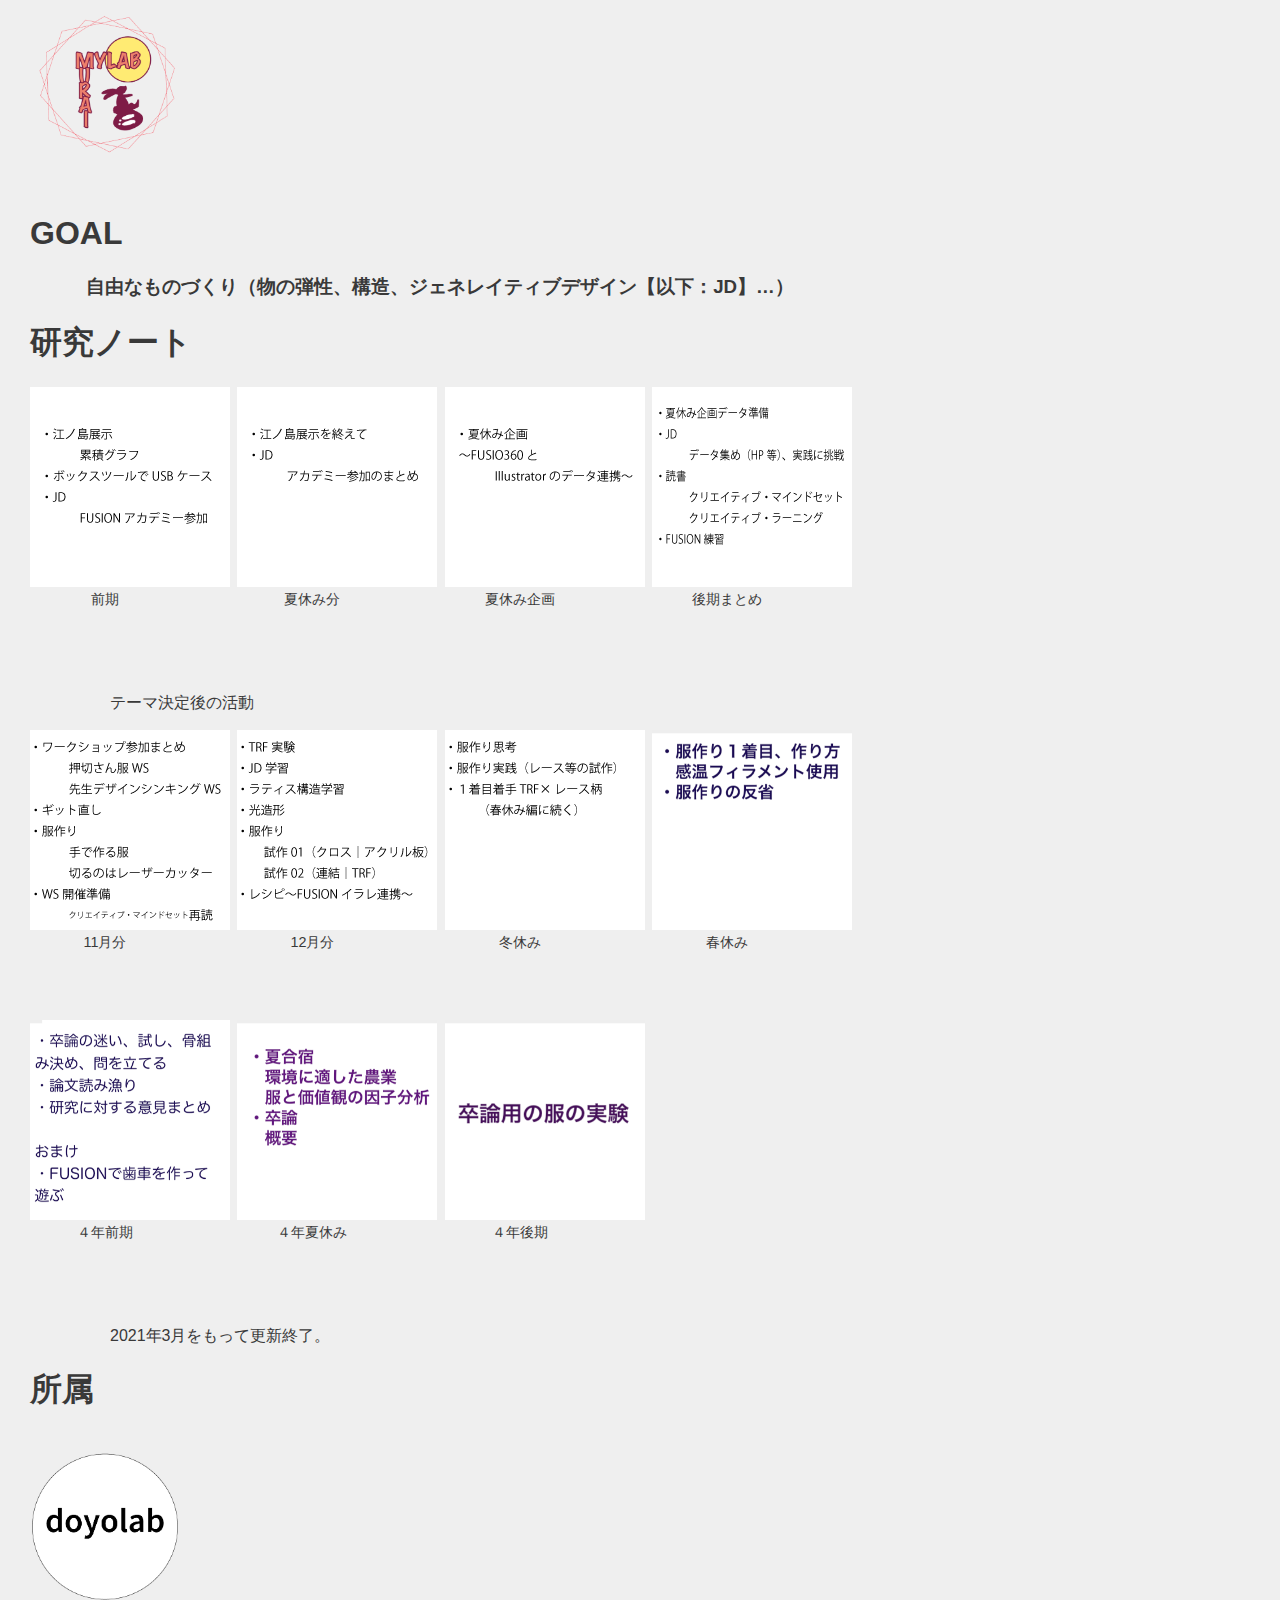
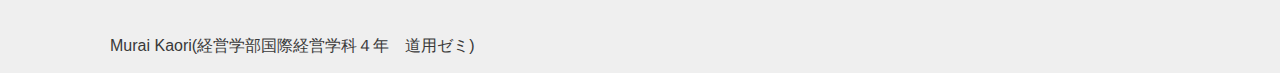
<file: index.html>
<!doctype html>

<head>
  <meta charset="UTF-8"/>

  <title>研究ノートーホームー </title>
    <!--main.cssというファイルにhtmlのスタイルの詳細を記入し、参照している-->
  <link rel="stylesheet" href="main.css">
</head>


<body>
    <logo>
        <!--logoはimageフォルダのlogo.pngを使用している。自分のロゴや写真を載せるとわかりやすい-->
          <a href ="index.html">
        <img src="images/mylogo.png" alt="" >
        </a>
    </logo>
    <br><br><!--brは改行-->
    <!--毎週この部分をコピペして追加してく-->

    <h1>GOAL</h1>
    <h3>
    自由なものづくり（物の弾性、構造、ジェネレイティブデザイン【以下：JD】…）
    </h3>

    <h1>研究ノート</h1>
        <figure>
        <a href="20190701zenkimtm.html"><img src="images/20190701zemkimtm/zkmtm.png" alt=""></a>
        <figcaption>前期</figcaption>
    </figure>
        <figure>
        <a href="20190901natsumtm.html"><img src="images/20190901natsumtm/ntysmtm.png" alt=""></a>
        <figcaption>夏休み分</figcaption>
    </figure>
        <figure>
        <a href="1000FtoI.html"><img src="images/1000FtoI/FtoI.png" alt=""></a>
        <figcaption>夏休み企画</figcaption>
    </figure>
    <figure>
        <a href="20191031kokimtm.html"><img src="images/20191031kokimtm/kokimtm.png" alt=""></a>
        <figcaption>後期まとめ</figcaption>
    </figure>

        <br>
    <p>テーマ決定後の活動</p>
    <figure>
        <a href="20191125.html"><img src="images/20191125/191125.png" alt=""></a>
        <figcaption>11月分</figcaption>
    </figure>
    <figure>
        <a href="20191202.html"><img src="images/20191202/191202mkj.png" alt=""></a>
        <figcaption>12月分</figcaption>
    </figure>
    <figure>
        <a href="20191223huyumtm.html"><img src="images/20191223huyumtm/huyumkj.png" alt=""></a>
        <figcaption>冬休み</figcaption>
    </figure>
    <figure>
        <a href="202001haruyasumi.html"><img src="images/202006zenki/MOKUJI%20HARU2020.png" alt=""></a>
        <figcaption>春休み</figcaption>
    </figure>
    <br>
            <figure>
        <a href="202006zenki.html"><img src="images/202006zenki/MOKUJIZENKI2020.png" alt=""></a>
        <figcaption>４年前期</figcaption>
    </figure>
                <figure>
        <a href="202008NATSU.html"><img src="images/202008NATSU/MOKUJIZENKI.png" alt=""></a>
        <figcaption>４年夏休み</figcaption>
    </figure>
                    <figure>
        <a href="202010Kouki.html"><img src="images/202010KOUKI/2021KOKI.png" alt=""></a>
        <figcaption>４年後期</figcaption>
    </figure>
<p>2021年3月をもって更新終了。</p>
     <!---------------
    <figure>
        <a href="09date.html"><img src="images/mylogo.png" alt=""></a>
        <figcaption>後期まとめ</figcaption>
    </figure>
----------------->
    <h1>所属</h1><br>
    <logo>
        <a href="https://doyodoyo.github.io/doyolab/index.html" target="_blank"><img src="images/logo.png" alt="">
            </a>
    </logo>
    <br>
    <p>Murai Kaori(経営学部国際経営学科４年　道用ゼミ)</p>
                        </body>
</file>
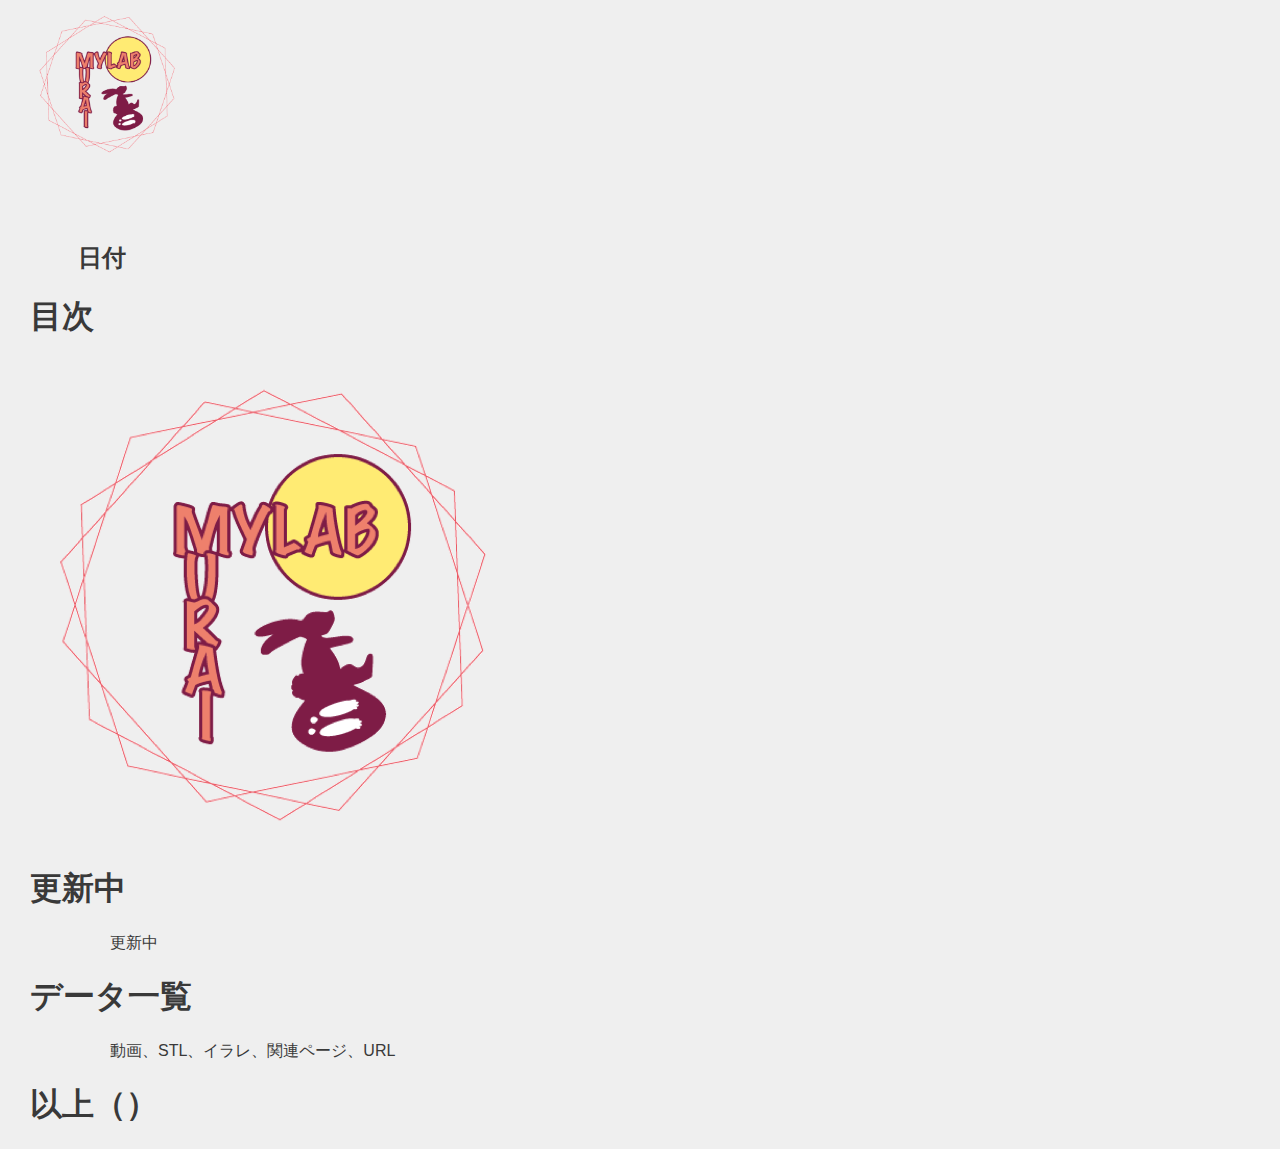
<file: 1000FtoI.html>
<!doctype html>

<head>
  <meta charset="UTF-8"/>

  <title>研究ノートー進捗ー </title>
    <!--main.cssというファイルにhtmlのスタイルの詳細を記入し、参照している-->
  <link rel="stylesheet" href="main.css">
</head>


<body>
    <logo>
        <!--logoはimageフォルダのlogo.pngを使用している。自分のロゴや写真を載せるとわかりやすい-->
          <a href ="index.html">
        <img src="images/mylogo.png" alt="" >
        </a>
    </logo>
    <br><br><!--brは改行-->
    <!--毎週この部分をコピペして追加してく-->
 <h2>日付</h2>

    <h1>目次</h1>
        <img src="images/mylogo.png" alt="">
    
    <h1>更新中</h1>
    <p>更新中
        
    
    </p>

    <h1>データ一覧</h1>
    <p>動画、STL、イラレ、関連ページ、URL</p>
    

    
     <!-------------------------------->

    <h1>以上（）</h1>
</body>
</file>
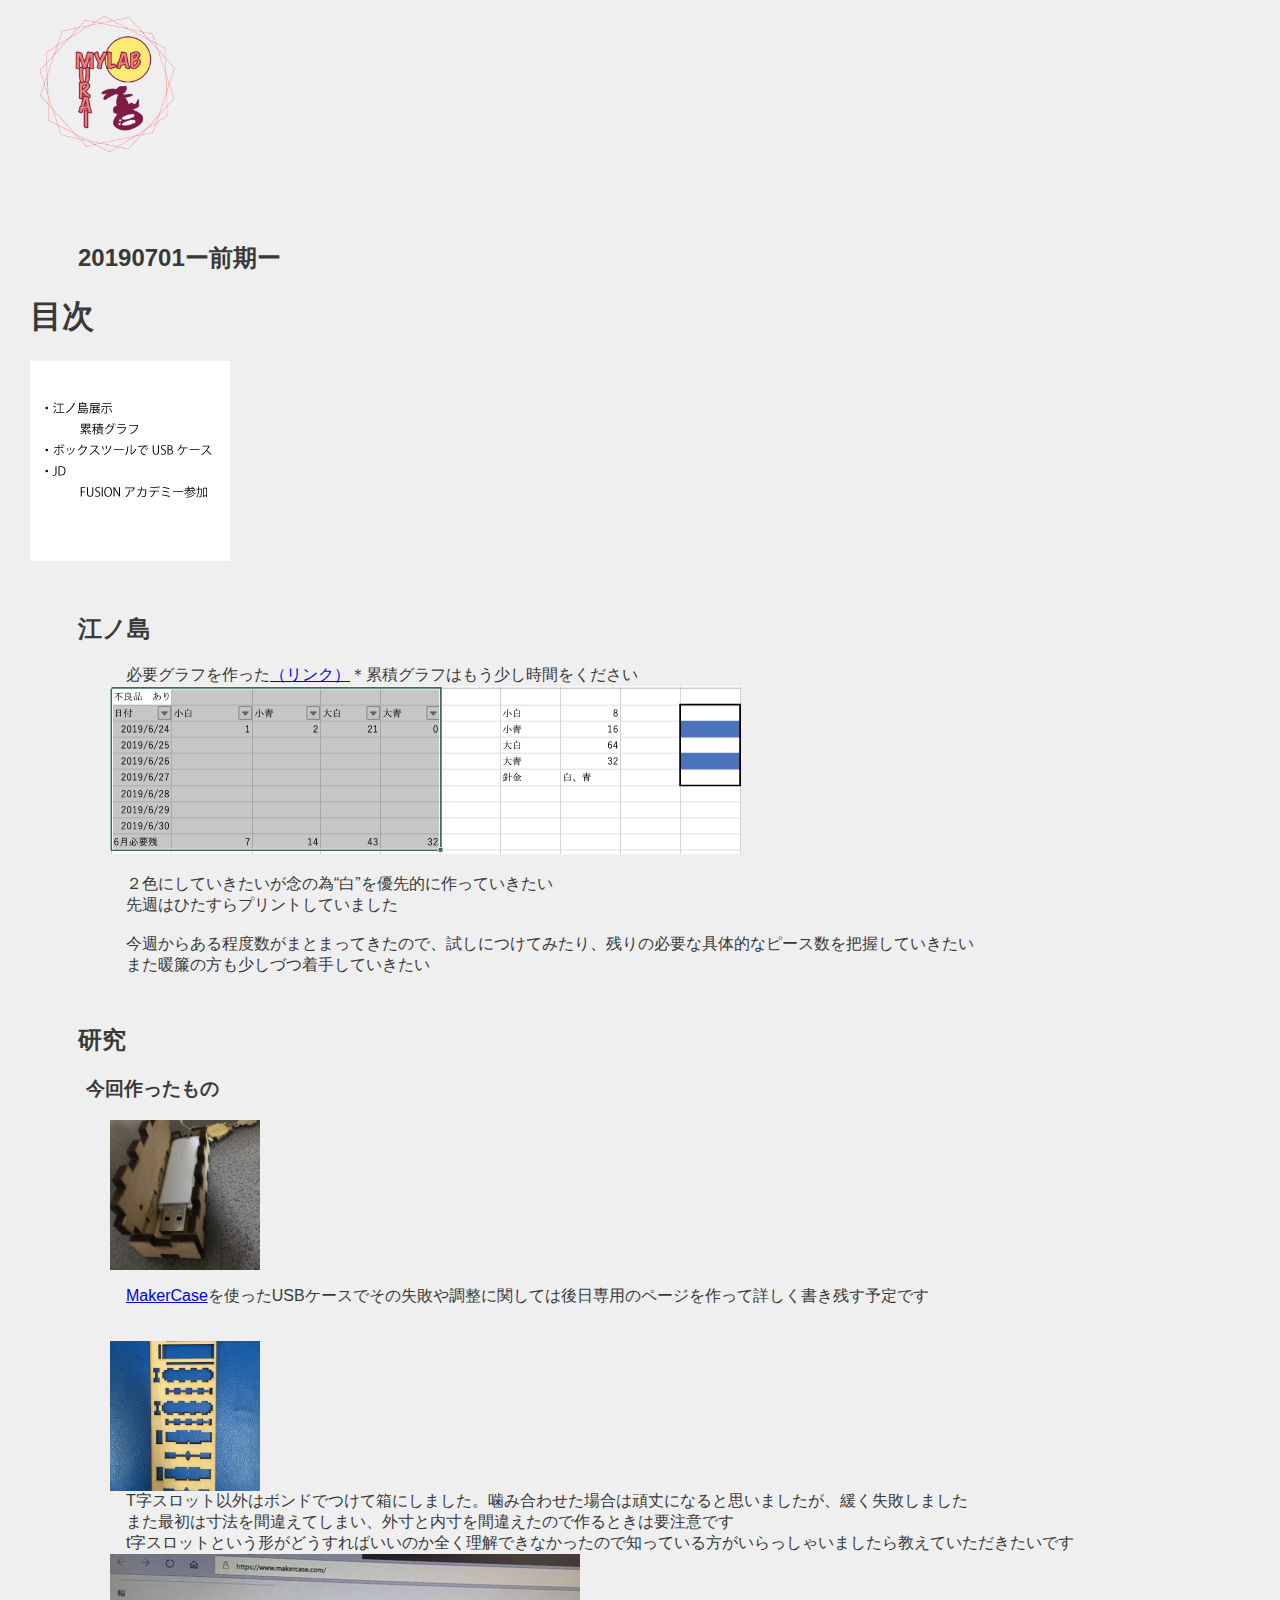
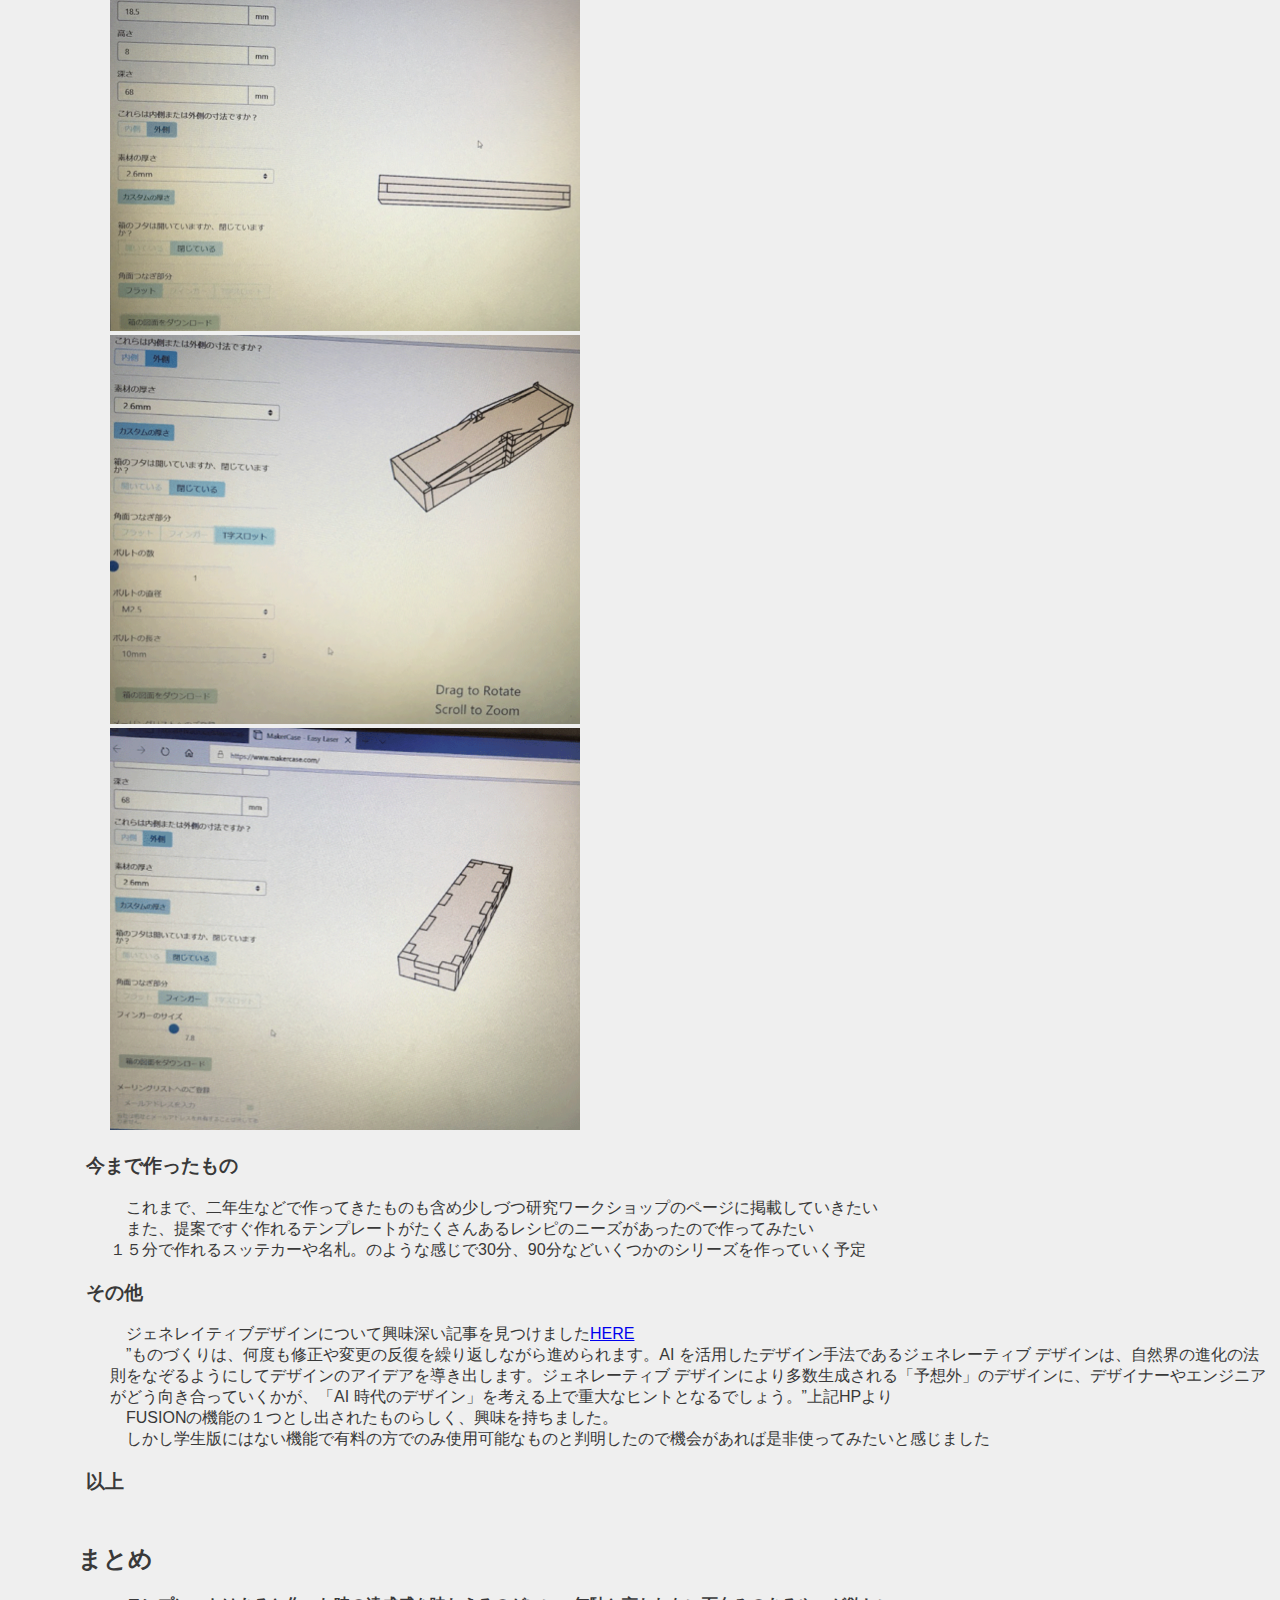
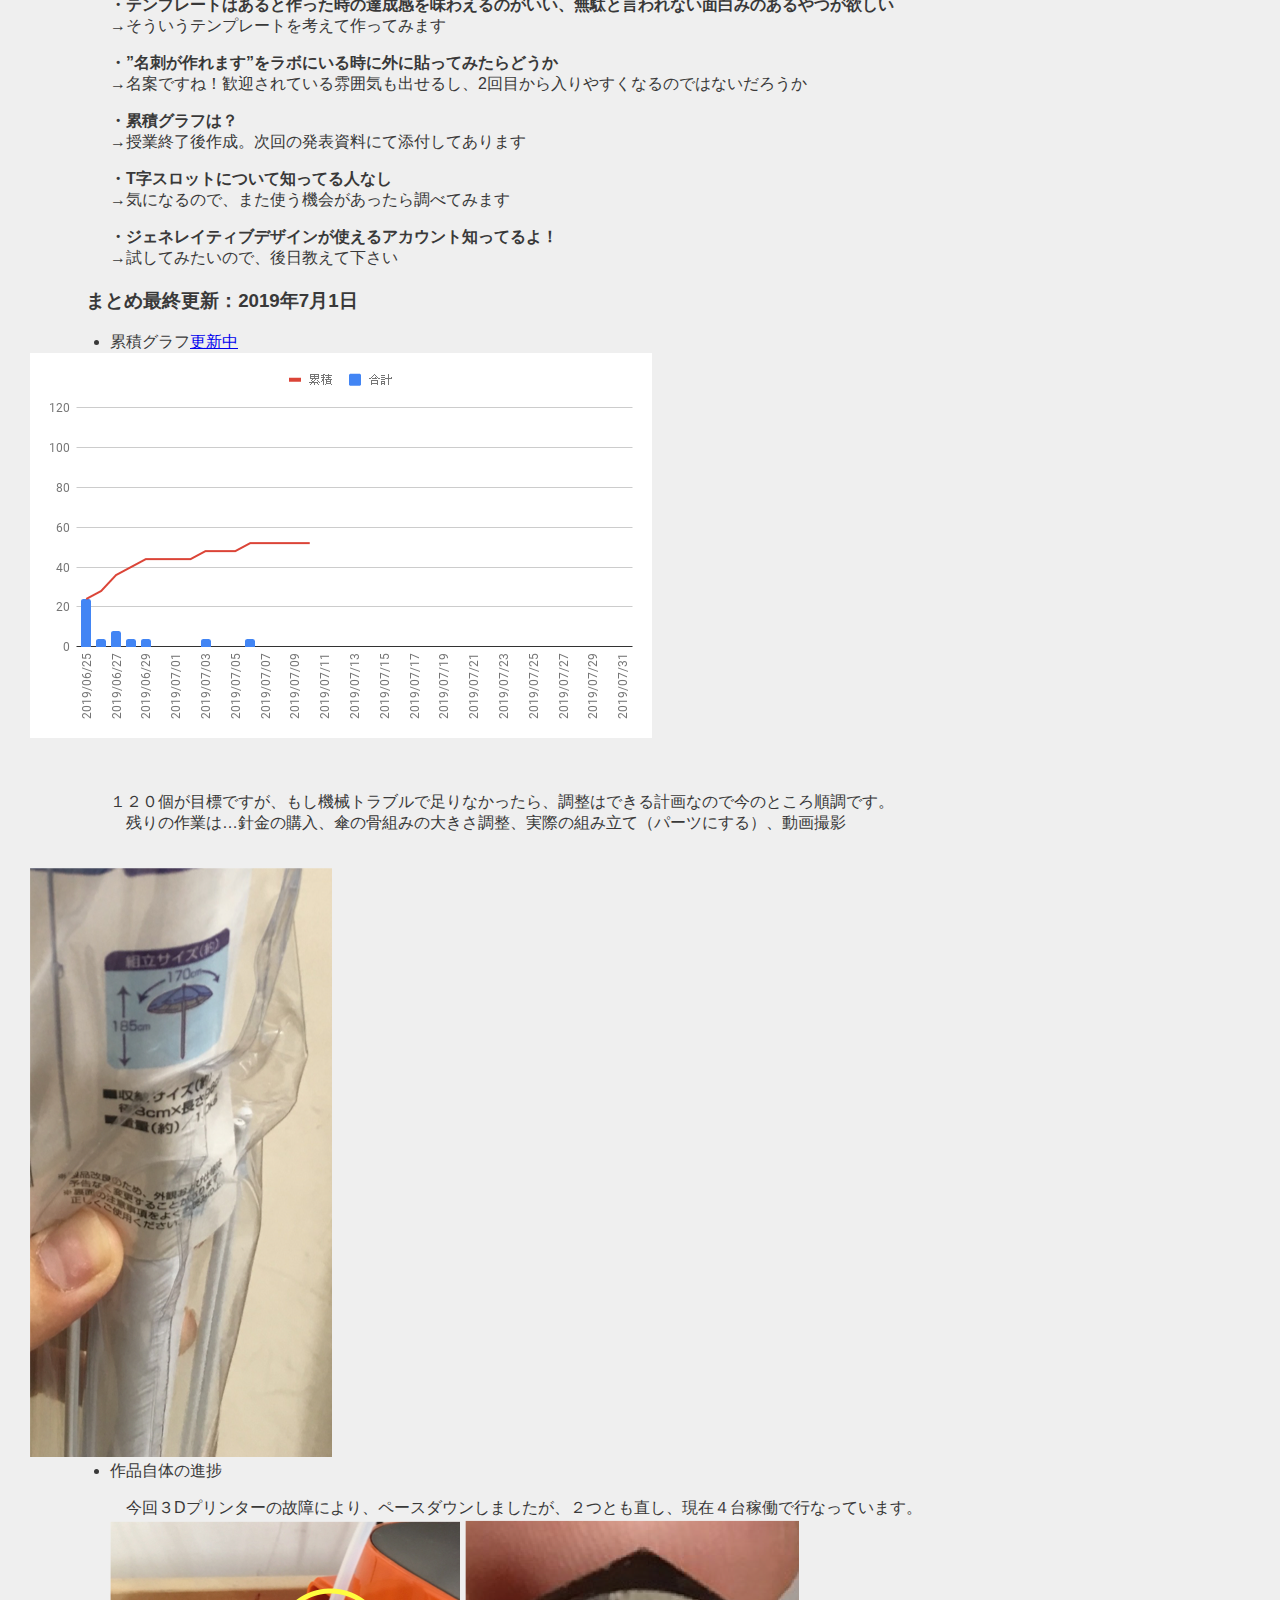
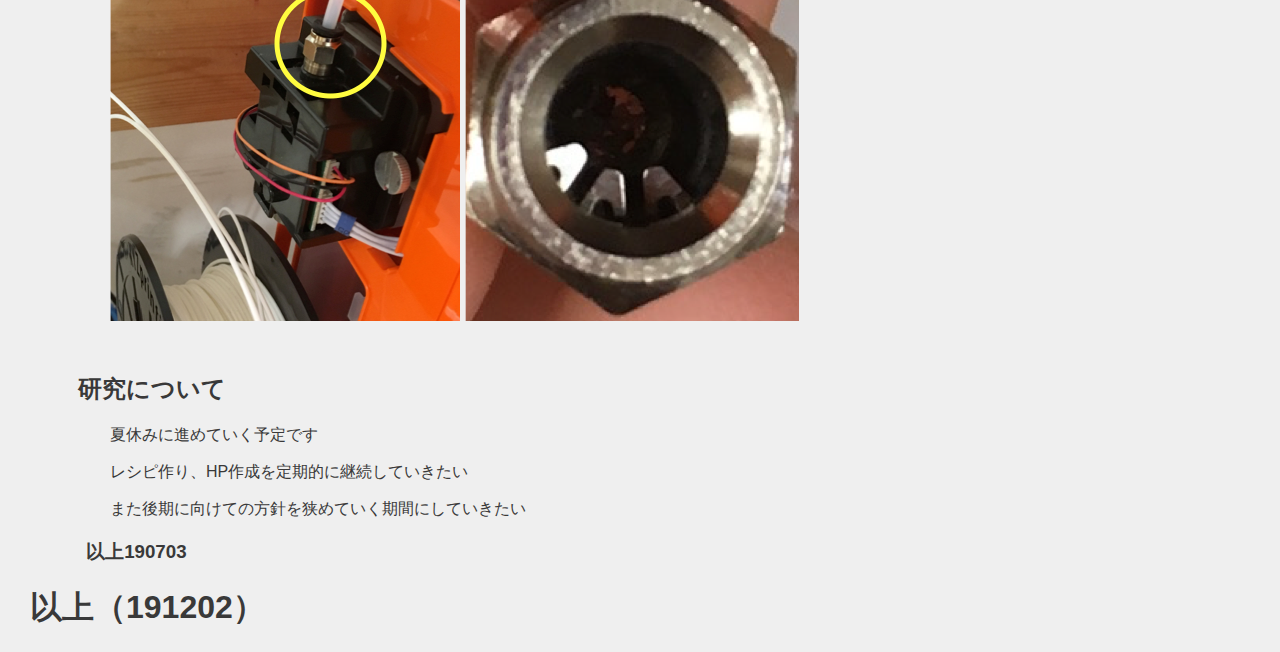
<file: 20190701zenkimtm.html>
<!doctype html>

<head>
  <meta charset="UTF-8"/>

  <title>研究ノートー進捗ー </title>
    <!--main.cssというファイルにhtmlのスタイルの詳細を記入し、参照している-->
  <link rel="stylesheet" href="main.css">
</head>


<body>
    <logo>
        <!--logoはimageフォルダのlogo.pngを使用している。自分のロゴや写真を載せるとわかりやすい-->
          <a href ="index.html">
        <img src="images/mylogo.png" alt="" >
        </a>
    </logo>
    <br>
    <br><!--brは改行-->
    <!--毎週この部分をコピペして追加してく-->
 <h2>20190701ー前期ー</h2>

    <h1>目次</h1>
        <img src="images/20190701zemkimtm/zkmtm.png" alt="">
    
    <h2>江ノ島</h2>
    <p>　必要グラフを作った<a href="https://docs.google.com/spreadsheets/d/1nqV_xFyOjgQPbukrNws5mfsRVxvz9FwtKBMlsi0vtfg/edit?usp=sharing">（リンク）</a>＊累積グラフはもう少し時間をください
    <br>
    <img src="images/20190701zemkimtm/rsk.png">
    </p>
    
    <p>　２色にしていきたいが念の為“白”を優先的に作っていきたい
    <br>
    　先週はひたすらプリントしていました
        <br>
        <br>
        　今週からある程度数がまとまってきたので、試しにつけてみたり、残りの必要な具体的なピース数を把握していきたい
        <br>
        　また暖簾の方も少しづつ着手していきたい
    </p>
    
<h2>研究</h2>
    <h3>今回作ったもの</h3>
    <p>
    <logo>
        <img src="images/20190701zemkimtm/010.JPG" alt="" >
    </logo>
    <p>　<a href="https://fabble.cc/fablabhiratsuka/makercase">MakerCase</a>を使ったUSBケースでその失敗や調整に関しては後日専用のページを作って詳しく書き残す予定です</p>
    <p>
    <br>
    <logo>
        <img src="images/20190701zemkimtm/020.jpeg" alt="" >
    </logo>
    
    　T字スロット以外はボンドでつけて箱にしました。噛み合わせた場合は頑丈になると思いましたが、緩く失敗しました
        <br>
    　また最初は寸法を間違えてしまい、外寸と内寸を間違えたので作るときは要注意です
        <br>
        　t字スロットという形がどうすればいいのか全く理解できなかったので知っている方がいらっしゃいましたら教えていただきたいです

        <img src="images/20190701zemkimtm/031.png" alt="" ><br>
        <img src="images/20190701zemkimtm/033.png" alt="" ><br>
        <img src="images/20190701zemkimtm/032.png" alt="" >

    </p>
    <h3>今まで作ったもの</h3>
    <P>　これまで、二年生などで作ってきたものも含め少しづつ研究ワークショップのページに掲載していきたい
    <br>
    　また、提案ですぐ作れるテンプレートがたくさんあるレシピのニーズがあったので作ってみたい
    <br>
    １５分で作れるスッテカーや名札。のような感じで30分、90分などいくつかのシリーズを作っていく予定</P>
    <h3>その他</h3>
    <p>　ジェネレイティブデザインについて興味深い記事を見つけました<a href="https://www.autodesk.co.jp/redshift/live-tokyo-manufacturing-2019/?mktvar002=1054018&utm_medium=email&utm_source=invite&utm_campaign=apac-edu-apac-japan-q120-non-paid&utm_id=1054018&leadid=250519758&mkt_tok=[base64]">HERE</a>
    <br>
        　”ものづくりは、何度も修正や変更の反復を繰り返しながら進められます。AI を活用したデザイン手法であるジェネレーティブ デザインは、自然界の進化の法則をなぞるようにしてデザインのアイデアを導き出します。ジェネレーティブ デザインにより多数生成される「予想外」のデザインに、デザイナーやエンジニアがどう向き合っていくかが、「AI 時代のデザイン」を考える上で重大なヒントとなるでしょう。”上記HPより
    <br>
    　FUSIONの機能の１つとし出されたものらしく、興味を持ちました。
        <br>
        　しかし学生版にはない機能で有料の方でのみ使用可能なものと判明したので機会があれば是非使ってみたいと感じました
    </p>
    
    <h3>以上</h3>
    
    <h2>まとめ    </h2>
    <p><b>・テンプレートはあると作った時の達成感を味わえるのがいい、無駄と言われない面白みのあるやつが欲しい</b><br>
     →そういうテンプレートを考えて作ってみます</p>
    <p><b>・”名刺が作れます”をラボにいる時に外に貼ってみたらどうか</b><br>
    →名案ですね！歓迎されている雰囲気も出せるし、2回目から入りやすくなるのではないだろうか</p>
    <p><b>・累積グラフは？</b><br>
    →授業終了後作成。次回の発表資料にて添付してあります</p>
    <p><b>・T字スロットについて知ってる人なし</b><br>
    →気になるので、また使う機会があったら調べてみます</p>
    <p><b>・ジェネレイティブデザインが使えるアカウント知ってるよ！</b><br>
    →試してみたいので、後日教えて下さい</p>
    
    <h3>まとめ最終更新：2019年7月1日</h3>

    <p><li>累積グラフ<a href="https://docs.google.com/spreadsheets/d/1n2hHb30IR-m5YcKAXBjpbzEfBP2myjxnzG55mhAILO4/edit?usp=sharing">更新中</a></li>
        
    <img src="images/20190701zemkimtm/graf.png"></p>
        <br>
        <p>１２０個が目標ですが、もし機械トラブルで足りなかったら、調整はできる計画なので今のところ順調です。
        <br>
        　残りの作業は…針金の購入、傘の骨組みの大きさ調整、実際の組み立て（パーツにする）、動画撮影</p>
        <br>
        <img src="images/20190701zemkimtm/021.png">
        <br>
<li>作品自体の進捗</li>
<p>
    　今回３Dプリンターの故障により、ペースダウンしましたが、２つとも直し、現在４台稼働で行なっています。
    <br>
    <img src="images/20190701zemkimtm/030.png">
    <img src="images/20190701zemkimtm/040.png">
</p>


<h2>
研究について
</h2>
<p>夏休みに進めていく予定です</p>

<p>レシピ作り、HP作成を定期的に継続していきたい</p>
<p>また後期に向けての方針を狭めていく期間にしていきたい</p>
<h3>以上190703</h3>
     <!-------------------------------->

    <h1>以上（191202）</h1>
</body>
</file>
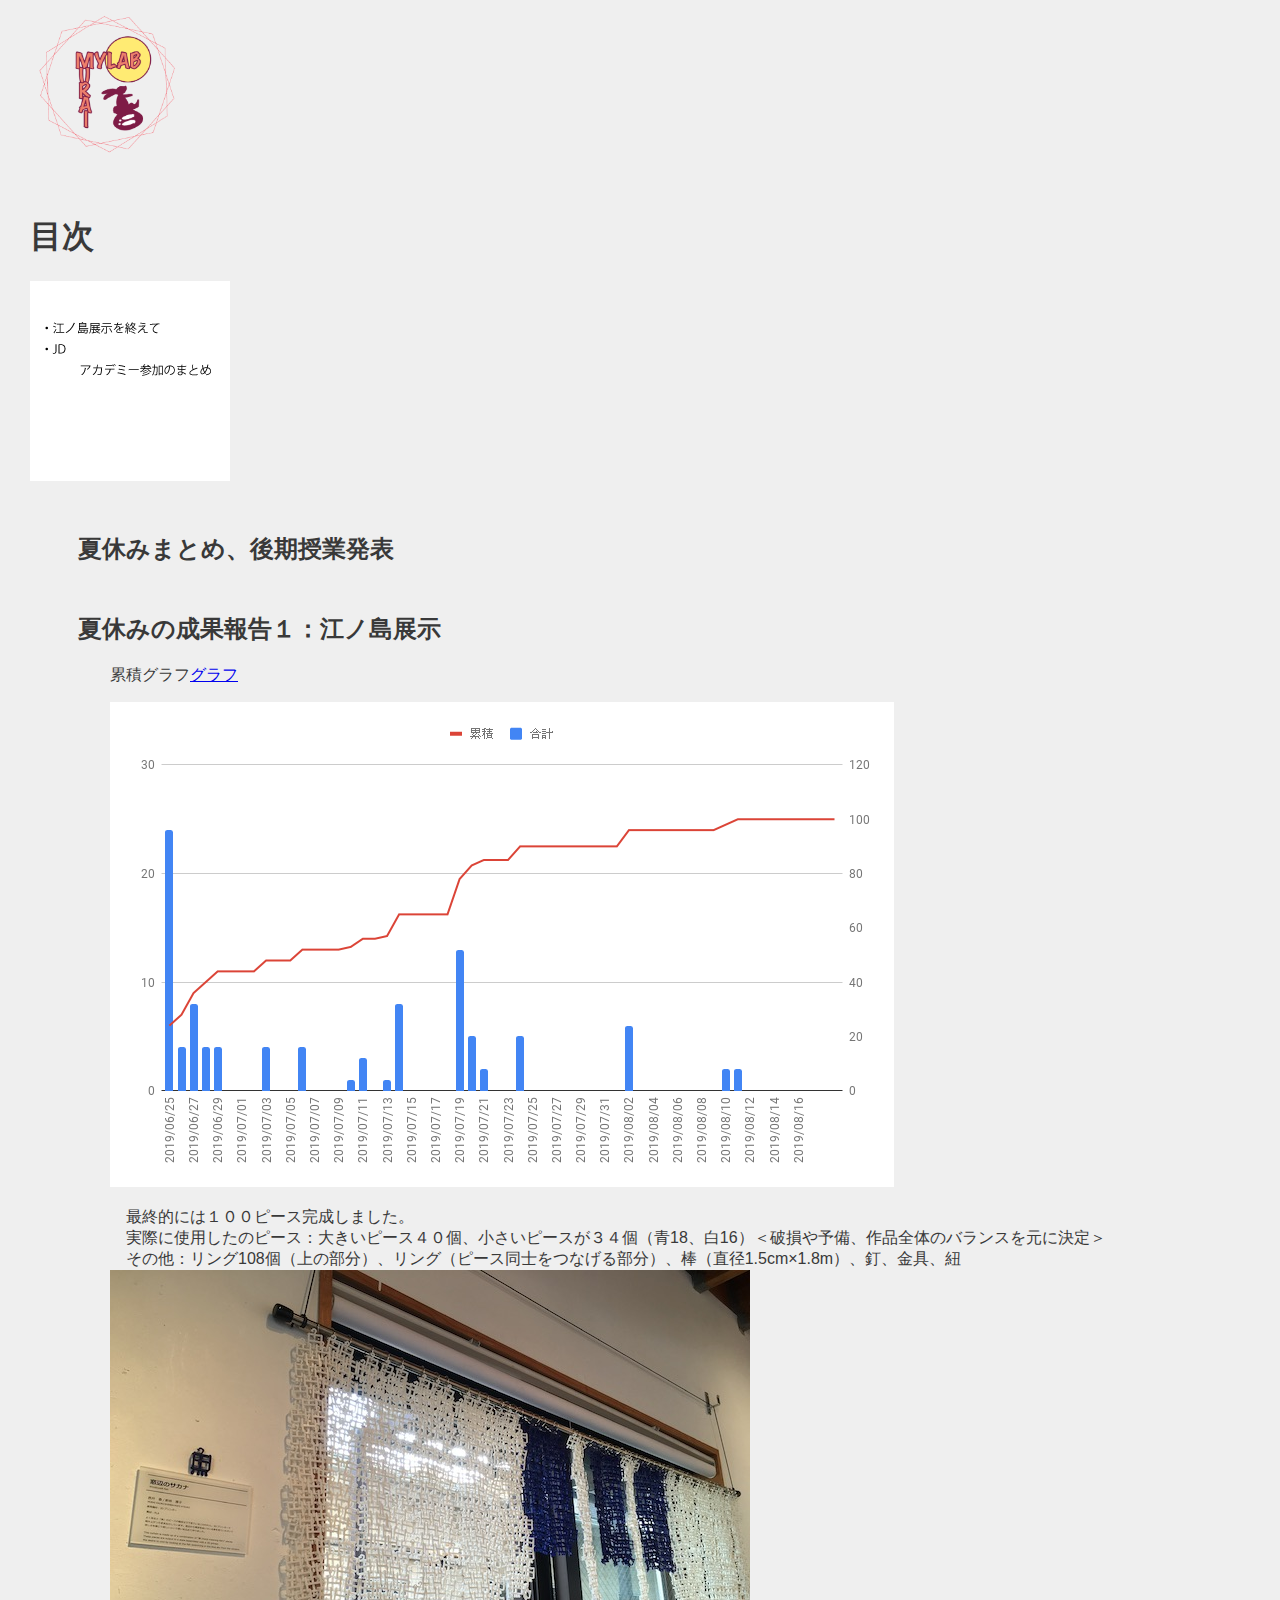
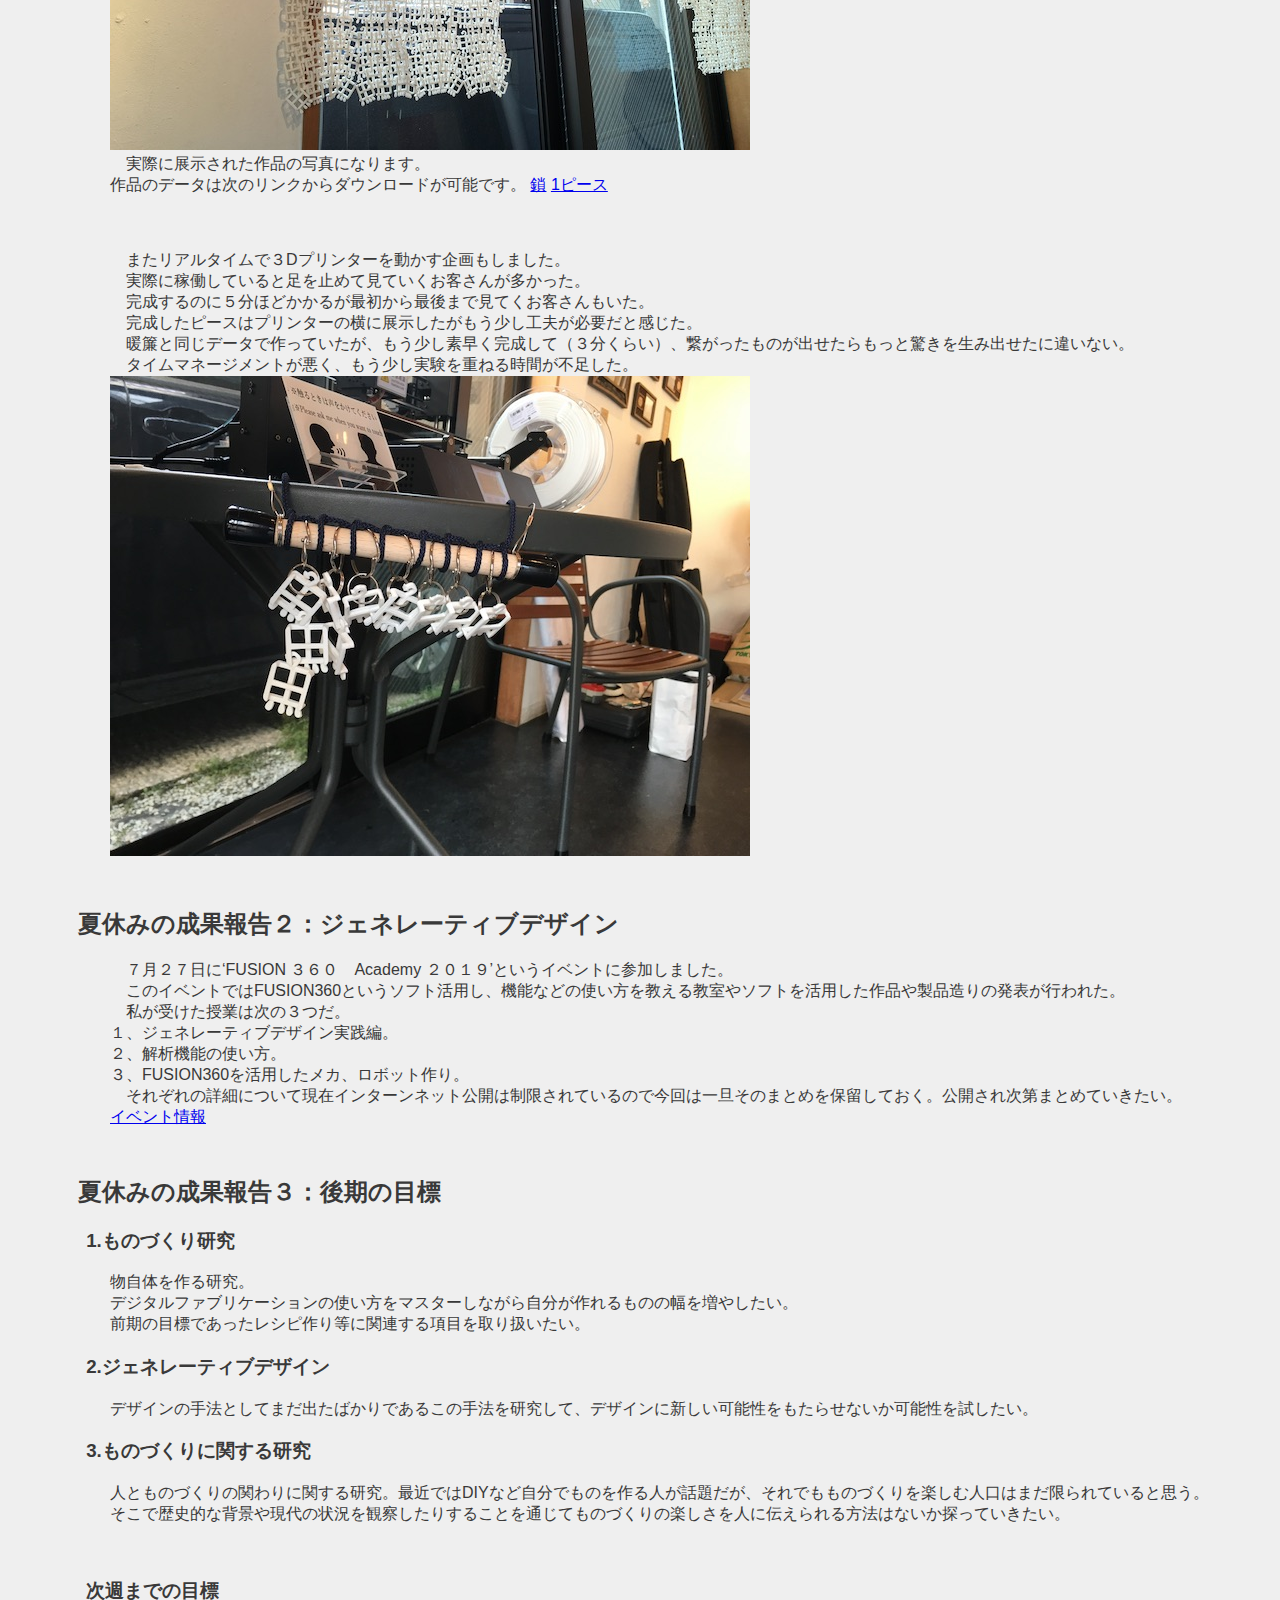
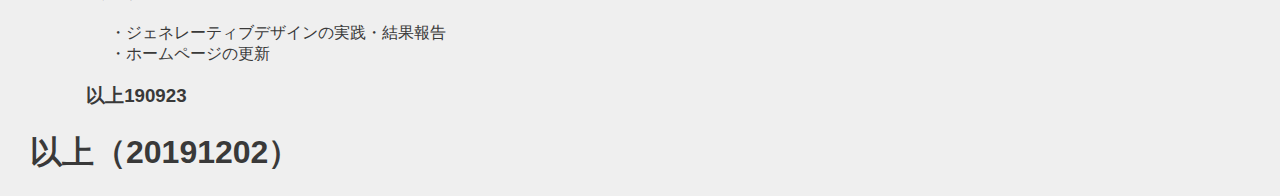
<file: 20190901natsumtm.html>
<!doctype html>

<head>
  <meta charset="UTF-8"/>

  <title>研究ノートー進捗ー </title>
    <!--main.cssというファイルにhtmlのスタイルの詳細を記入し、参照している-->
  <link rel="stylesheet" href="main.css">
</head>


<body>
    <logo>
        <!--logoはimageフォルダのlogo.pngを使用している。自分のロゴや写真を載せるとわかりやすい-->
          <a href ="index.html">
        <img src="images/mylogo.png" alt="" >
        </a>
    </logo>
    <br><br><!--brは改行-->
    <!--毎週この部分をコピペして追加してく-->
       <h1>目次</h1>
        <img src="images/20190901natsumtm/ntysmtm.png" alt="">
 <h2>夏休みまとめ、後期授業発表</h2>

     <h2>夏休みの成果報告１：江ノ島展示</h2>
    
    <p>累積グラフ<a href="https://docs.google.com/spreadsheets/d/1n2hHb30IR-m5YcKAXBjpbzEfBP2myjxnzG55mhAILO4/edit?usp=sharing">グラフ</a></p>
        <p><img src="images/20190901natsumtm/chart.png"></p>
    <p>　最終的には１００ピース完成しました。<br>
        　実際に使用したのピース：大きいピース４０個、小さいピースが３４個（青18、白16）＜破損や予備、作品全体のバランスを元に決定＞<br>
        　その他：リング108個（上の部分）、リング（ピース同士をつなげる部分）、棒（直径1.5cm×1.8m）、釘、金具、紐<br>
        <img src="images/20190901natsumtm/IMG_0230.JPG"><br>
        　実際に展示された作品の写真になります。<br>
        作品のデータは次のリンクからダウンロードが可能です。
        <a href="images/20190901natsumtm3/1pi-su%20skn%203%20v1.f3d">鎖</a>
        <a href="images/20190901natsumtm/1pi-su%20skn%20v1.f3d">1ピース</a><br>
        
            <br>
            <br>
        <br>
        　またリアルタイムで３Dプリンターを動かす企画もしました。
    <br>
        　実際に稼働していると足を止めて見ていくお客さんが多かった。
        <br>
        　完成するのに５分ほどかかるが最初から最後まで見てくお客さんもいた。
        <br>
        　完成したピースはプリンターの横に展示したがもう少し工夫が必要だと感じた。
        <br>
        　暖簾と同じデータで作っていたが、もう少し素早く完成して（３分くらい）、繋がったものが出せたらもっと驚きを生み出せたに違いない。
            <br>
        　タイムマネージメントが悪く、もう少し実験を重ねる時間が不足した。
            <br>
        <img src="images/20190901natsumtm/IMG_0227.JPG"><br>
    </p>
    



<h2>
夏休みの成果報告２：ジェネレーティブデザイン
</h2>
<p>　７月２７日に‘FUSION ３６０　Academy ２０１９’というイベントに参加しました。<br>
    　このイベントではFUSION360というソフト活用し、機能などの使い方を教える教室やソフトを活用した作品や製品造りの発表が行われた。<br>
    　私が受けた授業は次の３つだ。<br>
    １、ジェネレーティブデザイン実践編。<br>
    ２、解析機能の使い方。<br>
    ３、FUSION360を活用したメカ、ロボット作り。<br>
    　それぞれの詳細について現在インターンネット公開は制限されているので今回は一旦そのまとめを保留しておく。公開され次第まとめていきたい。<br>
    <a href="https://3d-printer-house.com/f-academy/?fbclid=IwAR1NWBQmVeMVQjYH7FIWiLFxGeZB5SlloigVZtz1xVmEyWKVH5Qhs16RxIo">イベント情報</a>
</p>




<h2>夏休みの成果報告３：後期の目標</h2>
<h3>1.ものづくり研究</h3>
<p>物自体を作る研究。<br>
    デジタルファブリケーションの使い方をマスターしながら自分が作れるものの幅を増やしたい。<br>
    前期の目標であったレシピ作り等に関連する項目を取り扱いたい。</p>
<h3>2.ジェネレーティブデザイン</h3>
<p>デザインの手法としてまだ出たばかりであるこの手法を研究して、デザインに新しい可能性をもたらせないか可能性を試したい。</p>
<h3>3.ものづくりに関する研究</h3>
<p>人とものづくりの関わりに関する研究。最近ではDIYなど自分でものを作る人が話題だが、それでもものづくりを楽しむ人口はまだ限られていると思う。<br>
    そこで歴史的な背景や現代の状況を観察したりすることを通じてものづくりの楽しさを人に伝えられる方法はないか探っていきたい。</p>

<br>
<h3>次週までの目標</h3>
<p>・ジェネレーティブデザインの実践・結果報告<br>
・ホームページの更新
</p>
<h3>以上190923</h3>

    
     <!-------------------------------->

    <h1>以上（20191202）</h1>
</body>
</file>
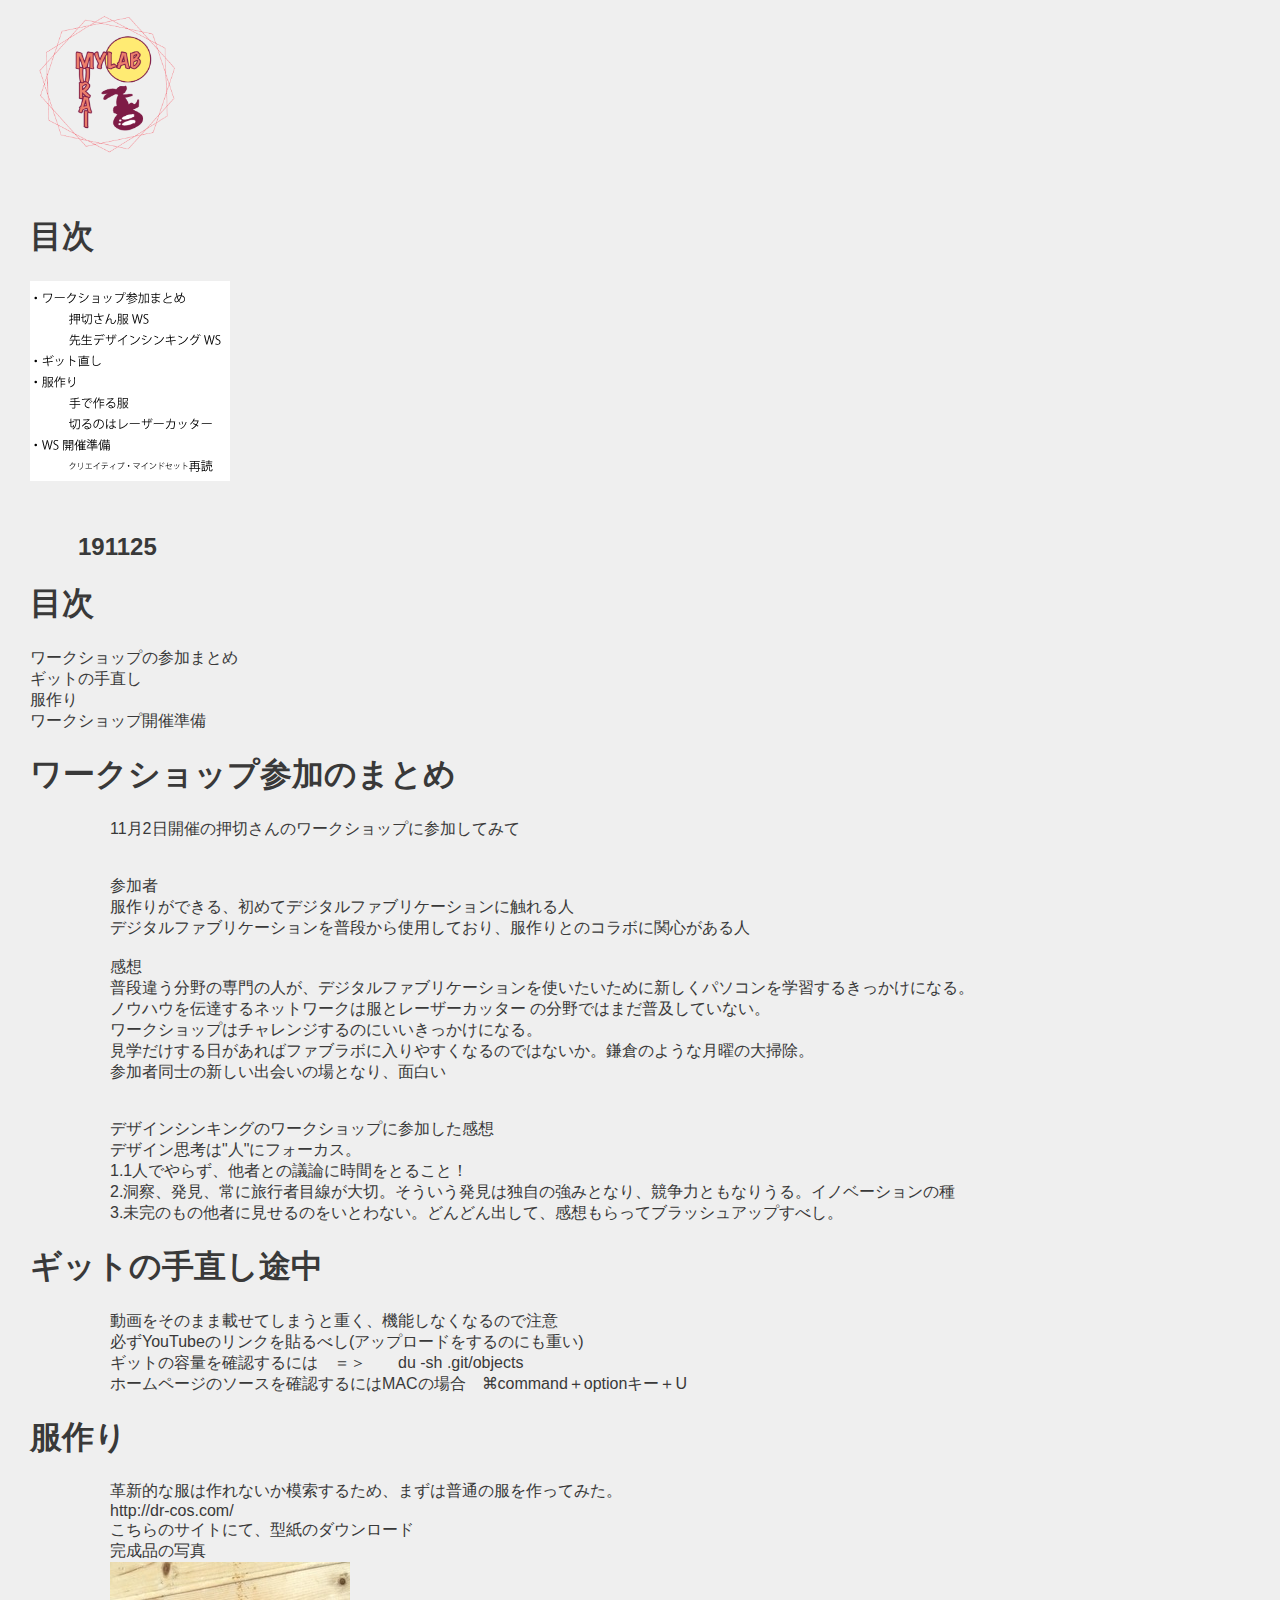
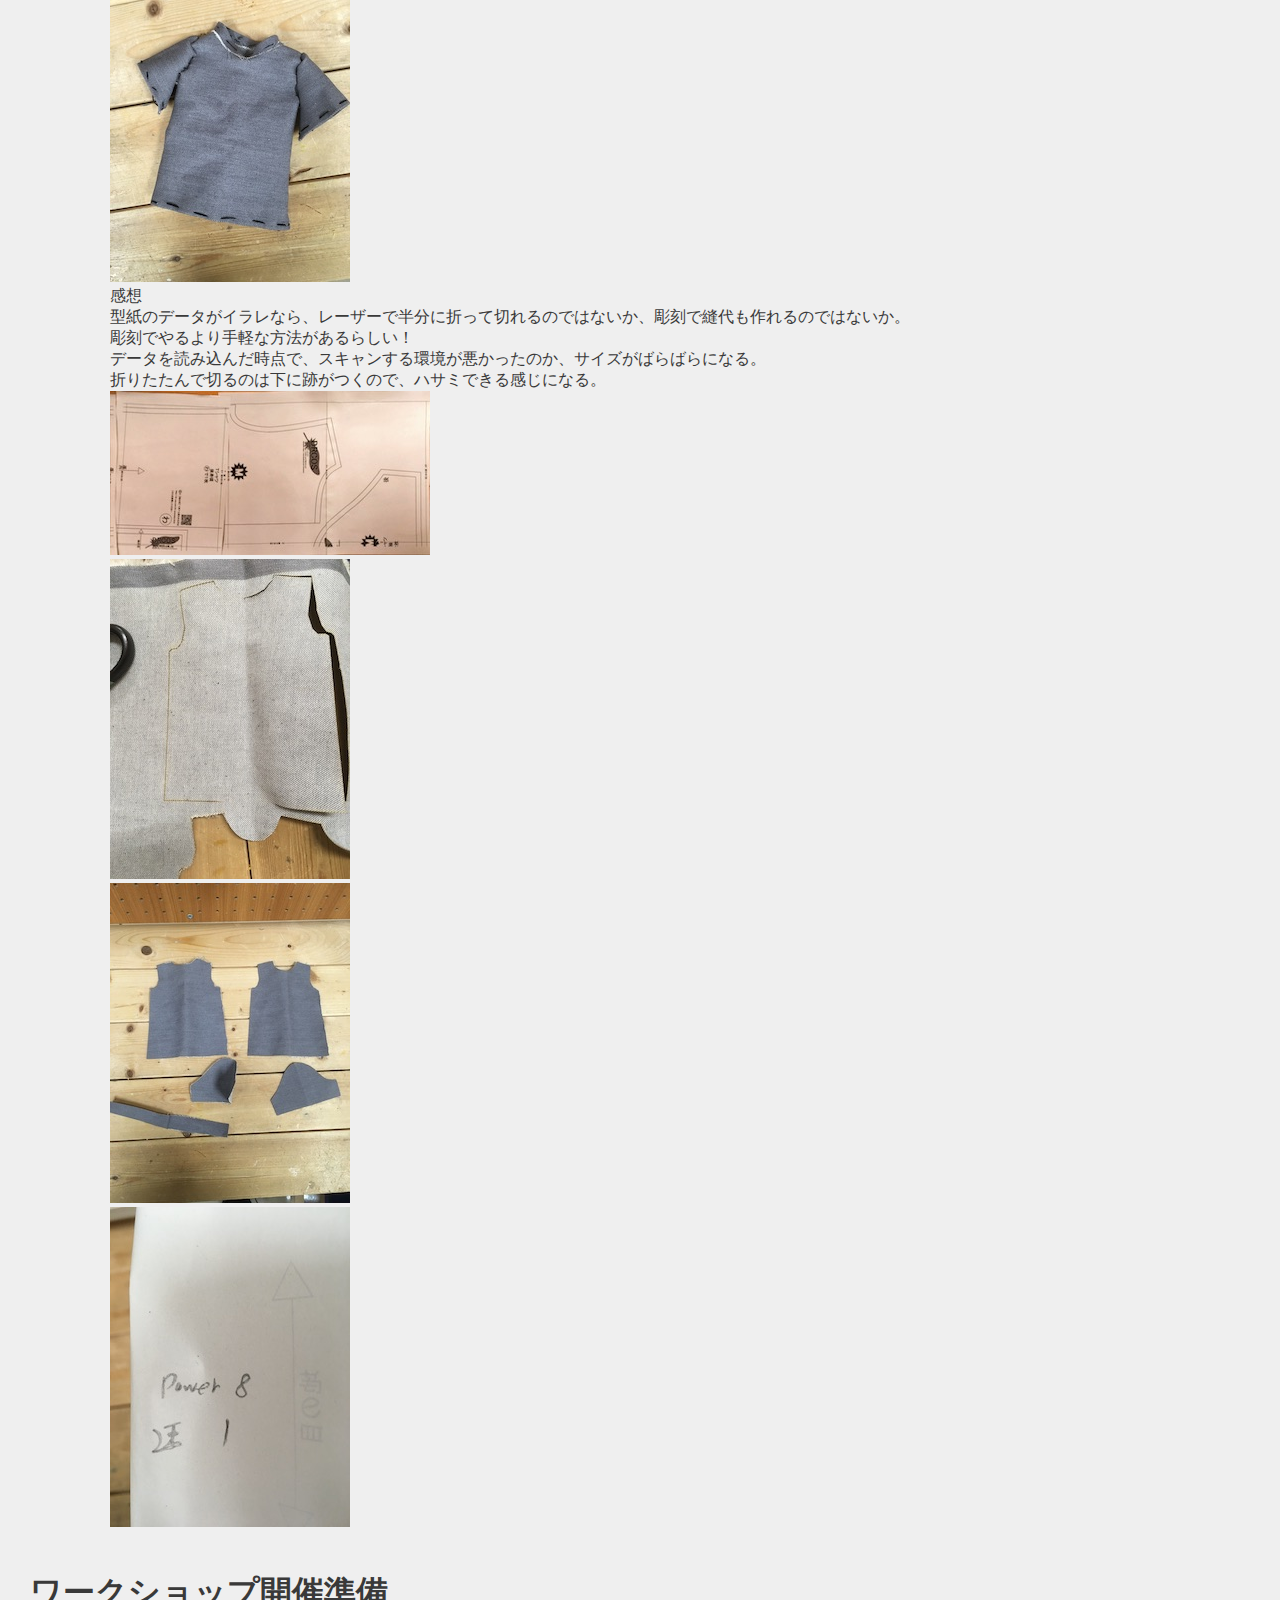
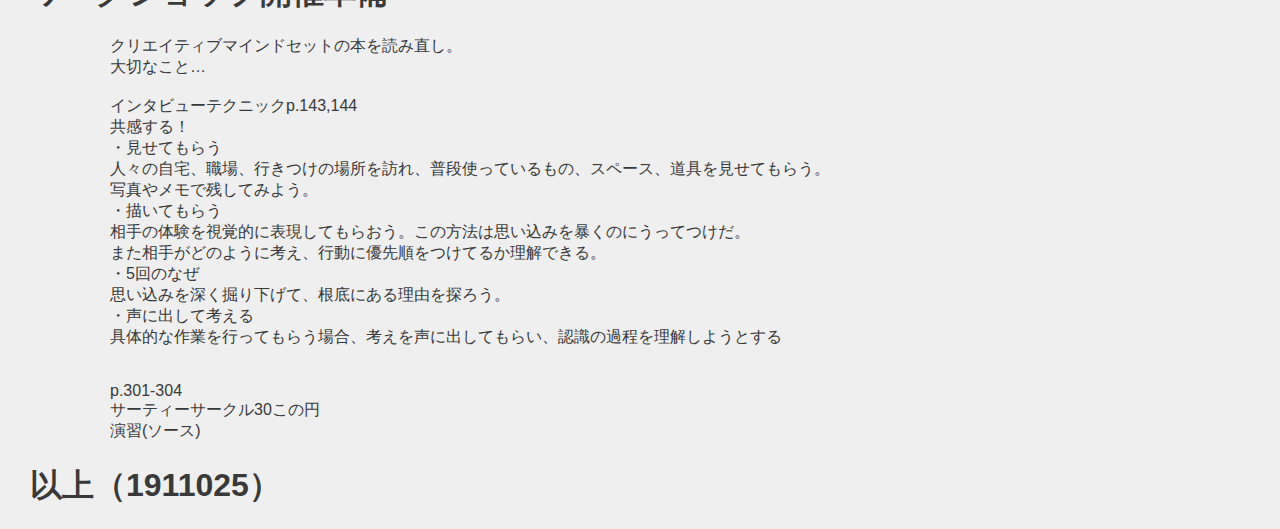
<file: 20191125.html>
<!doctype html>

<head>
  <meta charset="UTF-8"/>

  <title>研究ノートー進捗ー </title>
    <!--main.cssというファイルにhtmlのスタイルの詳細を記入し、参照している-->
  <link rel="stylesheet" href="main.css">
</head>


<body>
    <logo>
        <!--logoはimageフォルダのlogo.pngを使用している。自分のロゴや写真を載せるとわかりやすい-->
          <a href ="index.html">
        <img src="images/mylogo.png" alt="" >
        </a>
    </logo>
    <br>    <br><!--brは改行-->
    <!--毎週この部分をコピペして追加してく-->
       <h1>目次</h1>
        <img src="images/20191125/191125.png" alt="">
 <h2>191125</h2>

    <h1>目次</h1>
    ワークショップの参加まとめ<br>
    ギットの手直し<br>
    服作り<br>
    ワークショップ開催準備<br>

    <h1>ワークショップ参加のまとめ</h1>
    <p>11月2日開催の押切さんのワークショップに参加してみて<br>

<br><br>
参加者<br>
服作りができる、初めてデジタルファブリケーションに触れる人<br>
デジタルファブリケーションを普段から使用しており、服作りとのコラボに関心がある人<br>
<br>
感想<br>
普段違う分野の専門の人が、デジタルファブリケーションを使いたいために新しくパソコンを学習するきっかけになる。<br>
ノウハウを伝達するネットワークは服とレーザーカッター の分野ではまだ普及していない。<br>
ワークショップはチャレンジするのにいいきっかけになる。<br>
見学だけする日があればファブラボに入りやすくなるのではないか。鎌倉のような月曜の大掃除。<br>
参加者同士の新しい出会いの場となり、面白い<br>

<br><br>
デザインシンキングのワークショップに参加した感想<br>

デザイン思考は"人"にフォーカス。<br>
1.1人でやらず、他者との議論に時間をとること！<br>
2.洞察、発見、常に旅行者目線が大切。そういう発見は独自の強みとなり、競争力ともなりうる。イノベーションの種<br>
3.未完のもの他者に見せるのをいとわない。どんどん出して、感想もらってブラッシュアップすべし。<br>


    
    </p>


    <h1>ギットの手直し途中</h1>
    <p>動画をそのまま載せてしまうと重く、機能しなくなるので注意<br>
    必ずYouTubeのリンクを貼るべし(アップロードをするのにも重い)<br>
    ギットの容量を確認するには　＝＞　　du -sh .git/objects<br>
        ホームページのソースを確認するにはMACの場合　⌘command＋optionキー＋U
    </p>



    <h1>服作り</h1>
    <p>革新的な服は作れないか模索するため、まずは普通の服を作ってみた。<br>
    http://dr-cos.com/<br>
    こちらのサイトにて、型紙のダウンロード<br>
完成品の写真<br>
        <img src="images/20191125/IMG_9148.JPG" alt="" ><br>
感想<br>

型紙のデータがイラレなら、レーザーで半分に折って切れるのではないか、彫刻で縫代も作れるのではないか。<br>

彫刻でやるより手軽な方法があるらしい！<br>
データを読み込んだ時点で、スキャンする環境が悪かったのか、サイズがばらばらになる。<br>
折りたたんで切るのは下に跡がつくので、ハサミできる感じになる。<br>
        <img src="images/20191125/IMG_9138.JPG" alt="" ><br>
        <img src="images/20191125/IMG_9145.JPG" alt="" ><br>
        <img src="images/20191125/IMG_9146.JPG" alt="" ><br>
        <img src="images/20191125/IMG_9147.JPG" alt="" ><br>
        <br>

        
          </p>
    
    <h1>ワークショップ開催準備</h1>
    
<p>クリエイティブマインドセットの本を読み直し。 <br>
    大切なこと… <br> <br>
    


インタビューテクニックp.143,144 <br>
共感する！ <br>
・見せてもらう <br>
人々の自宅、職場、行きつけの場所を訪れ、普段使っているもの、スペース、道具を見せてもらう。 <br>
写真やメモで残してみよう。 <br>

・描いてもらう <br>
相手の体験を視覚的に表現してもらおう。この方法は思い込みを暴くのにうってつけだ。 <br>また相手がどのように考え、行動に優先順をつけてるか理解できる。 <br>

・5回のなぜ <br>
思い込みを深く掘り下げて、根底にある理由を探ろう。 <br>

・声に出して考える <br>
具体的な作業を行ってもらう場合、考えを声に出してもらい、認識の過程を理解しようとする <br>


</p>
   <p>
    <br>
p.301-304 <br>
サーティーサークル30この円 <br>
演習(ソース)
       <br>
<!--- 所要時間3分プラス討論タイム <br>
1人ずつ紙とペンを用意する <br>
空白の縁が書いてある紙です <br>

3分間でなるべく多くの図柄を円の中に描いてもらう <br>
結果を比べ合う <br>
量を比べる。 <br>
アイディアの多様性柔軟性を比べる。 <br>
ルールを破って２つの縁を組み合わせた人はいないか。 <br>
ルールは明確にされたのか。 <br>
それとも参加者が自分で決めつけてしまったのか。 <br>

</p>


    <h1>データ一覧</h1>
    <p>動画、STL、イラレ、関連ページ、URL</p>
    ------>

    
     <!-------------------------------->

    <h1>以上（1911025）</h1>
</body>
</file>
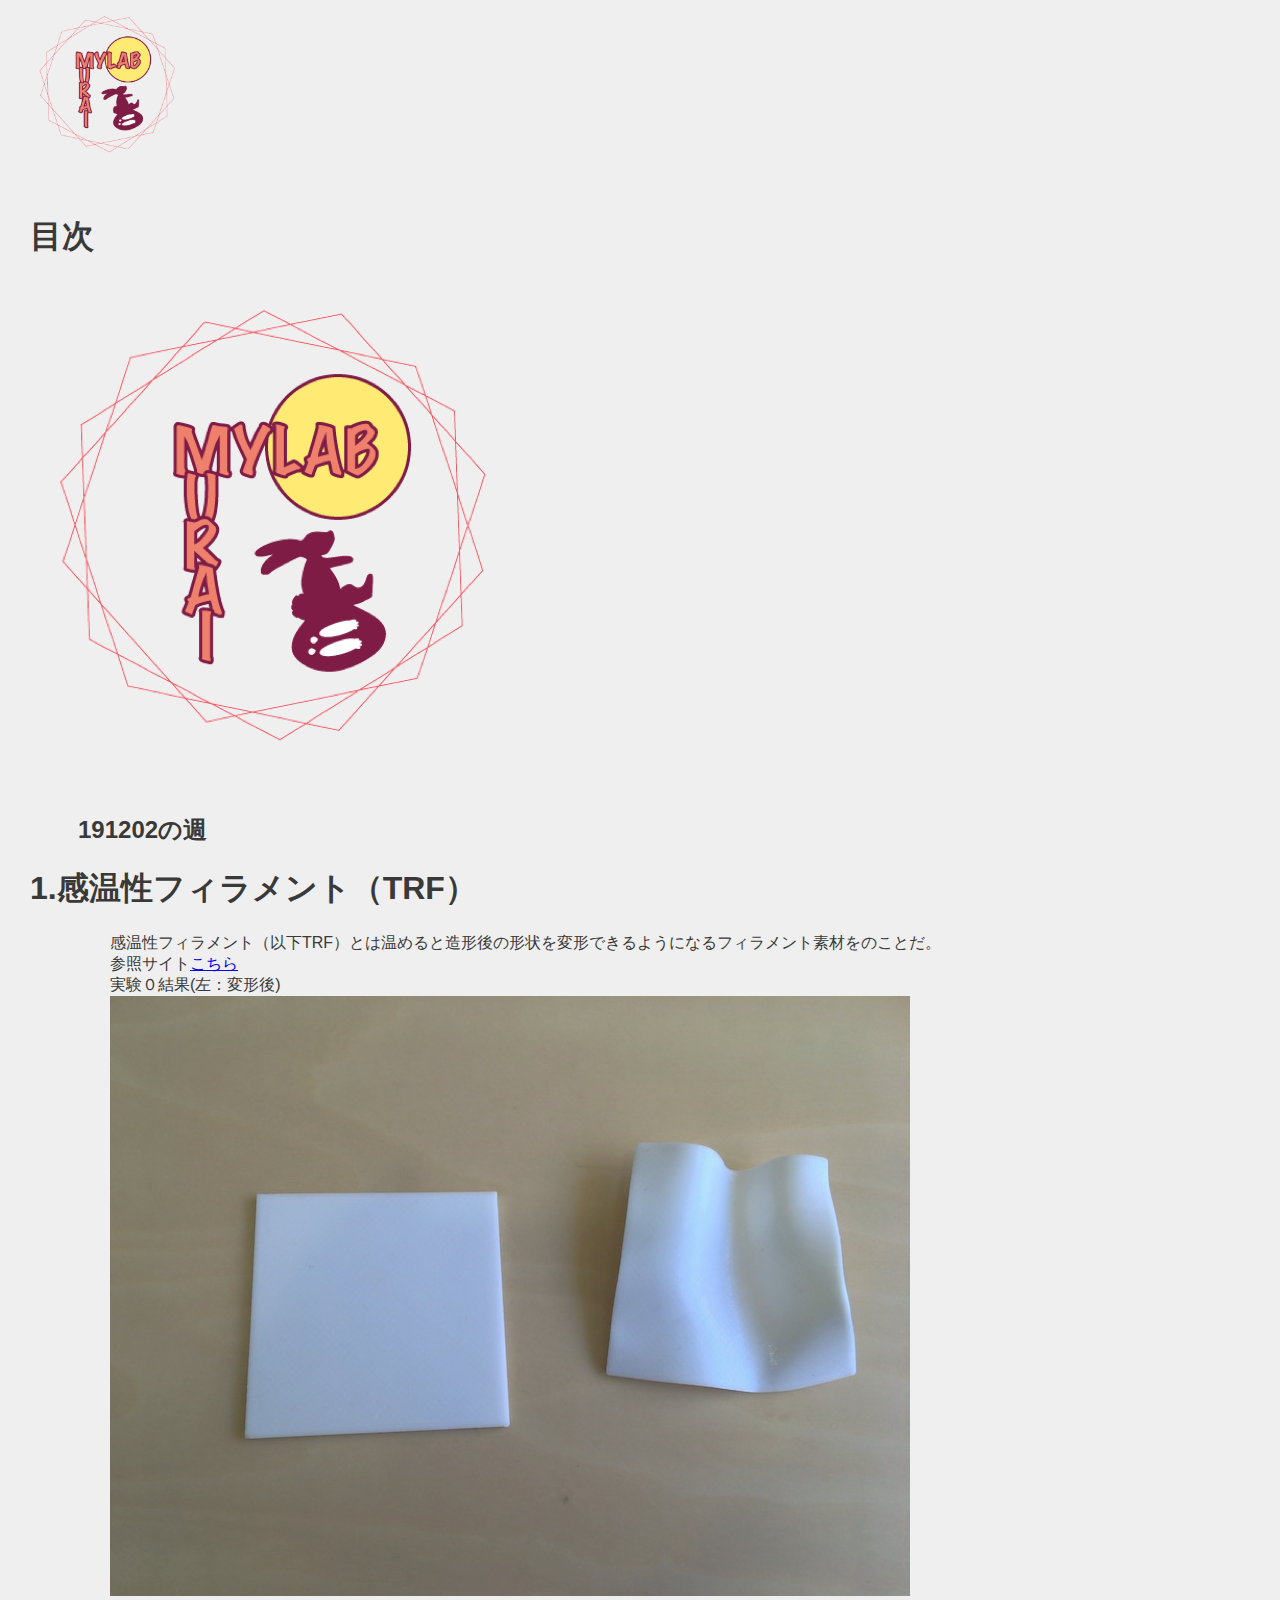
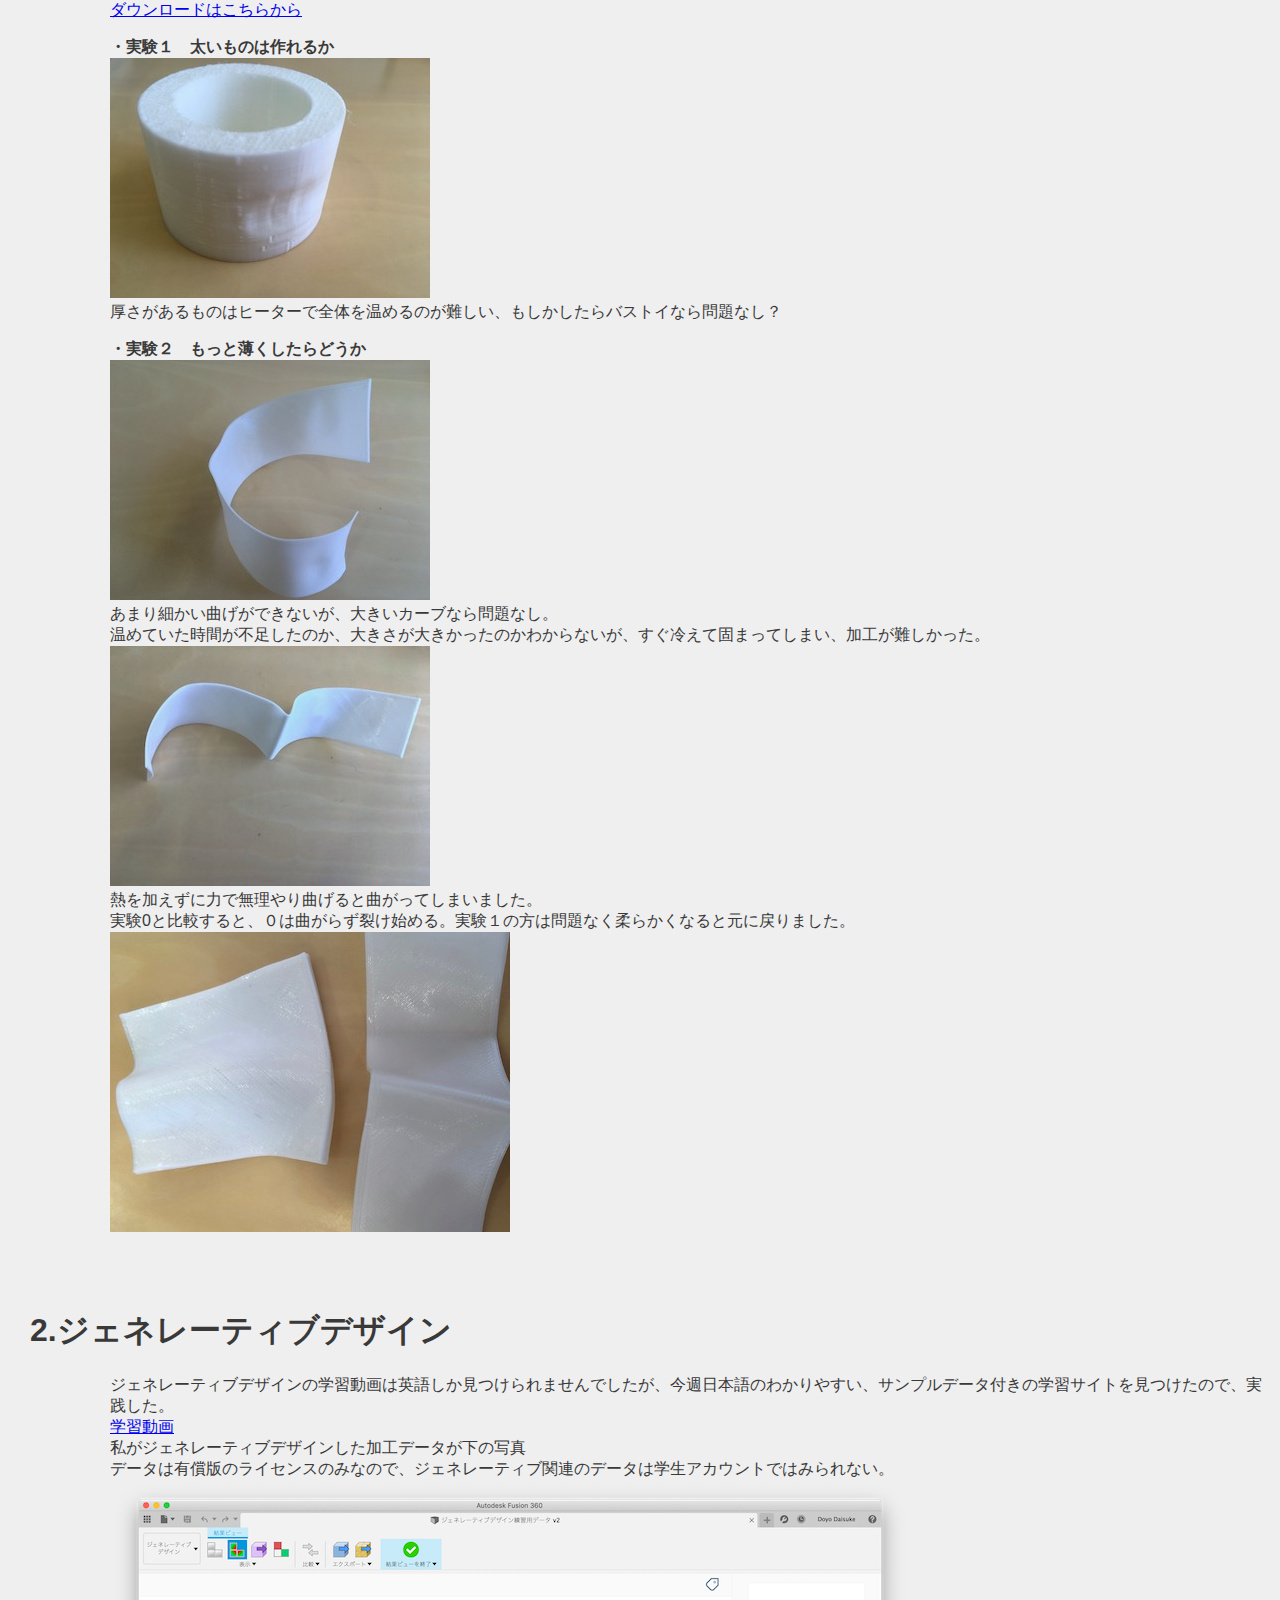
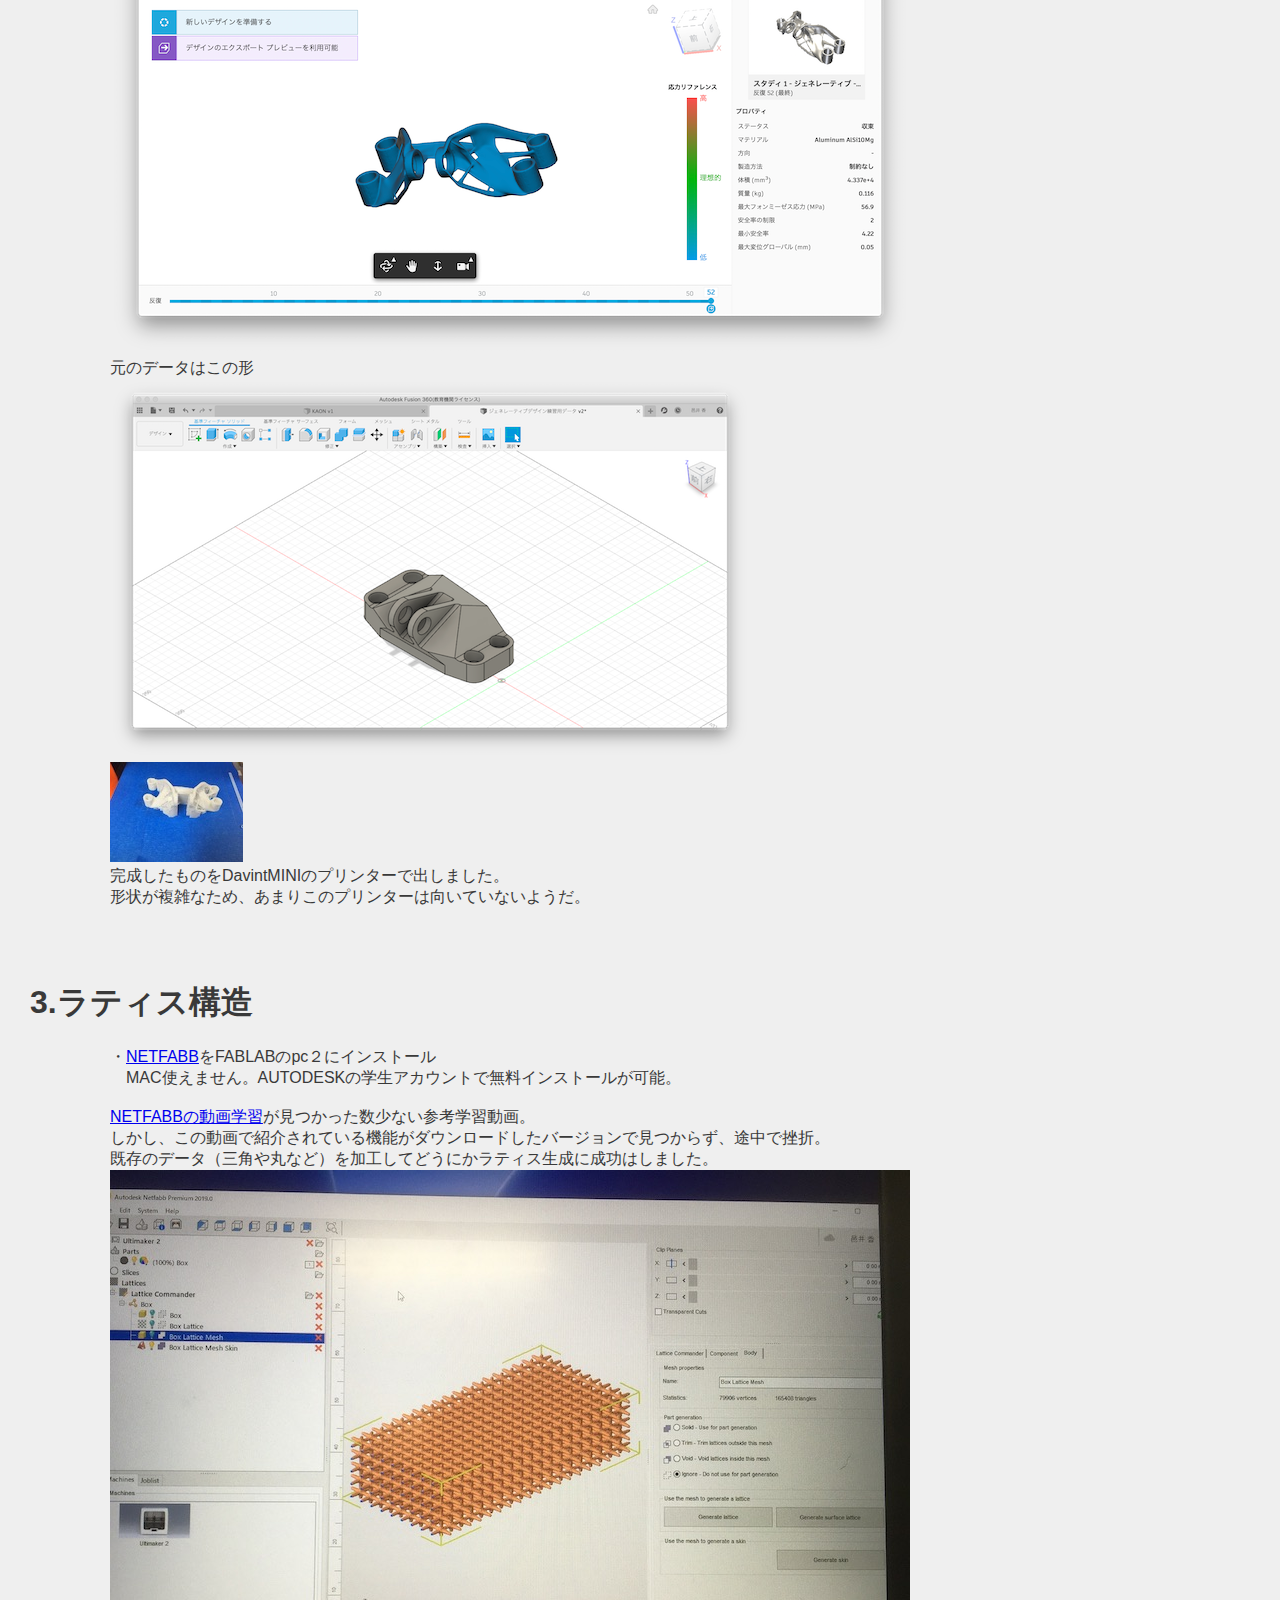
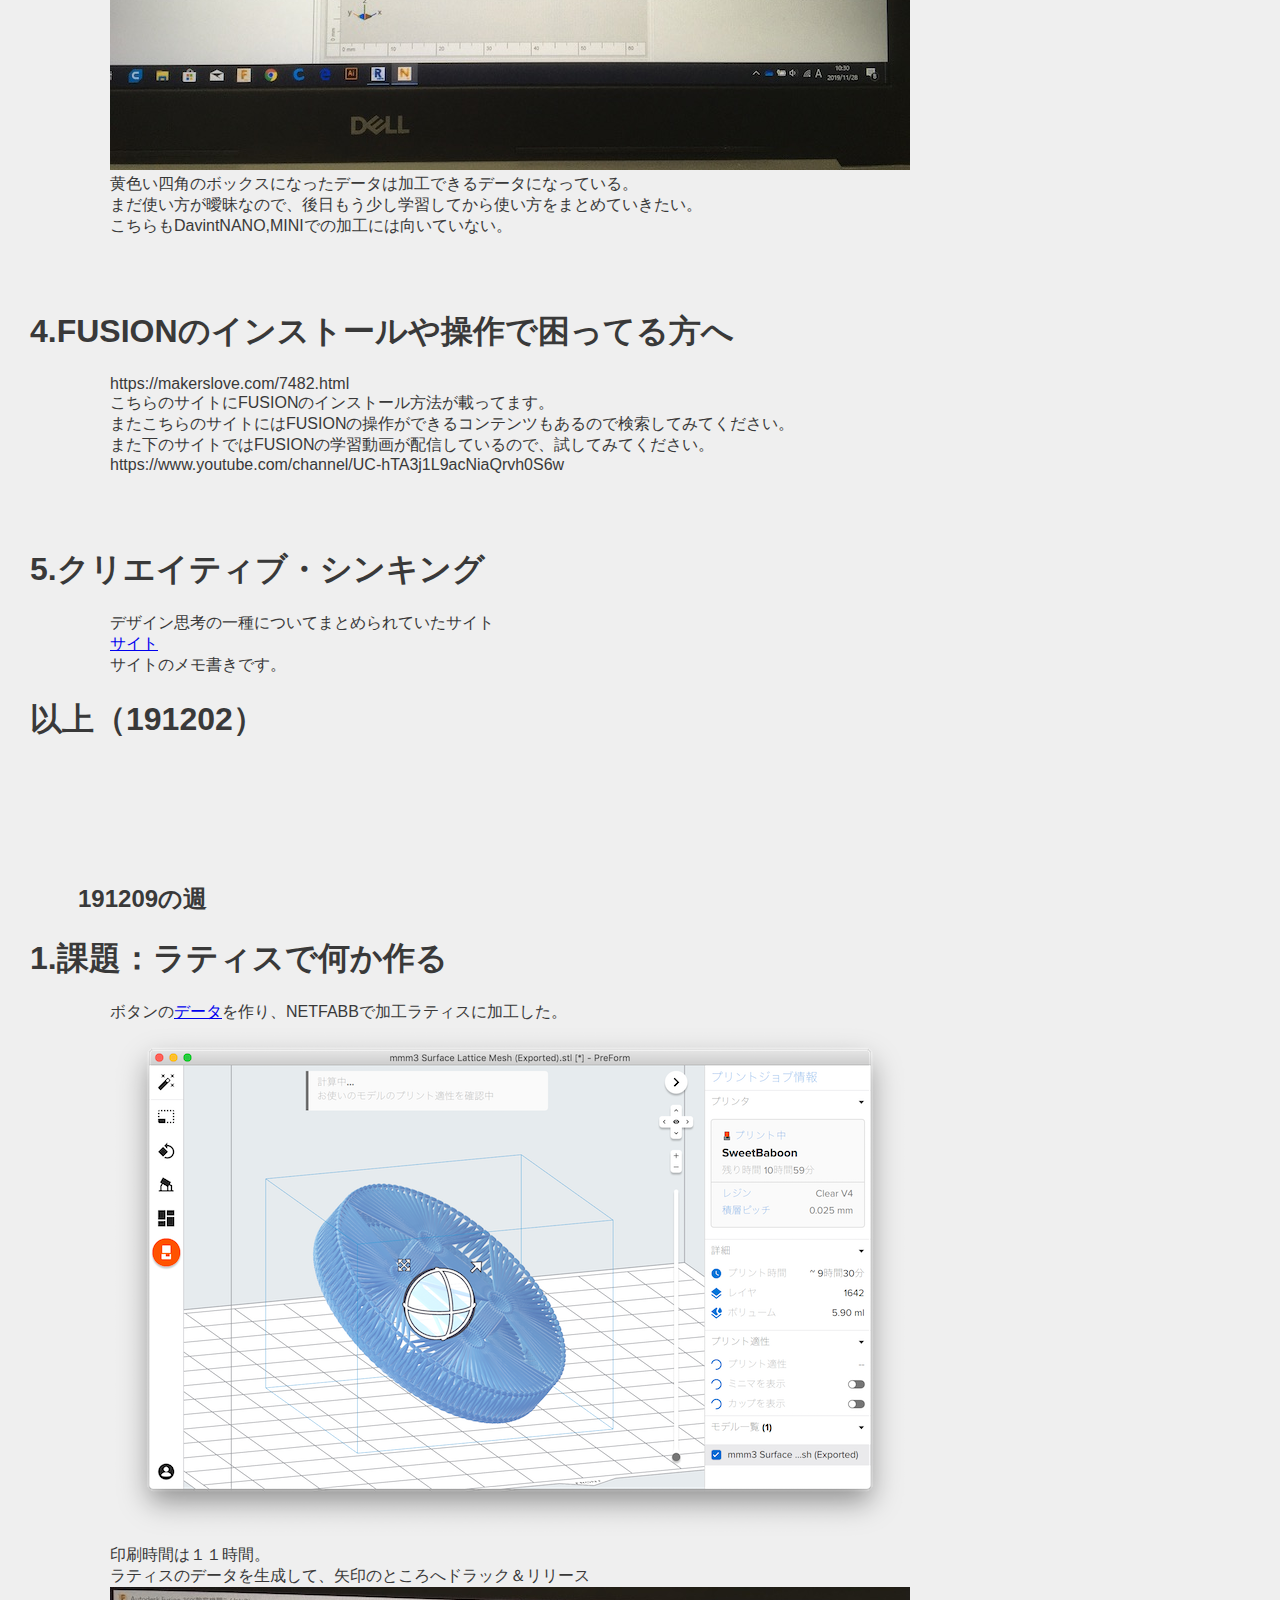
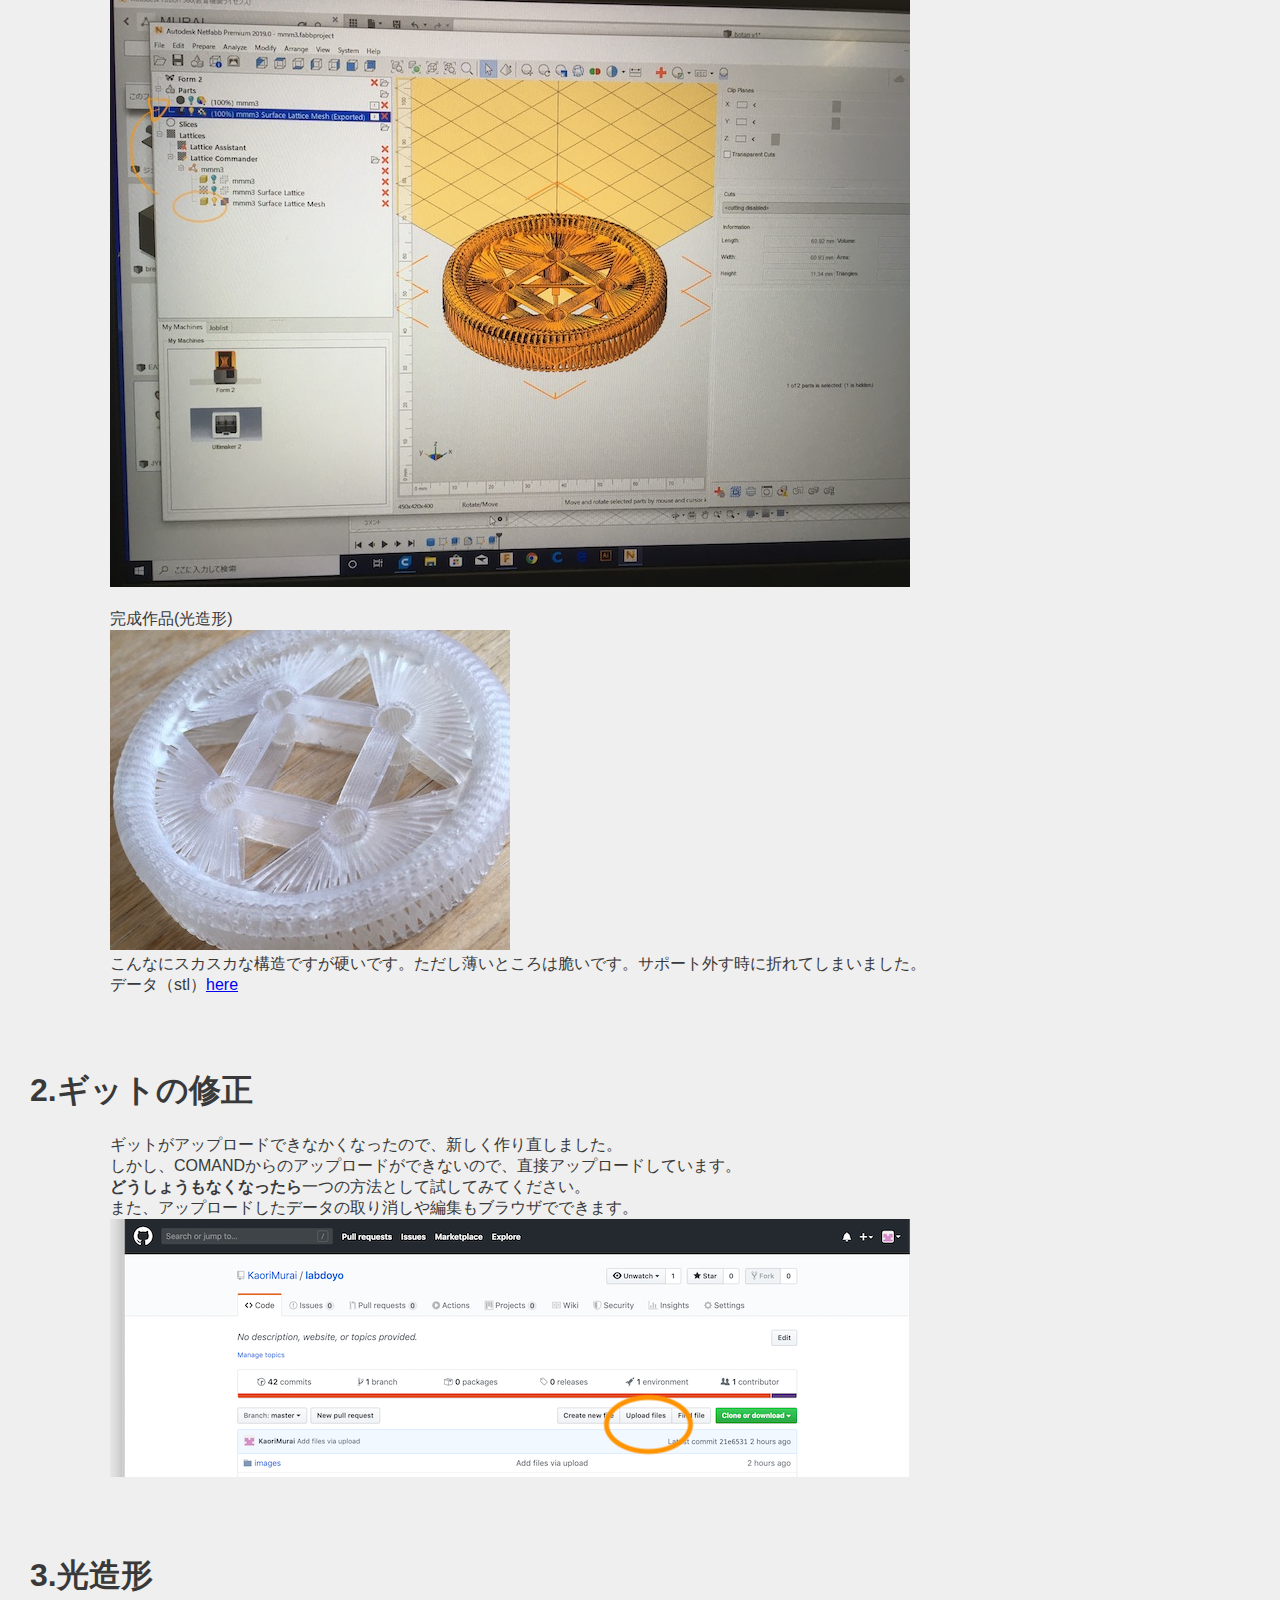
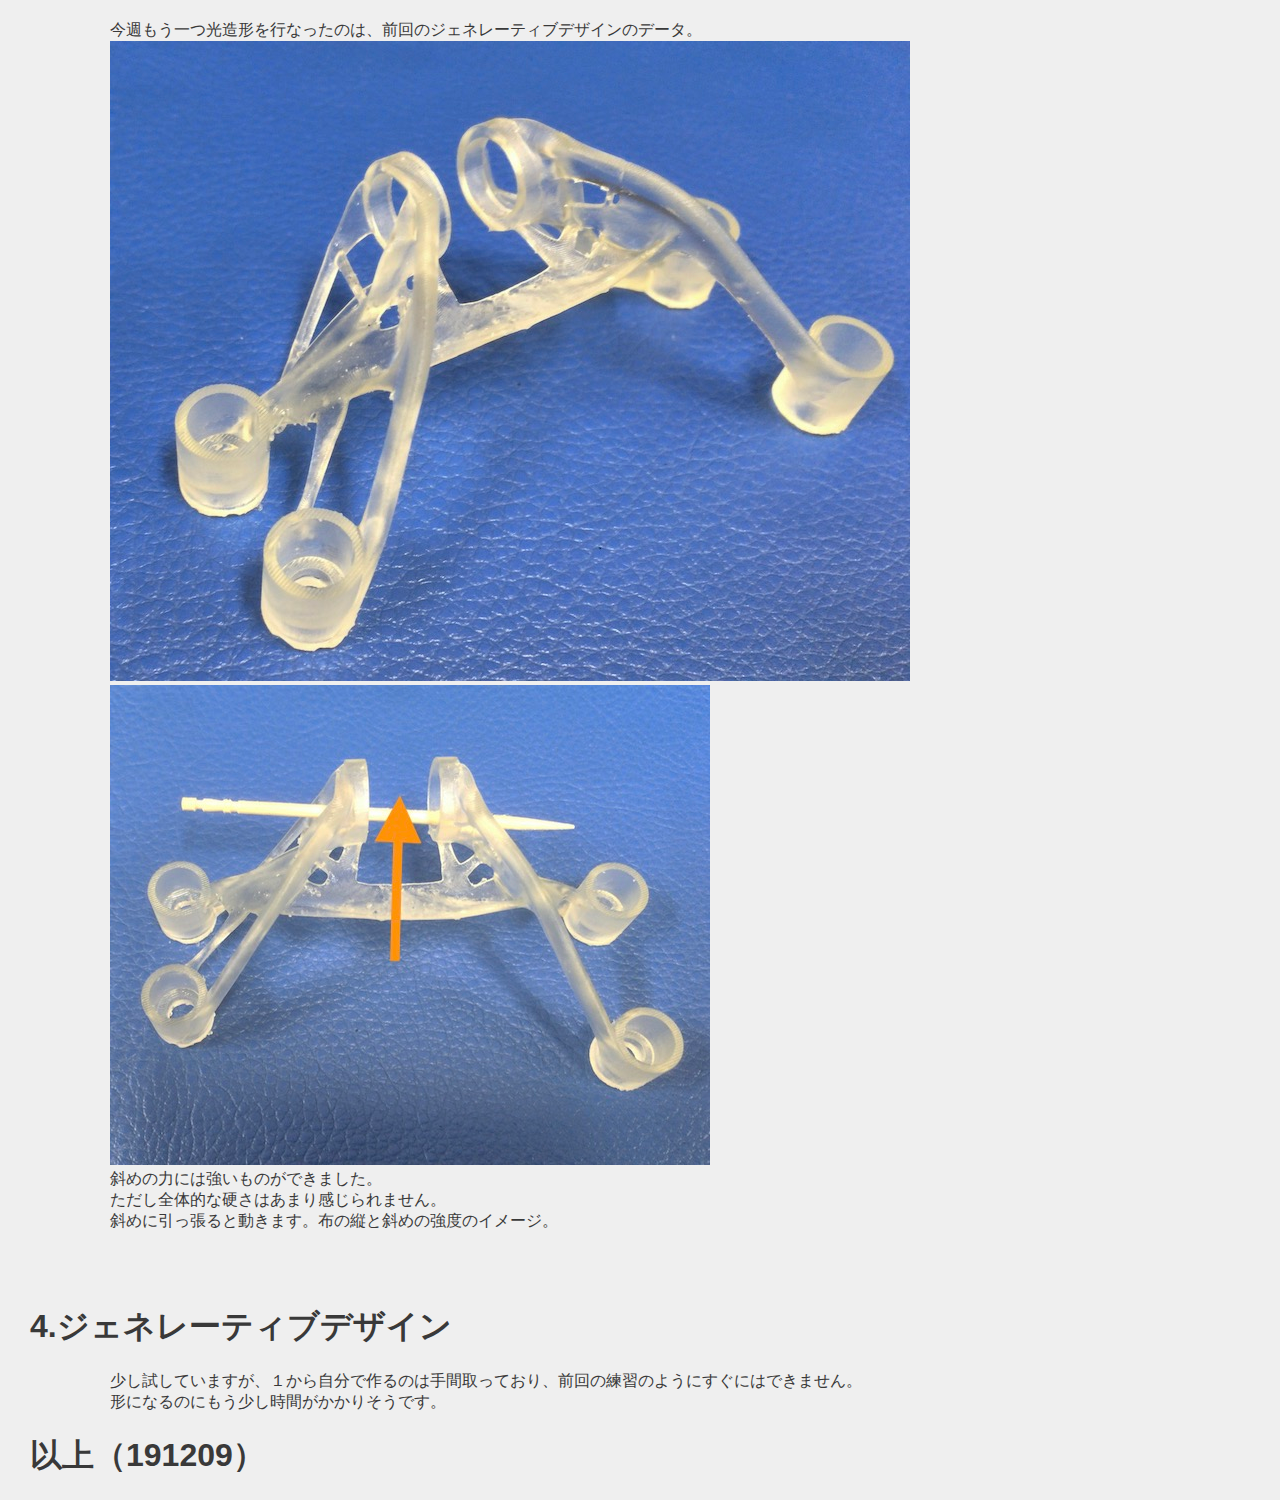
<file: 20191202.html>
<!doctype html>

<head>
  <meta charset="UTF-8"/>

  <title>研究ノートー進捗ー </title>
    <!--main.cssというファイルにhtmlのスタイルの詳細を記入し、参照している-->
  <link rel="stylesheet" href="main.css">
</head>


<body>
    <logo>
        <!--logoはimageフォルダのlogo.pngを使用している。自分のロゴや写真を載せるとわかりやすい-->
          <a href ="index.html">
        <img src="images/mylogo.png" alt="" >
        </a>
    </logo>
    <br><br><!--brは改行-->
    <!--毎週この部分をコピペして追加してく-->
     <h1>目次</h1>
        <img src="images/mylogo.png" alt="">
     <h2>191202の週</h2>
<h1>1.感温性フィラメント（TRF）</h1>
<p>感温性フィラメント（以下TRF）とは温めると造形後の形状を変形できるようになるフィラメント素材をのことだ。<br>
参照サイト<a href="http://www.unitika.co.jp/news/fiber/post_42.html">こちら</a>
<br>
    実験０結果(左：変形後)<br>
    <img src="images/20191202/IMG_9305.JPG">
    <br>
    <a href="https://a360.co/34G3wpo">ダウンロードはこちらから</a>
    <br>
    </p>
<p><b>・実験１　太いものは作れるか</b>
    <br>
    <img src="images/20191202/IMG_9306.JPG"><br>
    厚さがあるものはヒーターで全体を温めるのが難しい、もしかしたらバストイなら問題なし？
</p>
<p><b>・実験２　もっと薄くしたらどうか</b>
    <br>
    <img src="images/20191202/IMG_9307.JPG"><br>
        あまり細かい曲げができないが、大きいカーブなら問題なし。<br>
        温めていた時間が不足したのか、大きさが大きかったのかわからないが、すぐ冷えて固まってしまい、加工が難しかった。<br>
        <img src="images/20191202/IMG_9308.JPG"><br>
        熱を加えずに力で無理やり曲げると曲がってしまいました。<br>
        実験0と比較すると、０は曲がらず裂け始める。実験１の方は問題なく柔らかくなると元に戻りました。<br>
        <img src="images/20191202/IMG_9310.JPG"><br>
        
</p>
    <br>
    <br>
<h1>2.ジェネレーティブデザイン</h1>
<p>ジェネレーティブデザインの学習動画は英語しか見つけられませんでしたが、今週日本語のわかりやすい、サンプルデータ付きの学習サイトを見つけたので、実践した。<br>
    <a href="https://www.youtube.com/watch?v=CodjpfIgnoU">学習動画</a><br>
    私がジェネレーティブデザインした加工データが下の写真<br>
    データは有償版のライセンスのみなので、ジェネレーティブ関連のデータは学生アカウントではみられない。<br>
    <img src="images/20191202/%E3%82%B9%E3%82%AF%E3%83%AA%E3%83%BC%E3%83%B3%E3%82%B7%E3%83%A7%E3%83%83%E3%83%88%202019-11-26%2022.50.37.png">
    <br>
    元のデータはこの形<br>
    <img src="images/20191202/%E3%82%B9%E3%82%AF%E3%83%AA%E3%83%BC%E3%83%B3%E3%82%B7%E3%83%A7%E3%83%83%E3%83%88%202019-12-04%209.34.15.png"> <br>
     
    <img src="images/20191202/IMG_0283.JPG">
<br>
    完成したものをDavintMINIのプリンターで出しました。<br>
    形状が複雑なため、あまりこのプリンターは向いていないようだ。
</p>
    <br>
    <br>
<h1>3.ラティス構造</h1>
<p>・<a href="https://www.autodesk.co.jp/products/netfabb/overview">NETFABB</a>をFABLABのpc２にインストール<br>
　MAC使えません。AUTODESKの学生アカウントで無料インストールが可能。<br><br>
    
    <a href="https://knowledge.autodesk.com/support/netfabb/learn-explore/caas/CloudHelp/cloudhelp/2019/ENU/NETF-Utility-Optimization/files/GUID-2E81D456-D077-45EF-B0F7-FCA22F041F95-htm.html">NETFABBの動画学習</a>が見つかった数少ない参考学習動画。<br>
    しかし、この動画で紹介されている機能がダウンロードしたバージョンで見つからず、途中で挫折。<br>
    既存のデータ（三角や丸など）を加工してどうにかラティス生成に成功はしました。<br>
    <img src="images/20191202/IMG_0282.JPG"><br>
    黄色い四角のボックスになったデータは加工できるデータになっている。<br>
    まだ使い方が曖昧なので、後日もう少し学習してから使い方をまとめていきたい。<br>
こちらもDavintNANO,MINIでの加工には向いていない。
    </p>
    <br>
    <br>
<h1>4.FUSIONのインストールや操作で困ってる方へ</h1>
<p>https://makerslove.com/7482.html
    <br>
    こちらのサイトにFUSIONのインストール方法が載ってます。
    <br>
    またこちらのサイトにはFUSIONの操作ができるコンテンツもあるので検索してみてください。<br>
    また下のサイトではFUSIONの学習動画が配信しているので、試してみてください。<br>
    https://www.youtube.com/channel/UC-hTA3j1L9acNiaQrvh0S6w
    </p>
    <br>
    <br>
<h1>5.クリエイティブ・シンキング</h1>
<p>デザイン思考の一種についてまとめられていたサイト<br>
    <a href="https://bizzine.jp/article/detail/3267">サイト</a><br>
サイトのメモ書きです。<br>
</p>
<h1>以上（191202）</h1>
<br>
<br>
    <br>
    <br>
<h2>191209の週</h2>
<h1>1.課題：ラティスで何か作る</h1>
<p>ボタンの<a href="https://a360.co/2DKAEQW">データ</a>を作り、NETFABBで加工ラティスに加工した。<br>
    <img src="images/20191202/%E3%82%B9%E3%82%AF%E3%83%AA%E3%83%BC%E3%83%B3%E3%82%B7%E3%83%A7%E3%83%83%E3%83%88%202019-12-03%2015.08.05.png"><br>
印刷時間は１１時間。<br>
    ラティスのデータを生成して、矢印のところへドラック＆リリース<br>
    <img src="images/20191202/IMG_9311.JPG"><br>
    <br>
    完成作品(光造形)<br>
<img src="images/20191202/IMG_9338.jpg"><br>
    こんなにスカスカな構造ですが硬いです。ただし薄いところは脆いです。サポート外す時に折れてしまいました。<br>
    データ（stl）<a href="images/20191202/mmm3%20Surface%20Lattice%20Mesh%20(Exported).stl.zip">here</a>
</p>
        <br>
    <br>
<h1>2.ギットの修正</h1>
<p>ギットがアップロードできなかくなったので、新しく作り直しました。<br>
    しかし、COMANDからのアップロードができないので、直接アップロードしています。<br>
    <b>どうしょうもなくなったら</b>一つの方法として試してみてください。<br>
    また、アップロードしたデータの取り消しや編集もブラウザでできます。
<img src="images/20191202/GIT%202019-12-03%20.png"><br>
</p>
        <br>
    <br>
<h1>3.光造形</h1>
<p>今週もう一つ光造形を行なったのは、前回のジェネレーティブデザインのデータ。<br>
    <img src="images/20191202/IMG_9315.JPG">
    <br>
    <img src="images/20191202/IMG_9313.JPG"><br>
    斜めの力には強いものができました。<br>
    ただし全体的な硬さはあまり感じられません。<br>
斜めに引っ張ると動きます。布の縦と斜めの強度のイメージ。
</p>
        <br>
    <br>
<h1>4.ジェネレーティブデザイン</h1>
<p>少し試していますが、１から自分で作るのは手間取っており、前回の練習のようにすぐにはできません。
<br>
形になるのにもう少し時間がかかりそうです。
</p>
    <h1>以上（191209）</h1>
<!-------------
<h2>191216</h2>
<h1>内容１</h1>
<p>何した？

</p>

    <h1>以上（191216）</h1>

<h2>日付</h2>
<h1>内容１</h1>
<p>何した？

</p>

    <h1>以上（191108）</h1>-----



------------>

</body>
</file>
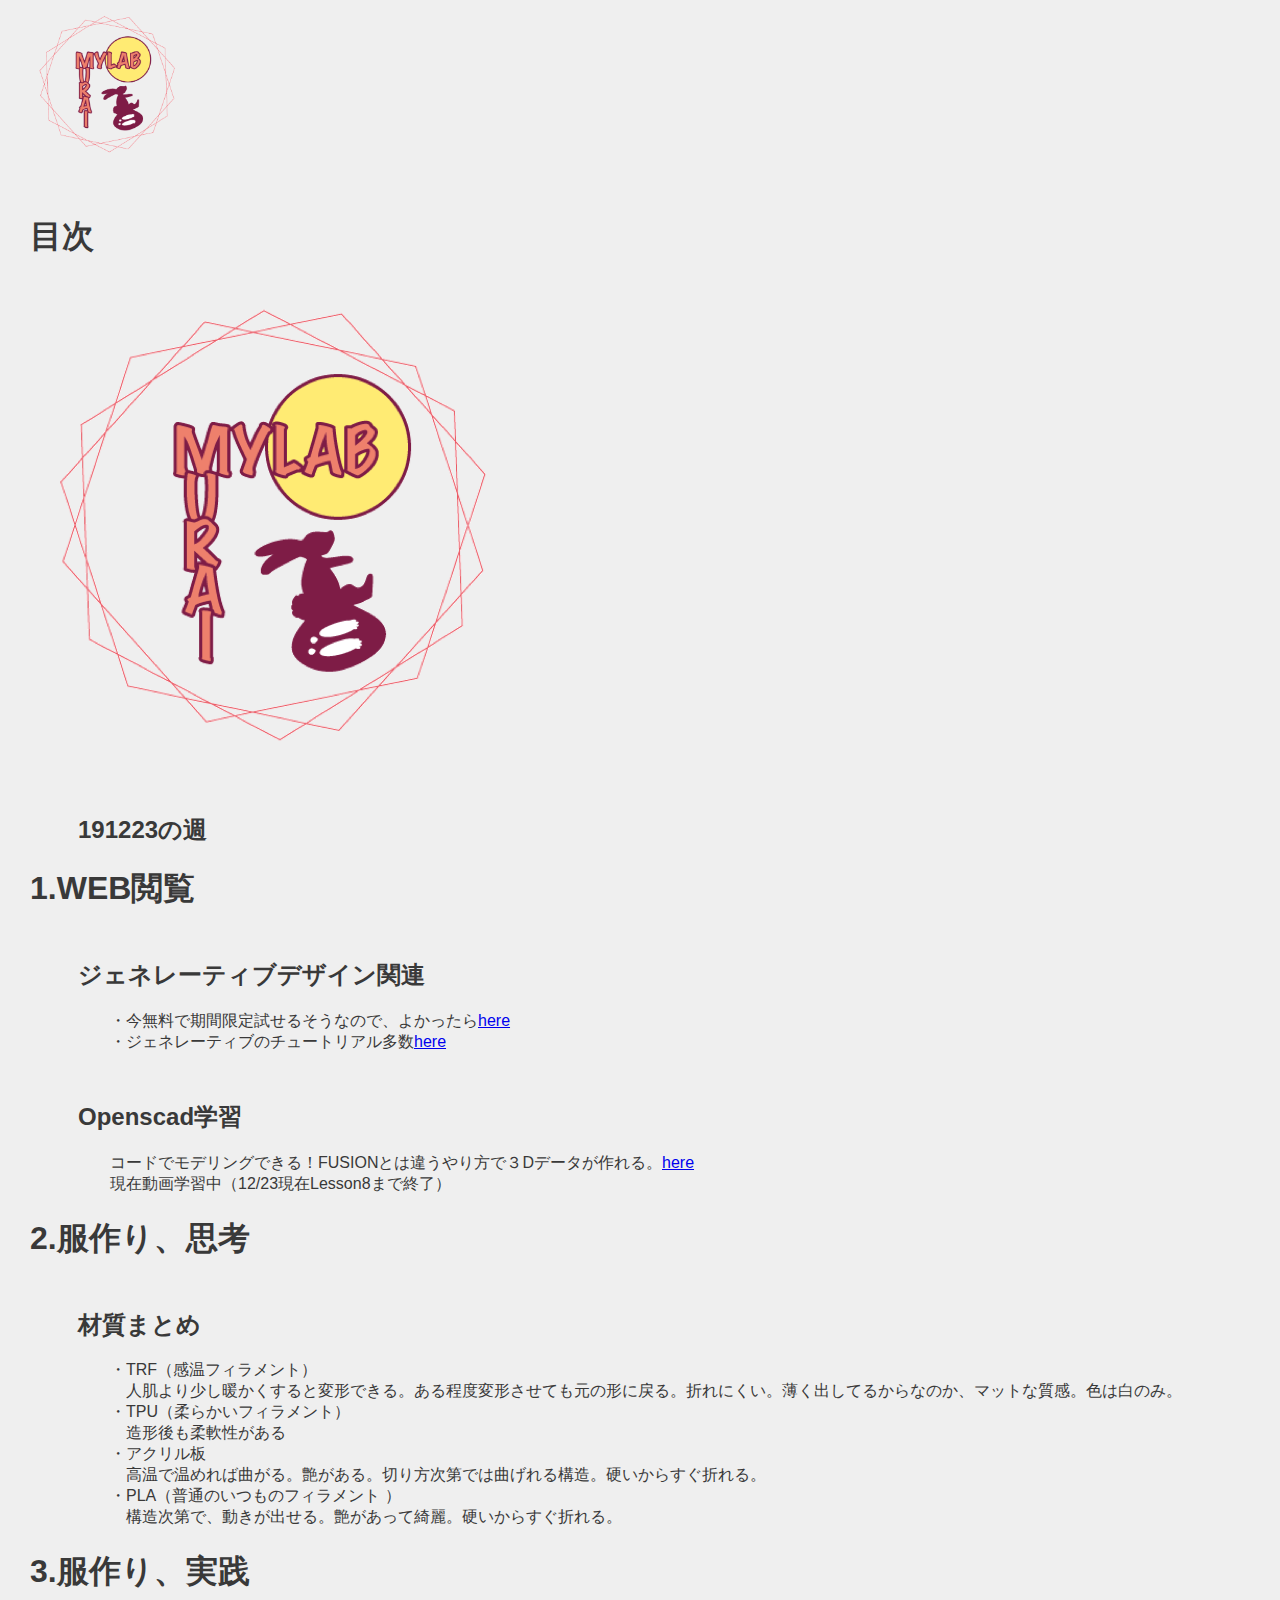
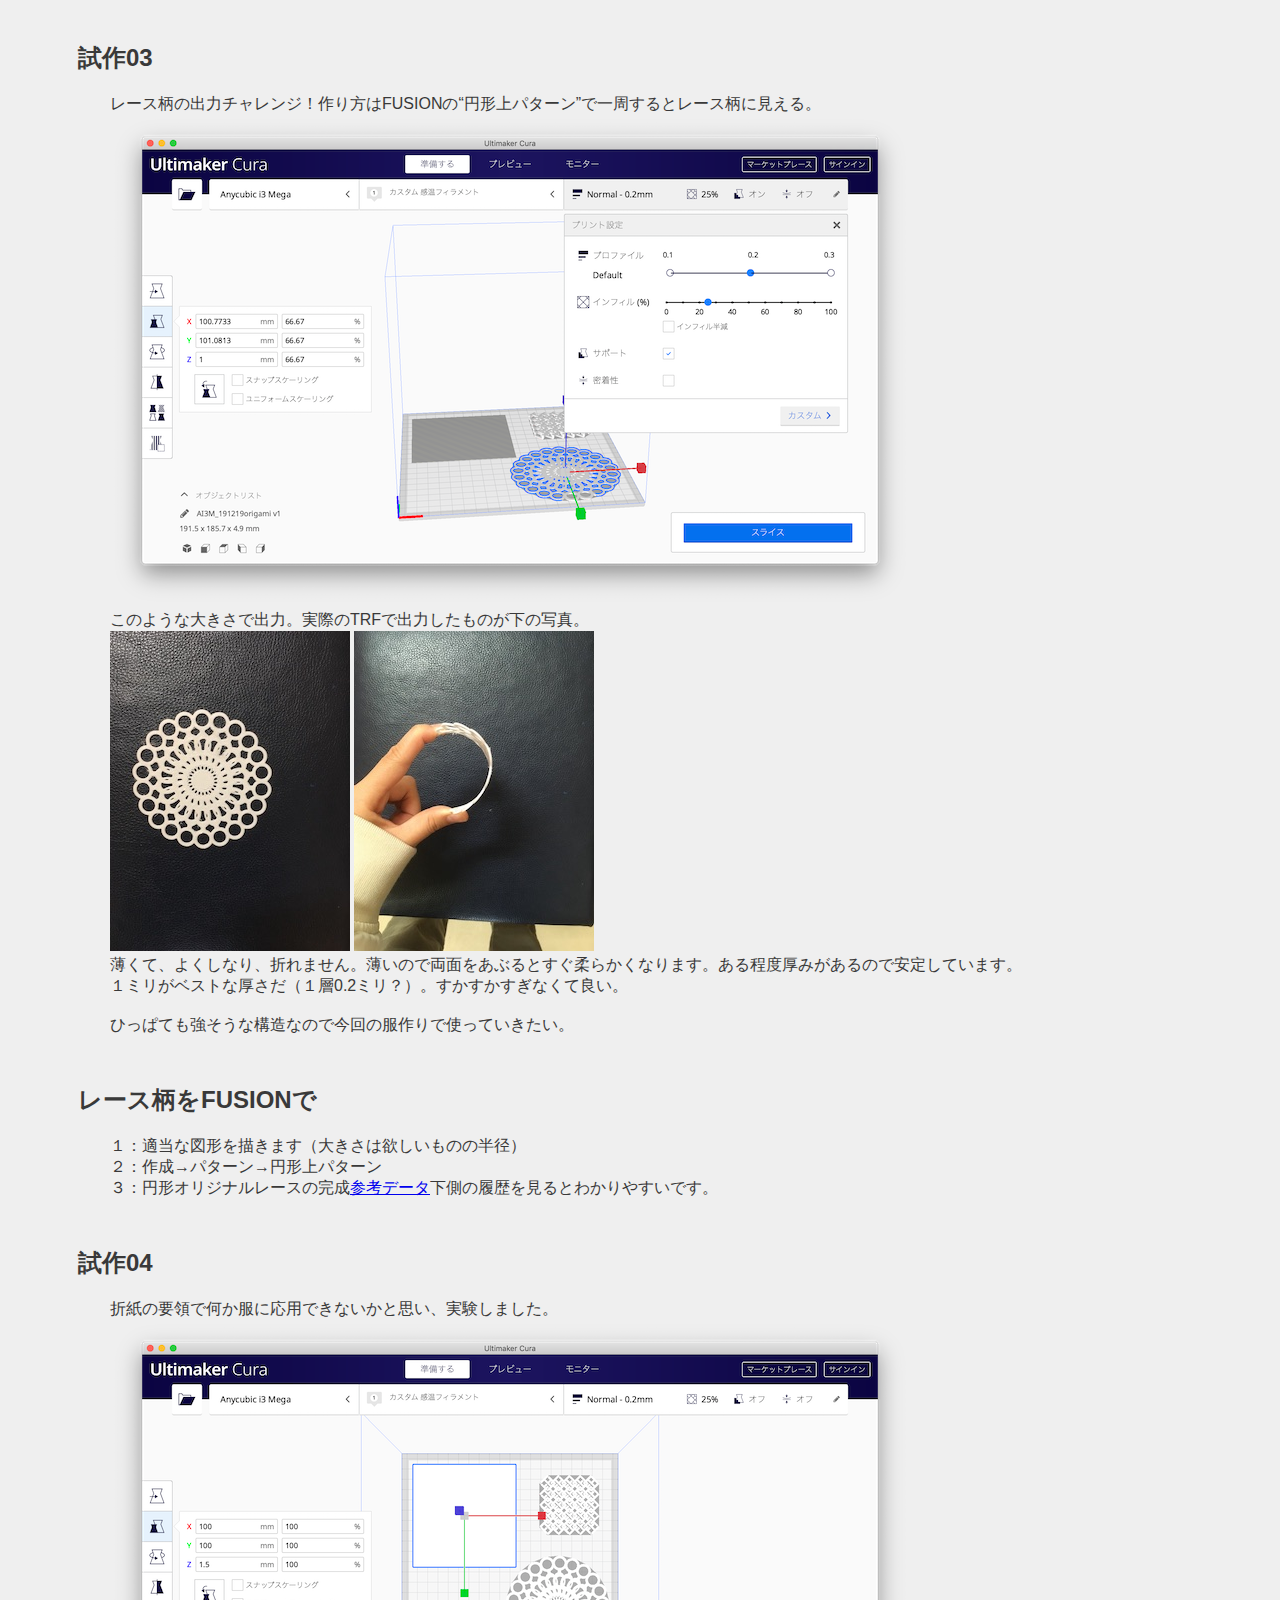
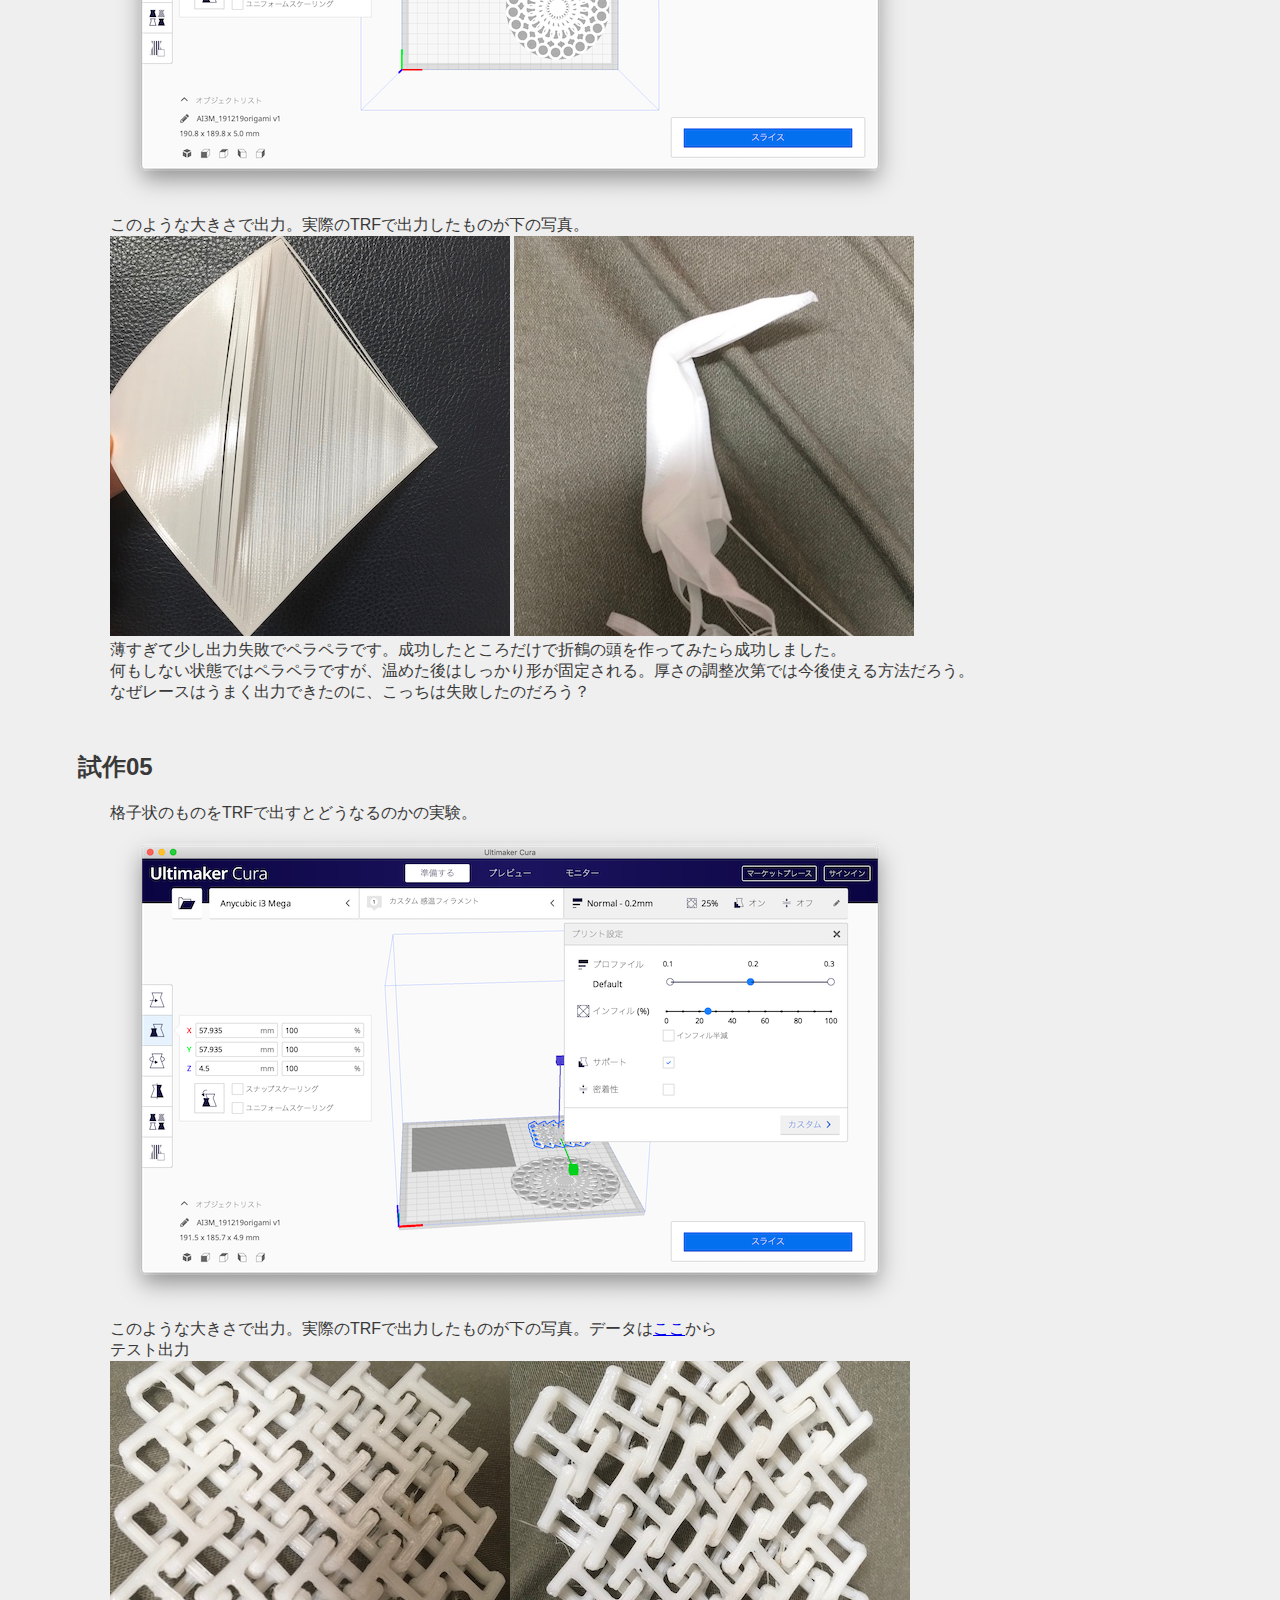
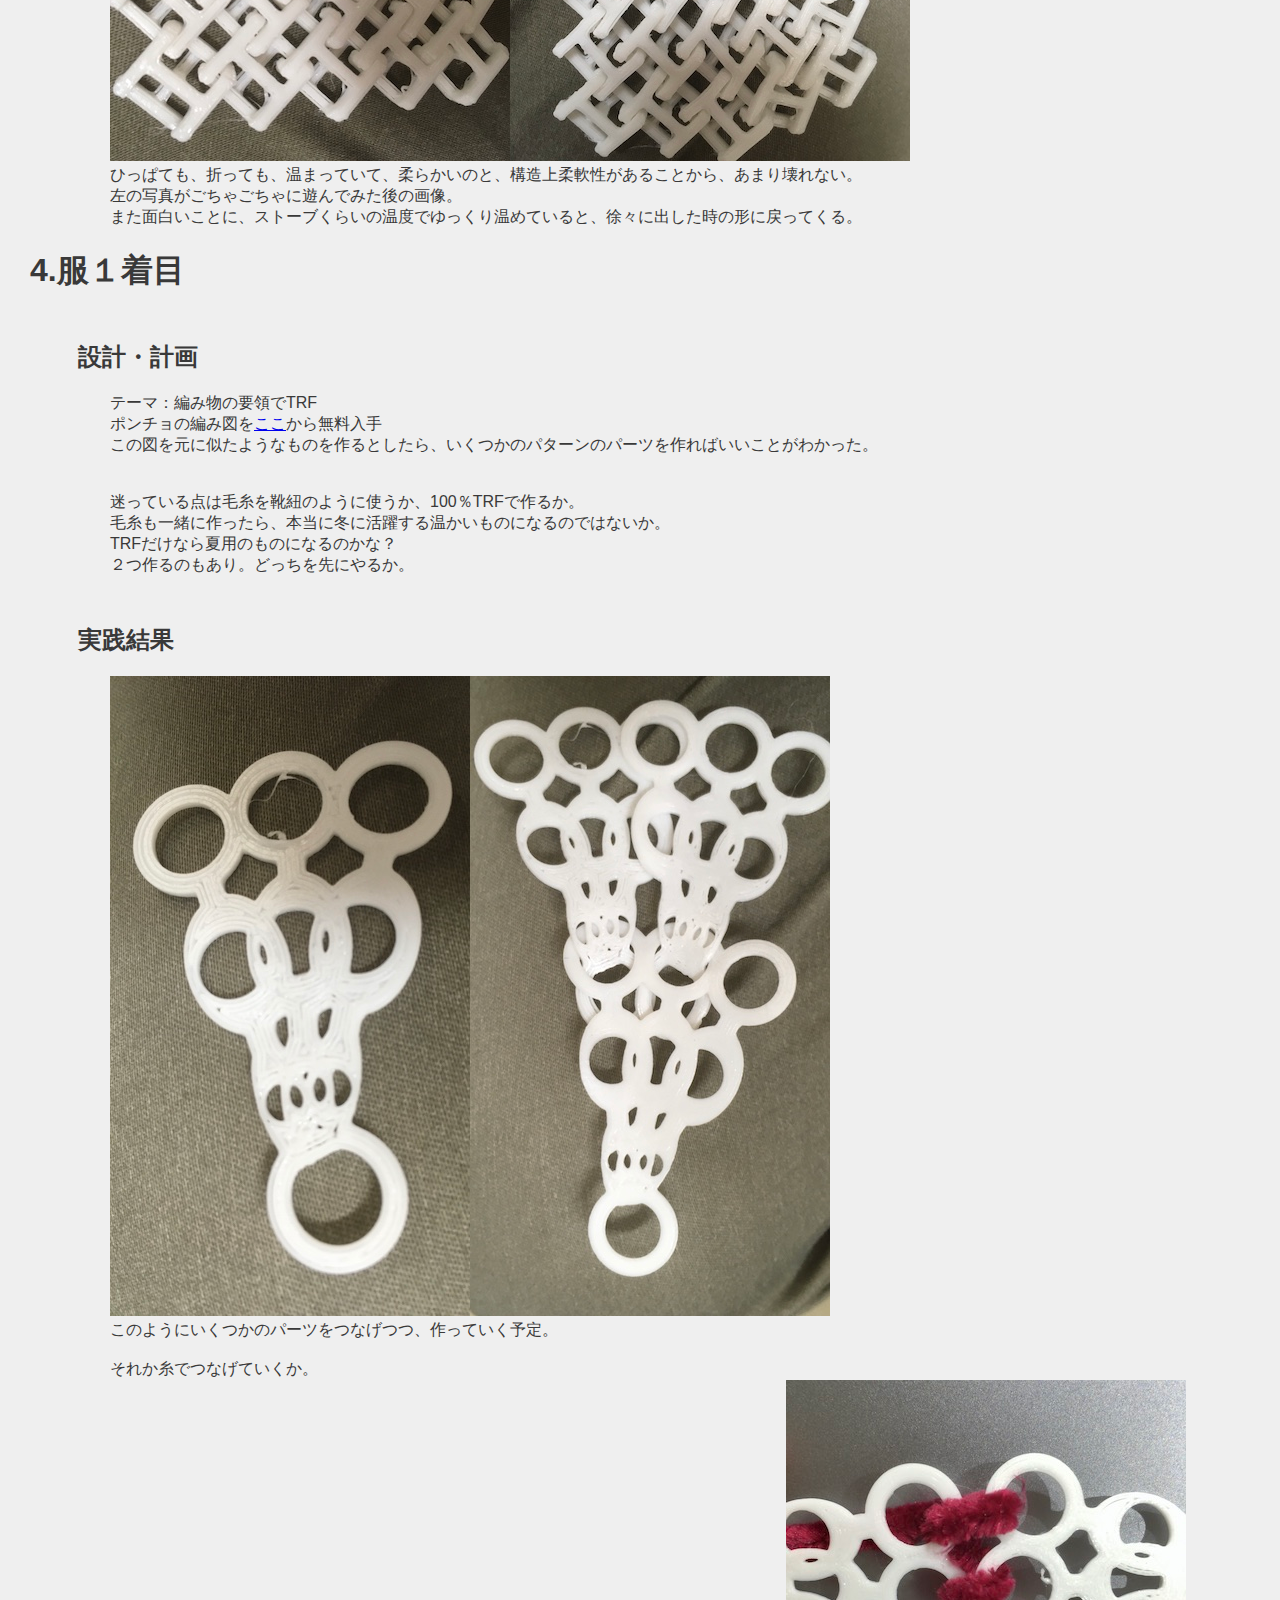
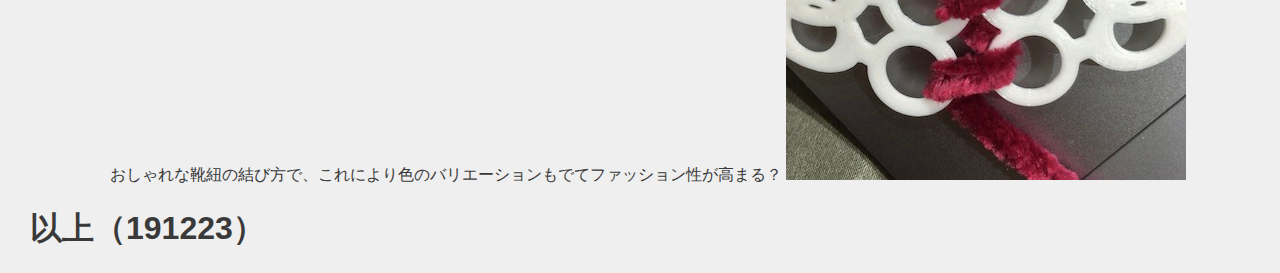
<file: 20191223huyumtm.html>
<!doctype html>

<head>
  <meta charset="UTF-8"/>

  <title>研究ノートー進捗ー </title>
    <!--main.cssというファイルにhtmlのスタイルの詳細を記入し、参照している-->
  <link rel="stylesheet" href="main.css">
</head>


<body>
    <logo>
        <!--logoはimageフォルダのlogo.pngを使用している。自分のロゴや写真を載せるとわかりやすい-->
          <a href ="index.html">
        <img src="images/mylogo.png" alt="" >
        </a>
    </logo>
    <br><br><!--brは改行-->
    <!--毎週この部分をコピペして追加してく-->
    <h1>目次</h1>
        <img src="images/mylogo.png" alt="">
    
    
<h2>191223の週</h2>
    <h1>1.WEB閲覧</h1>
    <h2>ジェネレーティブデザイン関連</h2>
    <p>
        ・今無料で期間限定試せるそうなので、よかったら<a href="https://www.autodesk.co.jp/campaigns/generative-design/free?referrer=%2Fcampaigns%2Fgenerative-design%2Ffree">here</a><br>
        ・ジェネレーティブのチュートリアル多数<a href="http://help.autodesk.com/view/fusion360/ENU/?guid=GUID-FB1E8693-0992-4ECE-918C-54E4DC036C27">here</a>
    
    </p>
    <h2>Openscad学習</h2>
    <p>
    コードでモデリングできる！FUSIONとは違うやり方で３Dデータが作れる。<a href="https://dotinstall.com/lessons/basic_openscad">here</a><br>
        現在動画学習中（12/23現在Lesson8まで終了）
        
    </p>
<h1>2.服作り、思考</h1>
    <h2>材質まとめ</h2>
    <p>
    ・TRF（感温フィラメント）<br>
        　人肌より少し暖かくすると変形できる。ある程度変形させても元の形に戻る。折れにくい。薄く出してるからなのか、マットな質感。色は白のみ。<br>
        ・TPU（柔らかいフィラメント）<br>
        　造形後も柔軟性がある<br>
        ・アクリル板<br>
        　高温で温めれば曲がる。艶がある。切り方次第では曲げれる構造。硬いからすぐ折れる。<br>
        ・PLA（普通のいつものフィラメント ）<br>
        　構造次第で、動きが出せる。艶があって綺麗。硬いからすぐ折れる。<br>
    </p>
    
    <h1>3.服作り、実践</h1>
    <h2>試作03</h2>
    <p>
    レース柄の出力チャレンジ！作り方はFUSIONの“円形上パターン”で一周するとレース柄に見える。<br>
        <img src="images/20191223huyumtm/%E3%82%B9%E3%82%AF%E3%83%AA%E3%83%BC%E3%83%B3%E3%82%B7%E3%83%A7%E3%83%83%E3%83%88%202019-12-19%2016.23.01.png"><br>
        このような大きさで出力。実際のTRFで出力したものが下の写真。 <br>
        <img src="images/20191223huyumtm/IMG_9445.JPG">
        <img src="images/20191223huyumtm/IMG_9446.JPG">
        <br>
        薄くて、よくしなり、折れません。薄いので両面をあぶるとすぐ柔らかくなります。ある程度厚みがあるので安定しています。<br>１ミリがベストな厚さだ（１層0.2ミリ？）。すかすかすぎなくて良い。<br>
        <br>
        ひっぱても強そうな構造なので今回の服作りで使っていきたい。
    </p>
    <h2>レース柄をFUSIONで</h2>
    <p>
    １：適当な図形を描きます（大きさは欲しいものの半径）<br>
    ２：作成→パターン→円形上パターン<br>
    ３：円形オリジナルレースの完成<a href="https://a360.co/2POI8JK">参考データ</a>下側の履歴を見るとわかりやすいです。<br>
    </p>
        <h2>試作04</h2>
    <p>
        折紙の要領で何か服に応用できないかと思い、実験しました。
    <br><img src="images/20191223huyumtm/%E3%82%B9%E3%82%AF%E3%83%AA%E3%83%BC%E3%83%B3%E3%82%B7%E3%83%A7%E3%83%83%E3%83%88%202019-12-19%2016.28.13.png"><br>
        このような大きさで出力。実際のTRFで出力したものが下の写真。<br>
            <img src="images/20191223huyumtm/IMG_9444.jpg">
                      <img src="images/20191223huyumtm/IMG_9448.jpg">
        <br>
        薄すぎて少し出力失敗でペラペラです。成功したところだけで折鶴の頭を作ってみたら成功しました。<br>
        何もしない状態ではペラペラですが、温めた後はしっかり形が固定される。厚さの調整次第では今後使える方法だろう。<br>
        なぜレースはうまく出力できたのに、こっちは失敗したのだろう？
    </p>
        <h2>試作05</h2>
    <p>
           格子状のものをTRFで出すとどうなるのかの実験。
    <br><img src="images/20191223huyumtm/%E3%82%B9%E3%82%AF%E3%83%AA%E3%83%BC%E3%83%B3%E3%82%B7%E3%83%A7%E3%83%83%E3%83%88%202019-12-19%2016.23.11.png"><br>
        このような大きさで出力。実際のTRFで出力したものが下の写真。データは<a href="https://www.thingiverse.com/thing:3096598">ここ</a>から<br>テスト出力<br>
<img src="images/20191223huyumtm/IMG_9455.jpg"><img src="images/20191223huyumtm/IMG_9456.jpg">
        <br>
         ひっぱても、折っても、温まっていて、柔らかいのと、構造上柔軟性があることから、あまり壊れない。<br>
        左の写真がごちゃごちゃに遊んでみた後の画像。<br>
        また面白いことに、ストーブくらいの温度でゆっくり温めていると、徐々に出した時の形に戻ってくる。
    </p>
    
    
    <h1>4.服１着目</h1>
    <h2>設計・計画</h2>
    <p>
    テーマ：編み物の要領でTRF<br>
        ポンチョの編み図を<a href="http://kyoto-terai.com/mf/o.html">ここ</a>から無料入手<br>
        この図を元に似たようなものを作るとしたら、いくつかのパターンのパーツを作ればいいことがわかった。<br>
        <br>
        <br>
        迷っている点は毛糸を靴紐のように使うか、100％TRFで作るか。<br>
        毛糸も一緒に作ったら、本当に冬に活躍する温かいものになるのではないか。<br>
        TRFだけなら夏用のものになるのかな？<br>
        ２つ作るのもあり。どっちを先にやるか。
        
    </p>
        <h2>実践結果</h2>
    <p>
    <img src="images/20191223huyumtm/IMG_9454.jpg"><img src="images/20191223huyumtm/IMG_9457.jpg">        <br>
        このようにいくつかのパーツをつなげつつ、作っていく予定。        <br>
                <br>
        それか糸でつなげていくか。        <br>
        おしゃれな靴紐の結び方で、これにより色のバリエーションもでてファッション性が高まる？
        <img src="images/20191223huyumtm/IMG_9458.JPG">
                <br>
    </p>
         <!-------
    <h1>データ一覧</h1>
    <p>動画、STL、イラレ、関連ページ、URL</p>
    

・OPENSCADで何か作る
・１服１新しい技術
・編み物応用シリーズは？
・三角形がっちゃんシリーズは？
・木を曲げるデータのTRF？

------------------------->

    <h1>以上（191223）</h1>
</body>
</file>
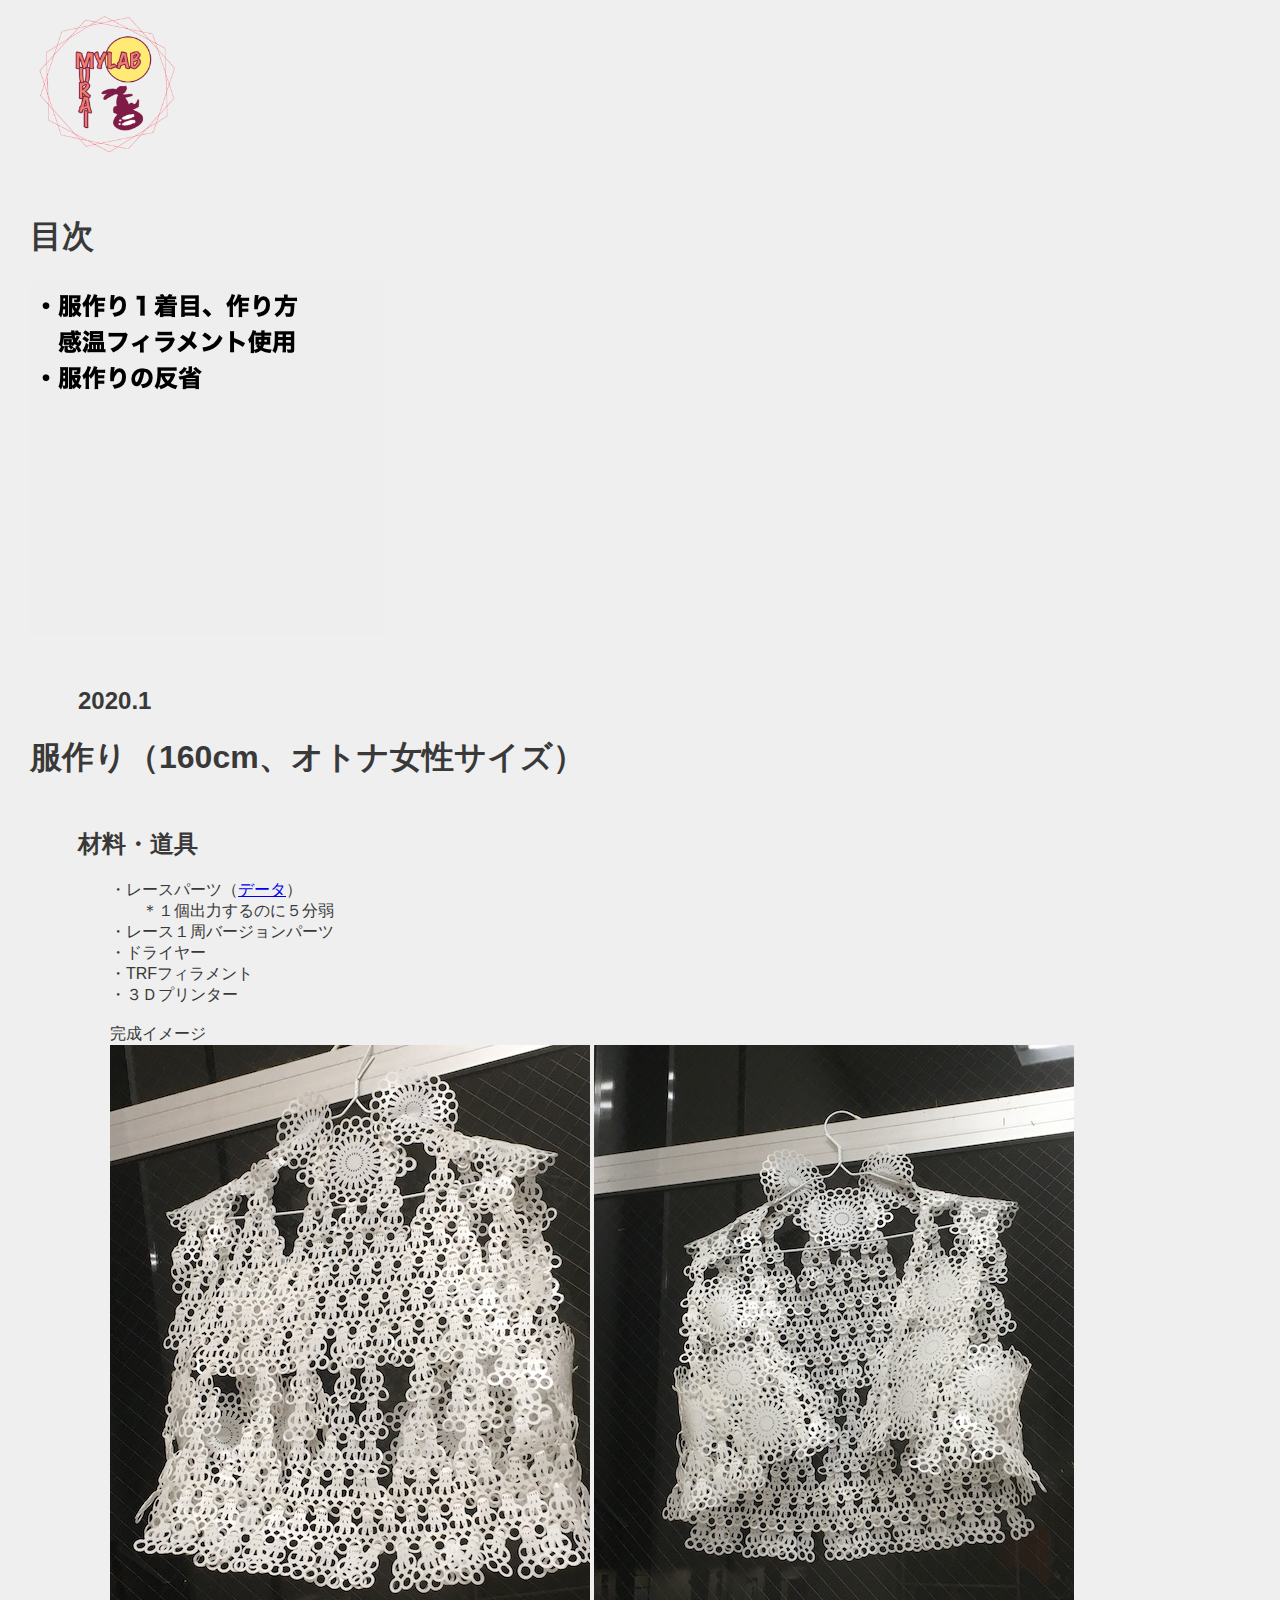
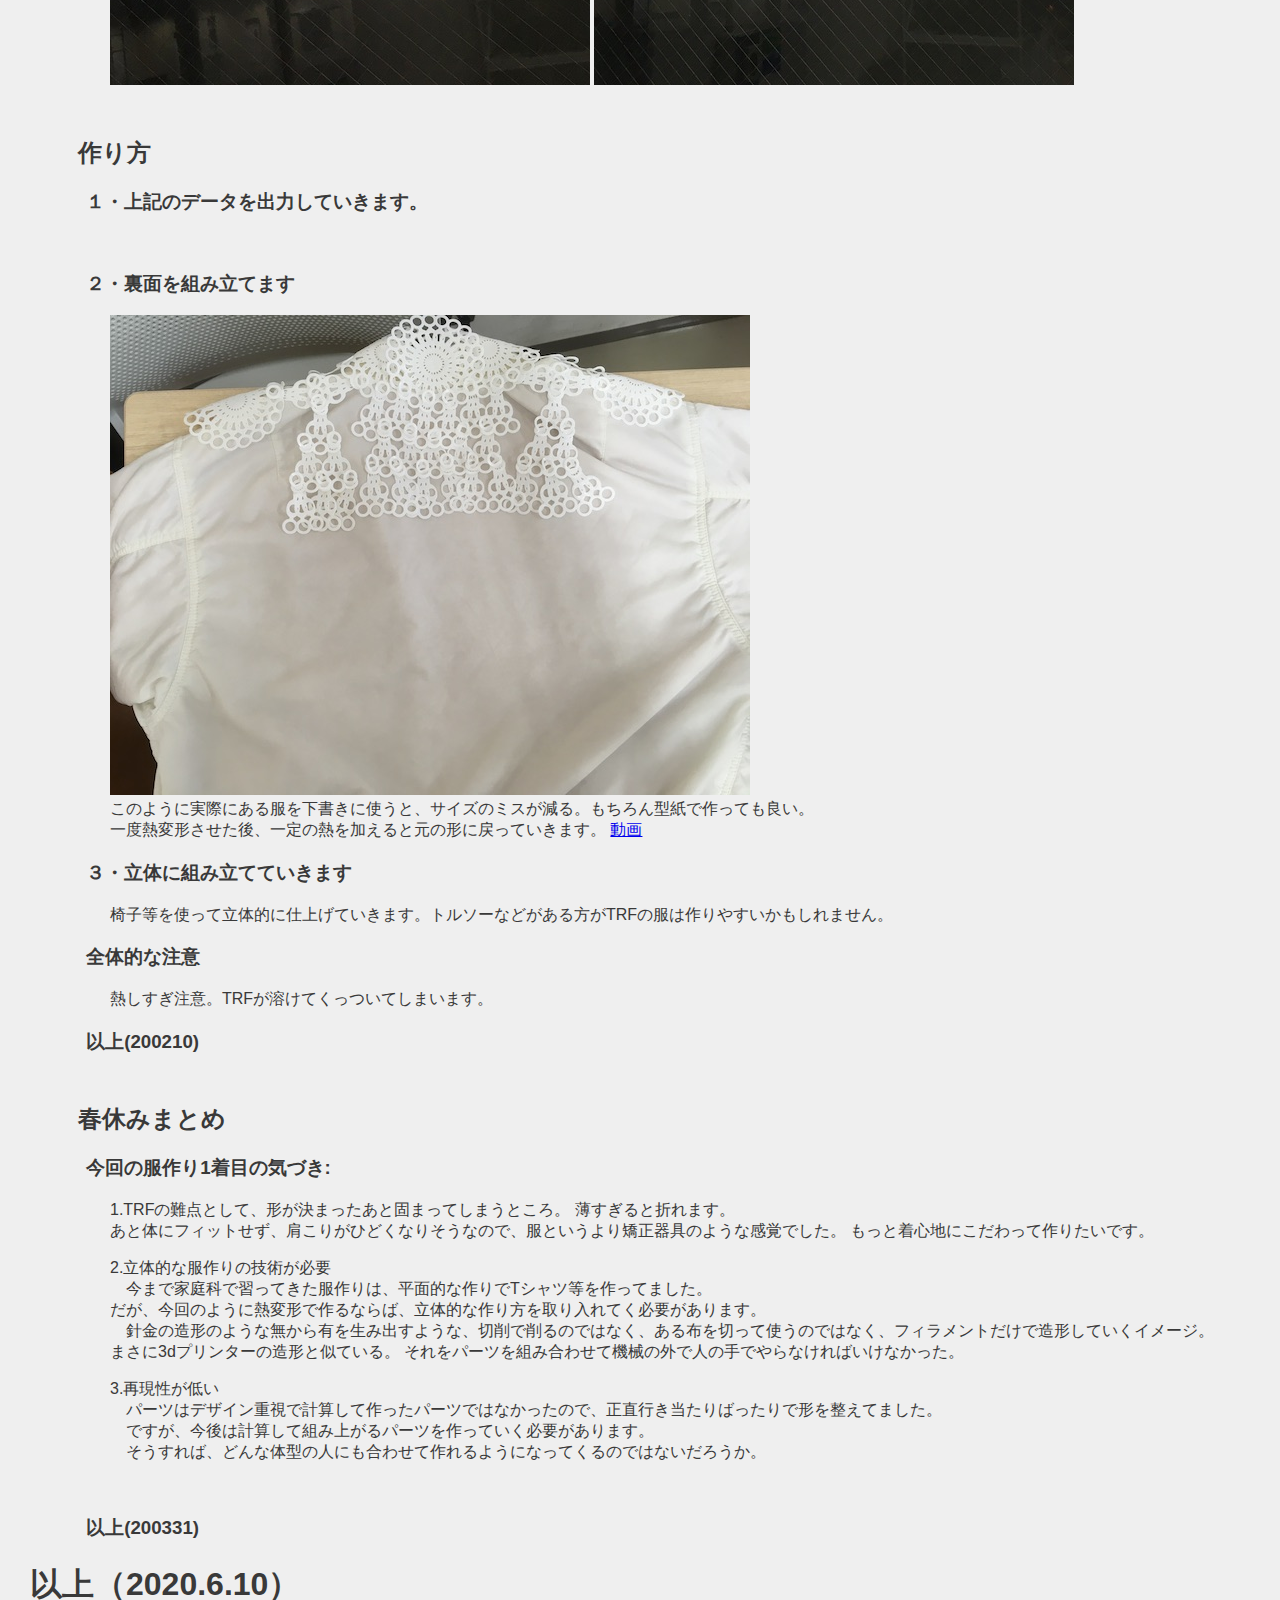
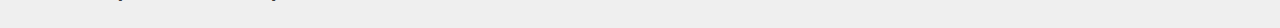
<file: 202001haruyasumi.html>
<!doctype html>

<head>
  <meta charset="UTF-8"/>

  <title>研究ノートー進捗ー </title>
    <!--main.cssというファイルにhtmlのスタイルの詳細を記入し、参照している-->
  <link rel="stylesheet" href="main.css">
</head>


<body>
    <logo>
        <!--logoはimageフォルダのlogo.pngを使用している。自分のロゴや写真を載せるとわかりやすい-->
          <a href ="index.html">
        <img src="images/mylogo.png" alt="" >
        </a>
    </logo>
    <br><br><!--brは改行-->
 
    <h1>目次</h1>
        <img src="images/202001haruyasumi/%E3%82%B9%E3%82%AF%E3%83%AA%E3%83%BC%E3%83%B3%E3%82%B7%E3%83%A7%E3%83%83%E3%83%88%202020-06-11%2013.44.19.png" alt="">
    
    
    
     <h2>2020.1</h2>
    <h1>服作り（160cm、オトナ女性サイズ）</h1>
    <h2>材料・道具</h2>
    <p>・レースパーツ（<a href="images/202001haruyasumi/AI3M_bigre-su.gcode">データ</a>） <br>
         　　＊１個出力するのに５分弱<br>
         ・レース１周バージョンパーツ<br>
        
    ・ドライヤー <br>
        ・TRFフィラメント <br>
        ・３Ｄプリンター <br>
    <br>
         完成イメージ<br>
        <img src="images/202001haruyasumi/IMG_0261.JPG"> <img src="images/202001haruyasumi/IMG_0263.JPG"><br>
    </p>

     <h2>作り方</h2>
    <h3>１・上記のデータを出力していきます。</h3>
    <p>
    <br>
    </p>
    <h3>２・裏面を組み立てます</h3>
    <p><img src="images/202001haruyasumi/IMG_0257.JPG">
    <br>
        このように実際にある服を下書きに使うと、サイズのミスが減る。もちろん型紙で作っても良い。
        <br>
        一度熱変形させた後、一定の熱を加えると元の形に戻っていきます。
        <a href="https://www.youtube.com/watch?v=rWUWksyAgaA">動画</a>
        <br>
    </p>
        <h3>３・立体に組み立てていきます</h3>
    <p>椅子等を使って立体的に仕上げていきます。トルソーなどがある方がTRFの服は作りやすいかもしれません。
    <br>
    </p>
        <h3>全体的な注意</h3>
    <p>熱しすぎ注意。TRFが溶けてくっついてしまいます。
    <br>
    </p>
    <h3>以上(200210)</h3>
    <h2>春休みまとめ</h2>
    <h3>今回の服作り1着目の気づき:</h3>
    <p>1.TRFの難点として、形が決まったあと固まってしまうところ。
薄すぎると折れます。<br>
あと体にフィットせず、肩こりがひどくなりそうなので、服というより矯正器具のような感覚でした。
もっと着心地にこだわって作りたいです。
</p>
    <p>2.立体的な服作りの技術が必要<br>
　今まで家庭科で習ってきた服作りは、平面的な作りでTシャツ等を作ってました。<br>
だが、今回のように熱変形で作るならば、立体的な作り方を取り入れてく必要があります。<br>
　針金の造形のような無から有を生み出すような、切削で削るのではなく、ある布を切って使うのではなく、フィラメントだけで造形していくイメージ。<br>
まさに3dプリンターの造形と似ている。
それをパーツを組み合わせて機械の外で人の手でやらなければいけなかった。

</p>
    <p>3.再現性が低い<br>
　パーツはデザイン重視で計算して作ったパーツではなかったので、正直行き当たりばったりで形を整えてました。<br>
　ですが、今後は計算して組み上がるパーツを作っていく必要があります。<br>
　そうすれば、どんな体型の人にも合わせて作れるようになってくるのではないだろうか。

</p>

    <br>
    <h3>以上(200331)</h3>

    <!--毎週この部分をコピペして追加してく
 <h2>日付</h2>
    <h1>内容１</h1>
    <p>何した？
    <br>
    </p>
     --------------------------->

    <h1>以上（2020.6.10）</h1>
</body>
</file>
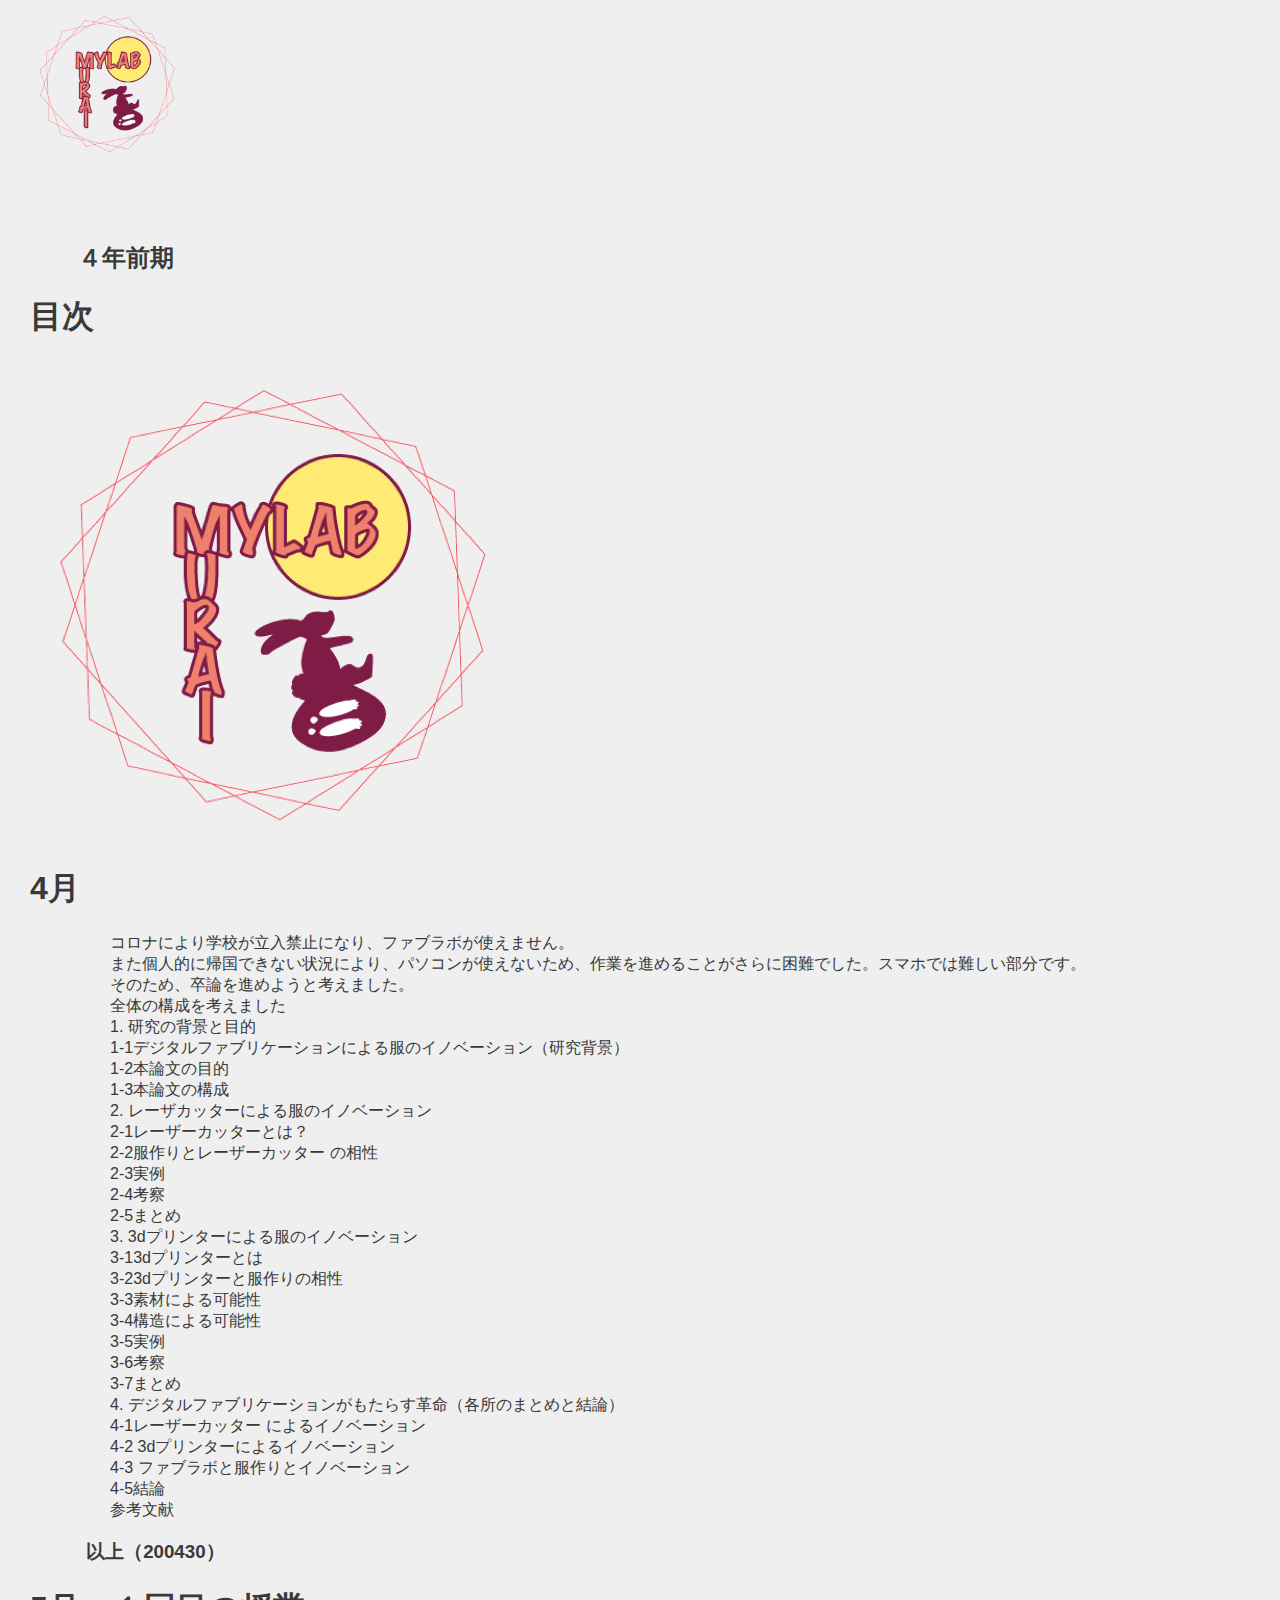
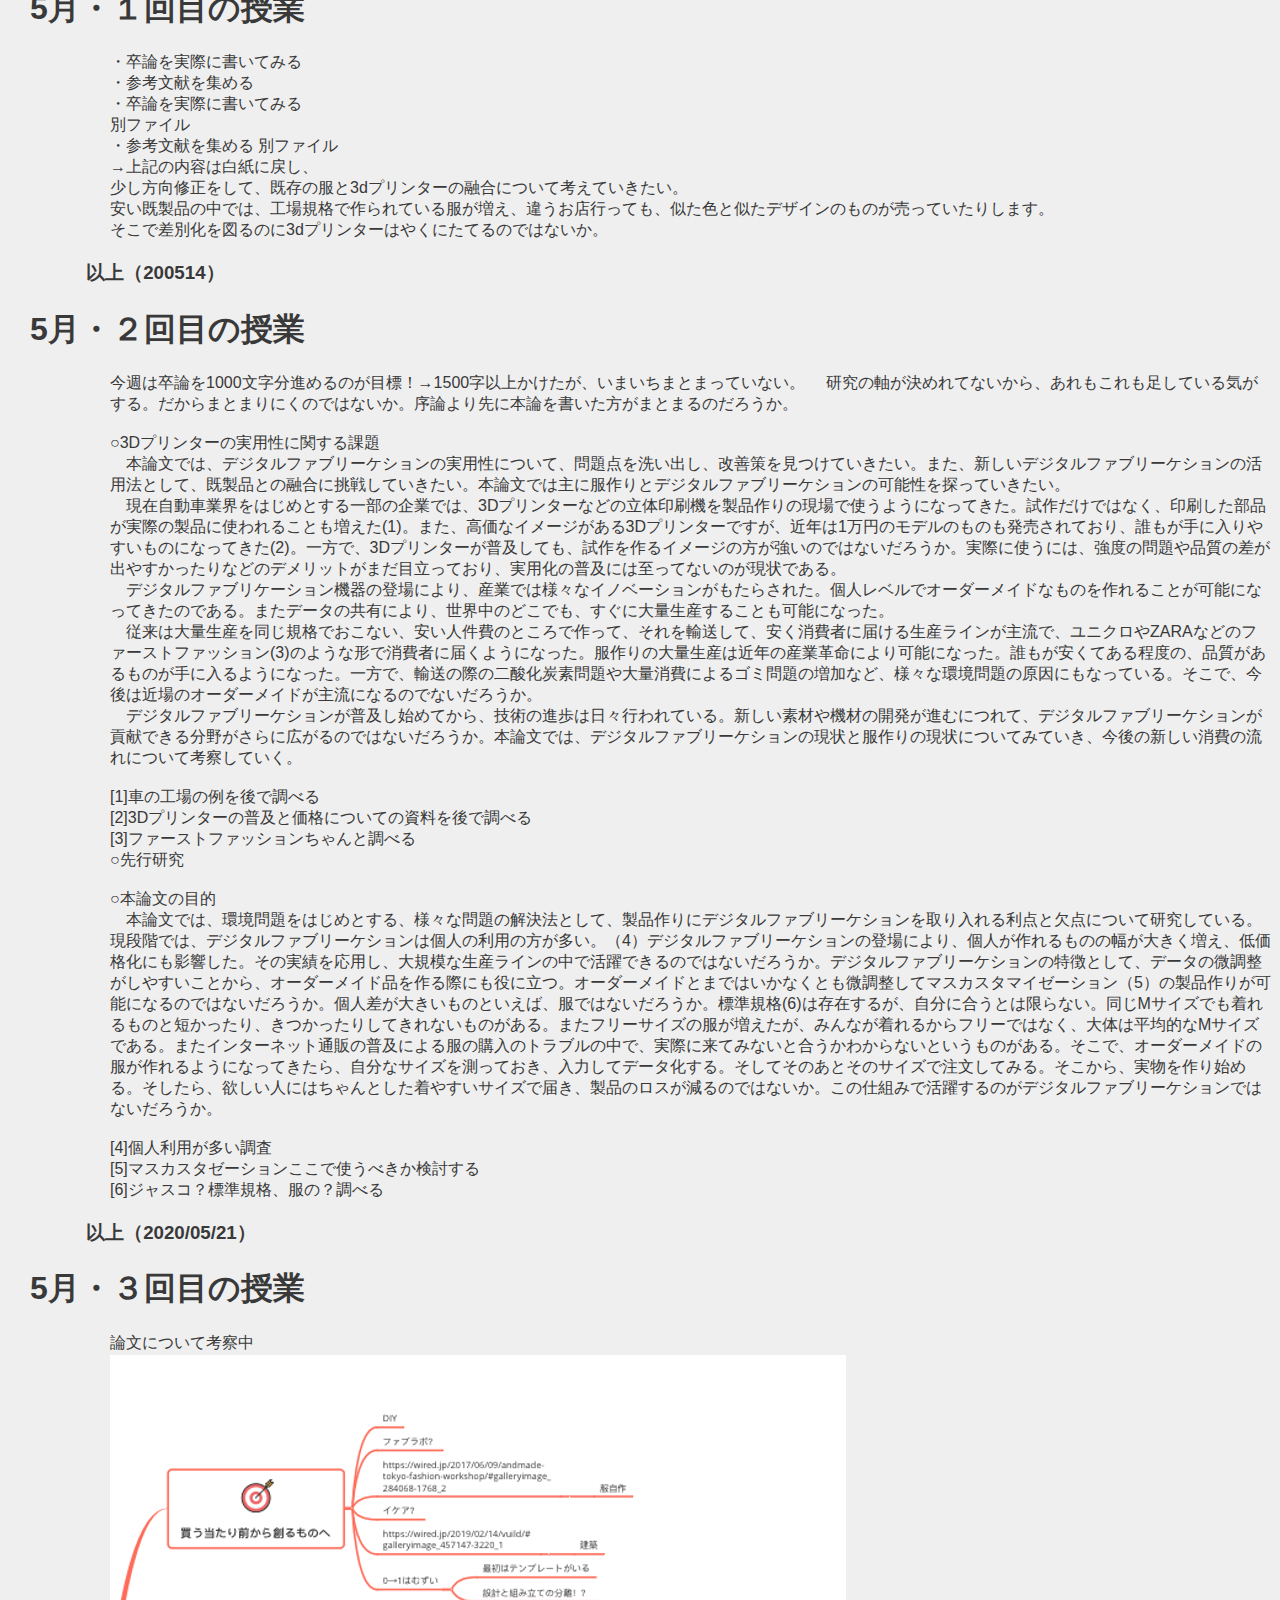
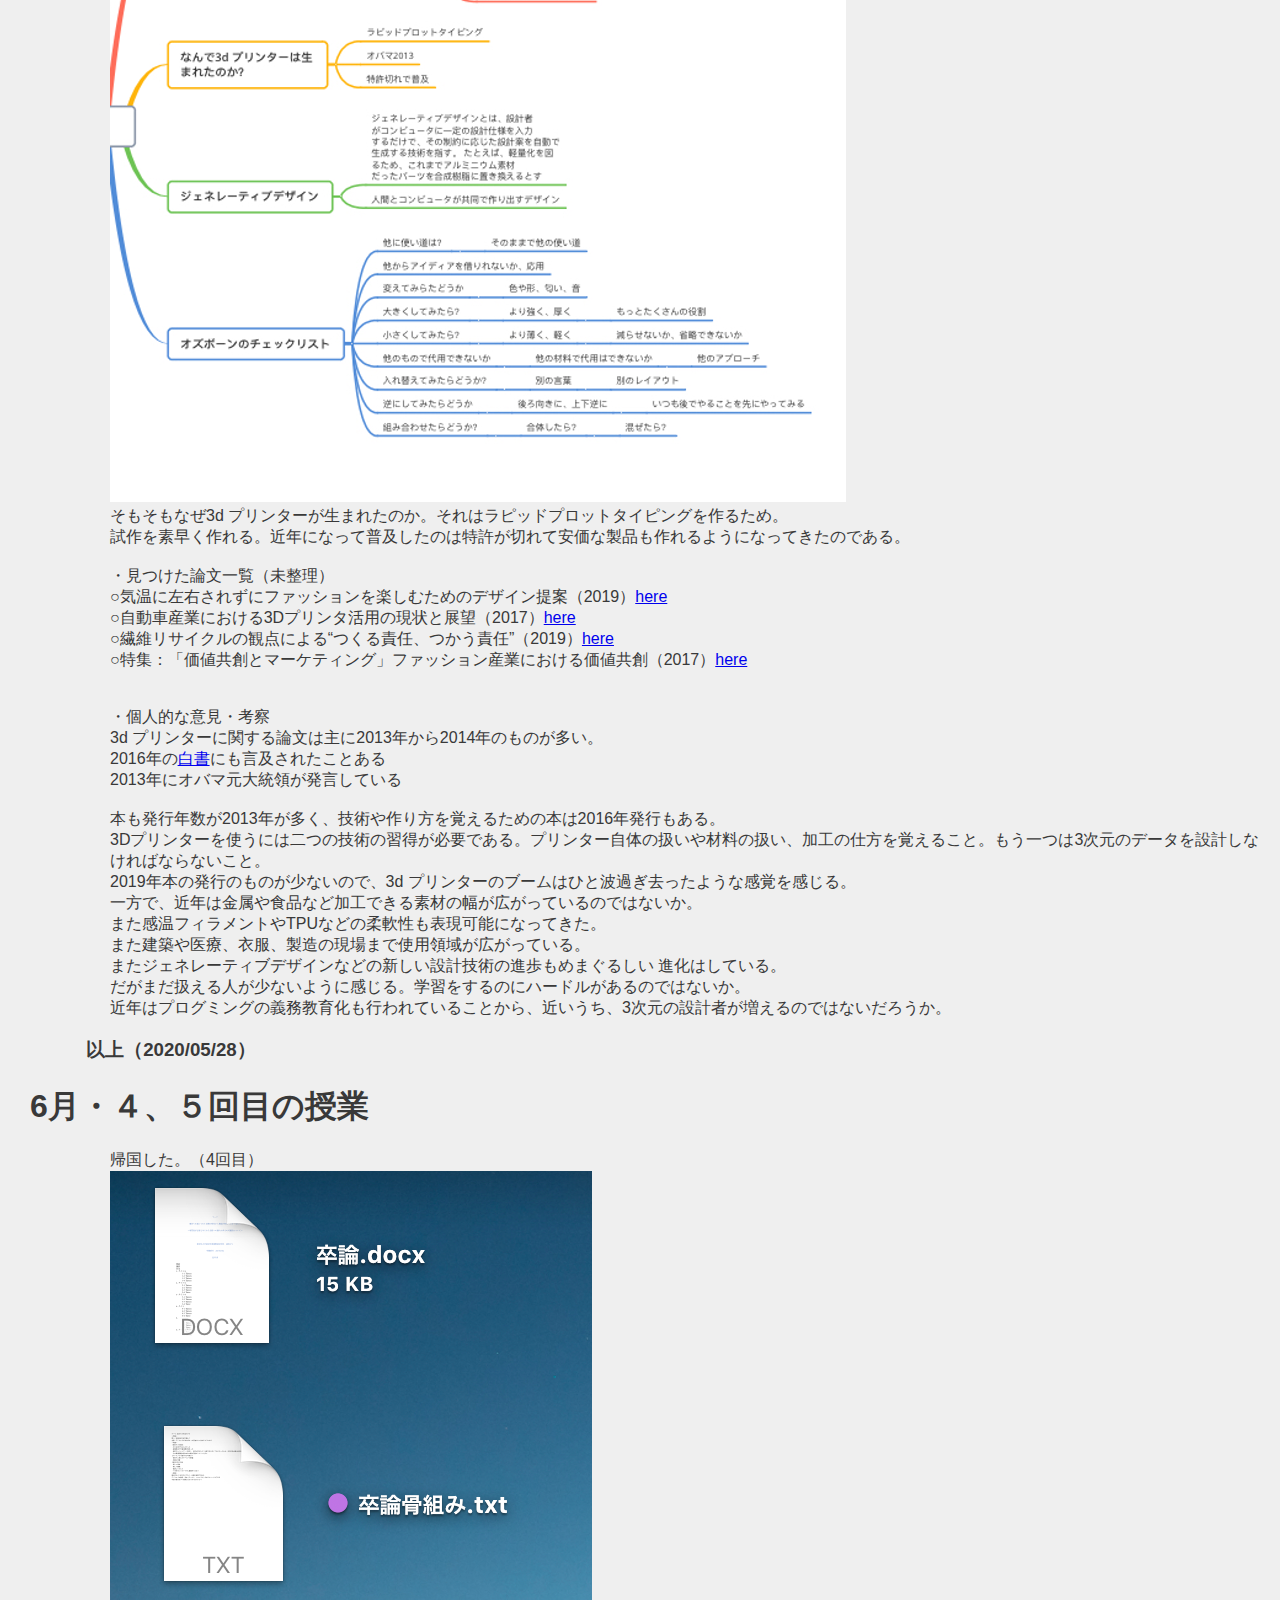
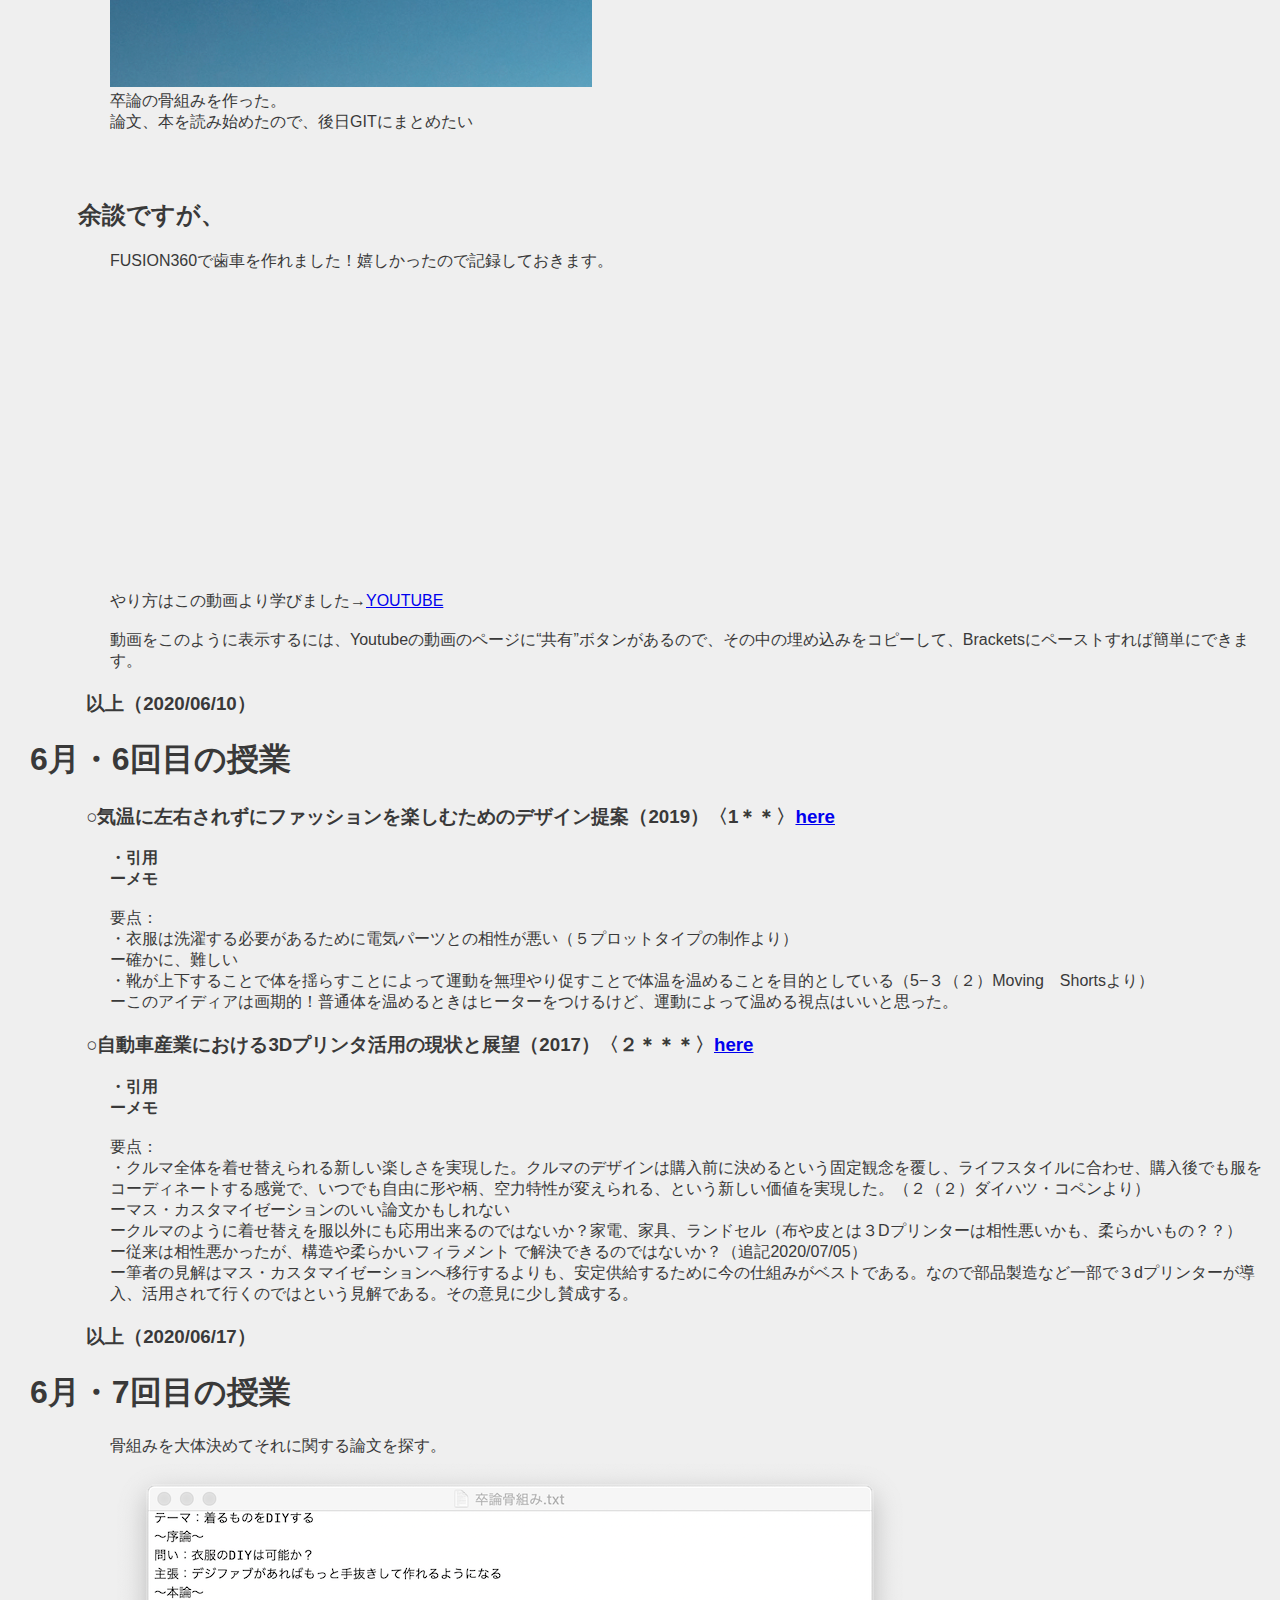
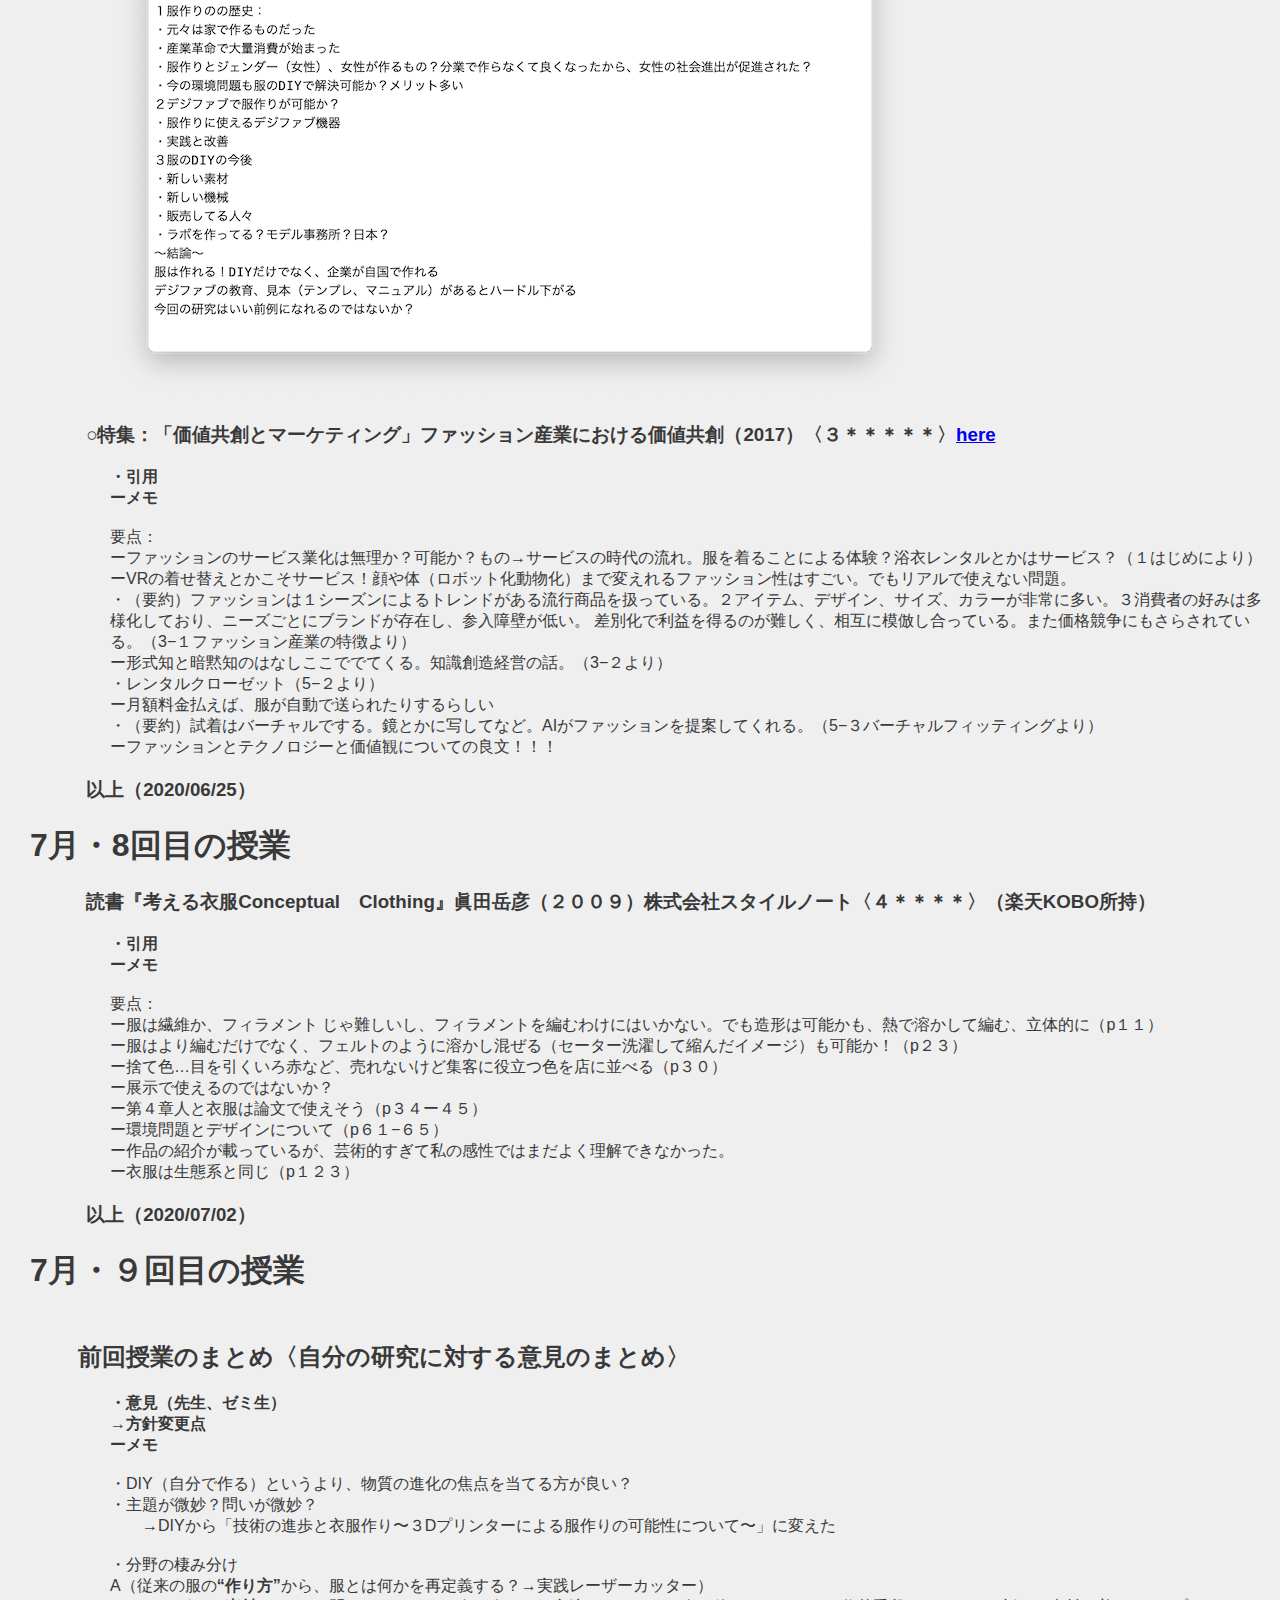
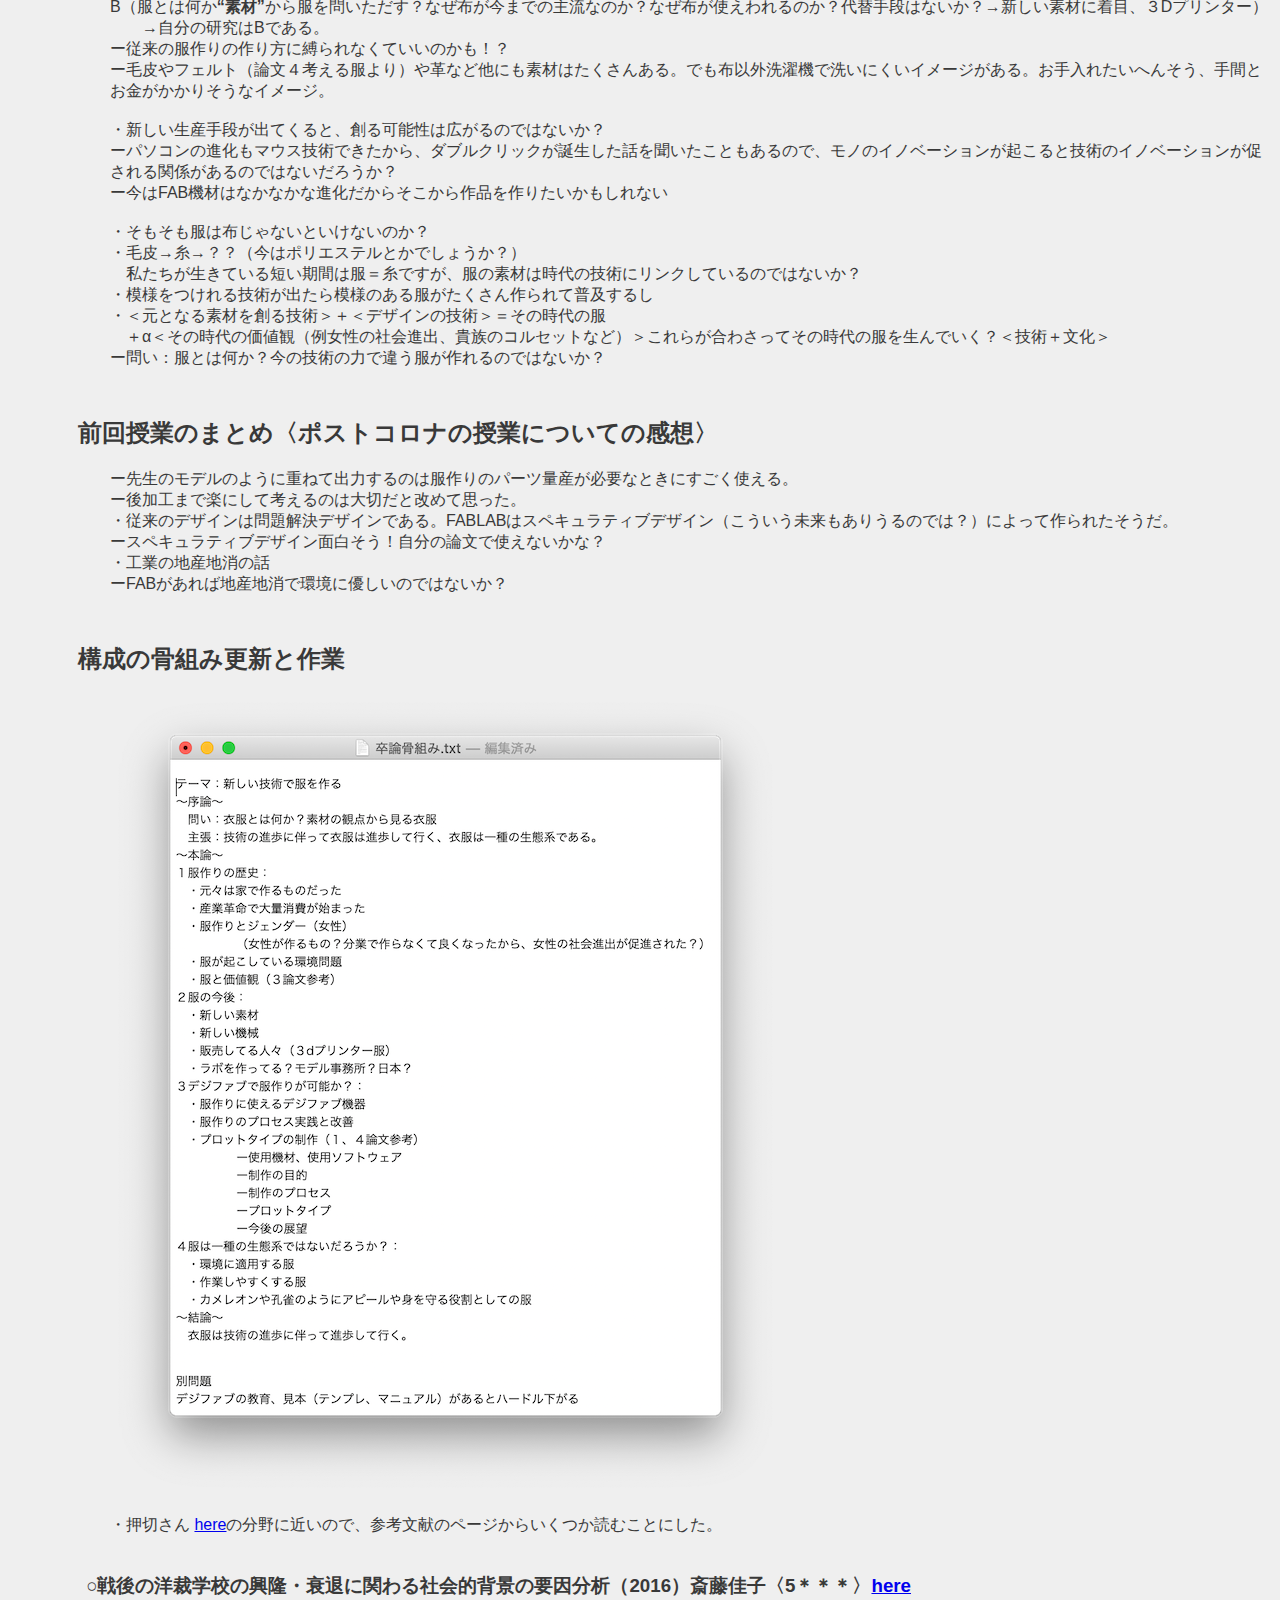
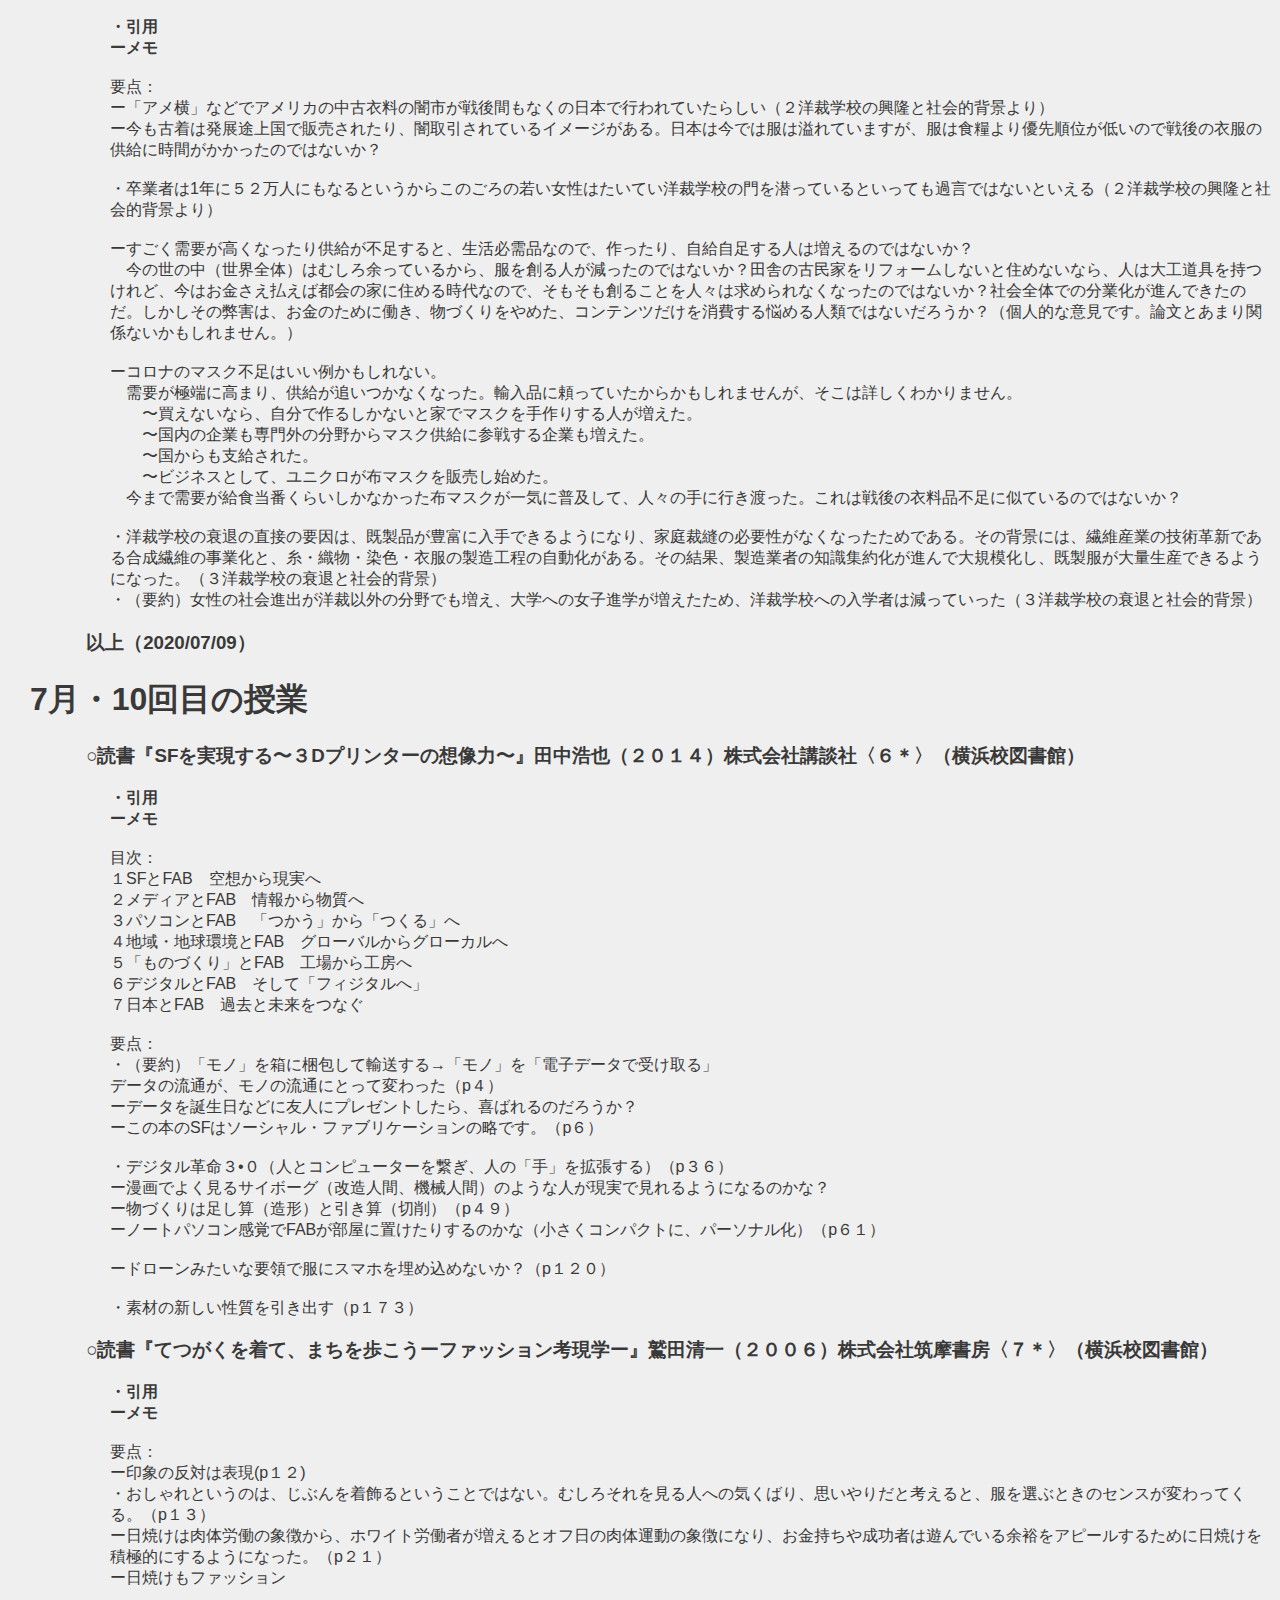
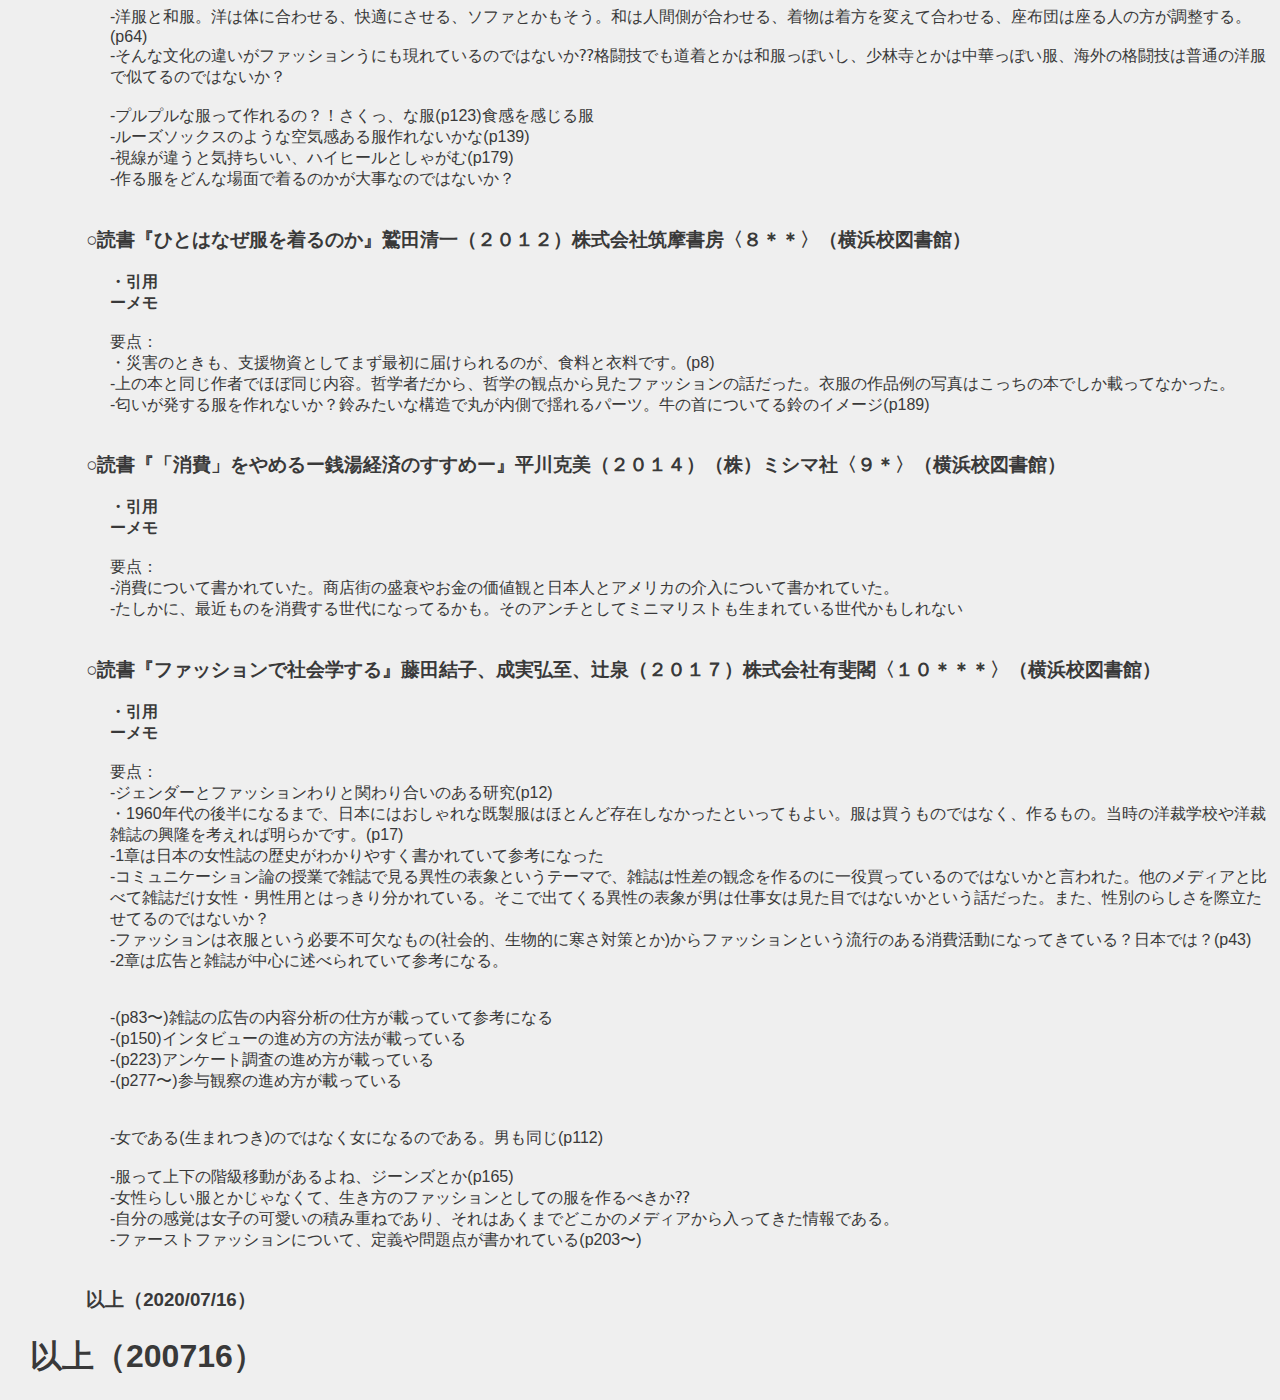
<file: 202006zenki.html>
<!doctype html>

<head>
  <meta charset="UTF-8"/>

  <title>研究ノートー進捗ー </title>
    <!--main.cssというファイルにhtmlのスタイルの詳細を記入し、参照している-->
  <link rel="stylesheet" href="main.css">
</head>


<body>
    <logo>
        <!--logoはimageフォルダのlogo.pngを使用している。自分のロゴや写真を載せるとわかりやすい-->
          <a href ="index.html">
        <img src="images/mylogo.png" alt="" >
        </a>
    </logo>
    <br><br><!--brは改行-->
    <!--毎週この部分をコピペして追加してく-->
 <h2>４年前期</h2>

    <h1>目次</h1>
        <img src="images/mylogo.png" alt="">
    
    <h1>4月</h1>
    <p>コロナにより学校が立入禁止になり、ファブラボが使えません。<br>
また個人的に帰国できない状況により、パソコンが使えないため、作業を進めることがさらに困難でした。スマホでは難しい部分です。<br>

そのため、卒論を進めようと考えました。<br>
全体の構成を考えました<br>
1.	研究の背景と目的<br>
1-1デジタルファブリケーションによる服のイノベーション（研究背景）<br>
1-2本論文の目的<br>
1-3本論文の構成<br>
2.	レーザカッターによる服のイノベーション<br>
2-1レーザーカッターとは？<br>
2-2服作りとレーザーカッター の相性<br>
2-3実例<br>
2-4考察<br>
2-5まとめ<br>
3.	3dプリンターによる服のイノベーション<br>
3-13dプリンターとは<br>
3-23dプリンターと服作りの相性<br>
3-3素材による可能性<br>
3-4構造による可能性<br>
3-5実例<br>
3-6考察<br>
3-7まとめ<br>
4.	デジタルファブリケーションがもたらす革命（各所のまとめと結論）<br>
4-1レーザーカッター によるイノベーション<br>
4-2 3dプリンターによるイノベーション<br>
4-3	ファブラボと服作りとイノベーション<br>
4-5結論<br>
参考文献




    </p>
    <h3>以上（200430）</h3>

    <h1>5月・１回目の授業</h1>
    <p>
・卒論を実際に書いてみる<br>
・参考文献を集める<br>


・卒論を実際に書いてみる<br>
別ファイル<br>

・参考文献を集める
別ファイル<br>


→上記の内容は白紙に戻し、<br>
少し方向修正をして、既存の服と3dプリンターの融合について考えていきたい。<br>
安い既製品の中では、工場規格で作られている服が増え、違うお店行っても、似た色と似たデザインのものが売っていたりします。<br>
そこで差別化を図るのに3dプリンターはやくにたてるのではないか。<br>



    
    </p>
    <h3>以上（200514）</h3>
    
        <h1>5月・２回目の授業</h1>
    <p>
    今週は卒論を1000文字分進めるのが目標！→1500字以上かけたが、いまいちまとまっていない。
　研究の軸が決めれてないから、あれもこれも足している気がする。だからまとまりにくのではないか。序論より先に本論を書いた方がまとまるのだろうか。<br><br>

○3Dプリンターの実用性に関する課題<br>
　本論文では、デジタルファブリーケションの実用性について、問題点を洗い出し、改善策を見つけていきたい。また、新しいデジタルファブリーケションの活用法として、既製品との融合に挑戦していきたい。本論文では主に服作りとデジタルファブリーケションの可能性を探っていきたい。<br>
　現在自動車業界をはじめとする一部の企業では、3Dプリンターなどの立体印刷機を製品作りの現場で使うようになってきた。試作だけではなく、印刷した部品が実際の製品に使われることも増えた(1)。また、高価なイメージがある3Dプリンターですが、近年は1万円のモデルのものも発売されており、誰もが手に入りやすいものになってきた(2)。一方で、3Dプリンターが普及しても、試作を作るイメージの方が強いのではないだろうか。実際に使うには、強度の問題や品質の差が出やすかったりなどのデメリットがまだ目立っており、実用化の普及には至ってないのが現状である。<br>
　デジタルファブリケーション機器の登場により、産業では様々なイノベーションがもたらされた。個人レベルでオーダーメイドなものを作れることが可能になってきたのである。またデータの共有により、世界中のどこでも、すぐに大量生産することも可能になった。<br>
　従来は大量生産を同じ規格でおこない、安い人件費のところで作って、それを輸送して、安く消費者に届ける生産ラインが主流で、ユニクロやZARAなどのファーストファッション(3)のような形で消費者に届くようになった。服作りの大量生産は近年の産業革命により可能になった。誰もが安くてある程度の、品質があるものが手に入るようになった。一方で、輸送の際の二酸化炭素問題や大量消費によるゴミ問題の増加など、様々な環境問題の原因にもなっている。そこで、今後は近場のオーダーメイドが主流になるのでないだろうか。<br>
　デジタルファブリーケションが普及し始めてから、技術の進歩は日々行われている。新しい素材や機材の開発が進むにつれて、デジタルファブリーケションが貢献できる分野がさらに広がるのではないだろうか。本論文では、デジタルファブリーケションの現状と服作りの現状についてみていき、今後の新しい消費の流れについて考察していく。<br><br>


[1]車の工場の例を後で調べる<br>
[2]3Dプリンターの普及と価格についての資料を後で調べる<br>
[3]ファーストファッションちゃんと調べる<br>

○先行研究<br><br>

○本論文の目的<br>
　本論文では、環境問題をはじめとする、様々な問題の解決法として、製品作りにデジタルファブリーケションを取り入れる利点と欠点について研究している。現段階では、デジタルファブリーケションは個人の利用の方が多い。（4）デジタルファブリーケションの登場により、個人が作れるものの幅が大きく増え、低価格化にも影響した。その実績を応用し、大規模な生産ラインの中で活躍できるのではないだろうか。デジタルファブリーケションの特徴として、データの微調整がしやすいことから、オーダーメイド品を作る際にも役に立つ。オーダーメイドとまではいかなくとも微調整してマスカスタマイゼーション（5）の製品作りが可能になるのではないだろうか。個人差が大きいものといえば、服ではないだろうか。標準規格(6)は存在するが、自分に合うとは限らない。同じMサイズでも着れるものと短かったり、きつかったりしてきれないものがある。またフリーサイズの服が増えたが、みんなが着れるからフリーではなく、大体は平均的なMサイズである。またインターネット通販の普及による服の購入のトラブルの中で、実際に来てみないと合うかわからないというものがある。そこで、オーダーメイドの服が作れるようになってきたら、自分なサイズを測っておき、入力してデータ化する。そしてそのあとそのサイズで注文してみる。そこから、実物を作り始める。そしたら、欲しい人にはちゃんとした着やすいサイズで届き、製品のロスが減るのではないか。この仕組みで活躍するのがデジタルファブリーケションではないだろうか。<br><br>


[4]個人利用が多い調査<br>
[5]マスカスタゼーションここで使うべきか検討する<br>
[6]ジャスコ？標準規格、服の？調べる
<br>



    </p>
        <h3>以上（2020/05/21）</h3>
        <h1>5月・３回目の授業</h1>
    <p>論文について考察中<br>
        <img src="images/202006zenki/maindmap.png"><br>
    そもそもなぜ3d プリンターが生まれたのか。それはラピッドプロットタイピングを作るため。<br>
試作を素早く作れる。近年になって普及したのは特許が切れて安価な製品も作れるようになってきたのである。<br><br>

・見つけた論文一覧（未整理）<br>
○気温に左右されずにファッションを楽しむためのデザイン提案（2019）<a href="https://www.jstage.jst.go.jp/article/jssd/66/0/66_394/_article/-char/ja/">here</a>  <br>
 
○自動車産業における3Dプリンタ活用の現状と展望（2017）<a href="https://www.jstage.jst.go.jp/article/jasmin/2017f/0/2017f_175/_article/-char/ja/ ">here</a><br>

○繊維リサイクルの観点による“つくる責任、つかう責任”（2019）<a href="https://www.jstage.jst.go.jp/article/fiber/75/8/75_P-420/_article/-char/ja/">here</a><br>
 
○特集：「価値共創とマーケティング」ファッション産業における価値共創（2017）<a href="https://www.jstage.jst.go.jp/article/serviceology/4/3/4_4/_article/-char/ja/ ">here</a><br>
<br><br>


・個人的な意見・考察<br>
3d プリンターに関する論文は主に2013年から2014年のものが多い。<br>
2016年の<a href="https://www.soumu.go.jp/johotsusintokei/whitepaper/ja/h28/html/nc141330.html ">白書</a>にも言及されたことある<br>
2013年にオバマ元大統領が発言している<br><br>

本も発行年数が2013年が多く、技術や作り方を覚えるための本は2016年発行もある。<br>
3Dプリンターを使うには二つの技術の習得が必要である。プリンター自体の扱いや材料の扱い、加工の仕方を覚えること。もう一つは3次元のデータを設計しなければならないこと。<br>

2019年本の発行のものが少ないので、3d プリンターのブームはひと波過ぎ去ったような感覚を感じる。<br>

一方で、近年は金属や食品など加工できる素材の幅が広がっているのではないか。<br>
また感温フィラメントやTPUなどの柔軟性も表現可能になってきた。<br>
また建築や医療、衣服、製造の現場まで使用領域が広がっている。<br>

またジェネレーティブデザインなどの新しい設計技術の進歩もめまぐるしい


進化はしている。<br>だがまだ扱える人が少ないように感じる。学習をするのにハードルがあるのではないか。<br>近年はプログミングの義務教育化も行われていることから、近いうち、3次元の設計者が増えるのではないだろうか。<br>

    </p>
        <h3>以上（2020/05/28）</h3>

    <h1>6月・４、５回目の授業</h1>
    <p>帰国した。（4回目）<br>
        <img src="images/202006zenki/%E3%82%B9%E3%82%AF%E3%83%AA%E3%83%BC%E3%83%B3%E3%82%B7%E3%83%A7%E3%83%83%E3%83%88%202020-06-11%2012.32.44.png"> <br>
    卒論の骨組みを作った。<br>
        論文、本を読み始めたので、後日GITにまとめたい<br><br>
    </p>
    <h2>余談ですが、</h2>
    <p>
        FUSION360で歯車を作れました！嬉しかったので記録しておきます。<br><iframe width="560" height="315" src="https://www.youtube.com/embed/Wjj2hqRopBU" frameborder="0" allow="accelerometer; autoplay; encrypted-media; gyroscope; picture-in-picture" allowfullscreen></iframe><br>
        
        やり方はこの動画より学びました→<a href="https://youtu.be/Wjj2hqRopBU">YOUTUBE</a><br><br>
        
     動画をこのように表示するには、Youtubeの動画のページに“共有”ボタンがあるので、その中の埋め込みをコピーして、Bracketsにペーストすれば簡単にできます。
    </p>
        <h3>以上（2020/06/10）</h3>

    <h1>6月・6回目の授業</h1>
    <h3>○気温に左右されずにファッションを楽しむためのデザイン提案（2019）〈1＊＊〉<a href="https://www.jstage.jst.go.jp/article/jssd/66/0/66_394/_article/-char/ja/">here</a>  <br></h3>
    <p>
        <b>・引用<br>
        ーメモ</b><br><br>
        要点：<br>
        ・衣服は洗濯する必要があるために電気パーツとの相性が悪い（５プロットタイプの制作より）<br>
        ー確かに、難しい<br>
        ・靴が上下することで体を揺らすことによって運動を無理やり促すことで体温を温めることを目的としている（5−３（２）Moving　Shortsより）<br>
        ーこのアイディアは画期的！普通体を温めるときはヒーターをつけるけど、運動によって温める視点はいいと思った。<br>
    </p>
        <h3>○自動車産業における3Dプリンタ活用の現状と展望（2017）〈２＊＊＊〉<a href="https://www.jstage.jst.go.jp/article/jasmin/2017f/0/2017f_175/_article/-char/ja/ ">here</a><br></h3>
    <p>
    <b>・引用<br>
        ーメモ</b><br><br>
        要点：<br>
        ・クルマ全体を着せ替えられる新しい楽しさを実現した。クルマのデザインは購入前に決めるという固定観念を覆し、ライフスタイルに合わせ、購入後でも服をコーディネートする感覚で、いつでも自由に形や柄、空力特性が変えられる、という新しい価値を実現した。（２（２）ダイハツ・コペンより）<br>
        ーマス・カスタマイゼーションのいい論文かもしれない<br>
        ークルマのように着せ替えを服以外にも応用出来るのではないか？家電、家具、ランドセル（布や皮とは３Dプリンターは相性悪いかも、柔らかいもの？？）<br>
        ー従来は相性悪かったが、構造や柔らかいフィラメント で解決できるのではないか？（追記2020/07/05）<br>
        ー筆者の見解はマス・カスタマイゼーションへ移行するよりも、安定供給するために今の仕組みがベストである。なので部品製造など一部で３dプリンターが導入、活用されて行くのではという見解である。その意見に少し賛成する。<br>
    </p>
        <h3>以上（2020/06/17）</h3>

    <h1>6月・7回目の授業</h1>
    <p>
        骨組みを大体決めてそれに関する論文を探す。<br>
    <img src="images/202006zenki/%E3%82%B9%E3%82%AF%E3%83%AA%E3%83%BC%E3%83%B3%E3%82%B7%E3%83%A7%E3%83%83%E3%83%88%202020-07-02%2012.57.10.png"><br>
    </p>
        <h3>○特集：「価値共創とマーケティング」ファッション産業における価値共創（2017）〈３＊＊＊＊＊〉<a href="https://www.jstage.jst.go.jp/article/serviceology/4/3/4_4/_article/-char/ja/ ">here</a><br></h3>
    <p><b>・引用<br>
        ーメモ</b><br><br>
        要点：<br>
        ーファッションのサービス業化は無理か？可能か？もの→サービスの時代の流れ。服を着ることによる体験？浴衣レンタルとかはサービス？（１はじめにより）<br>
        ーVRの着せ替えとかこそサービス！顔や体（ロボット化動物化）まで変えれるファッション性はすごい。でもリアルで使えない問題。<br>
        ・（要約）ファッションは１シーズンによるトレンドがある流行商品を扱っている。２アイテム、デザイン、サイズ、カラーが非常に多い。３消費者の好みは多様化しており、ニーズごとにブランドが存在し、参入障壁が低い。
        差別化で利益を得るのが難しく、相互に模倣し合っている。また価格競争にもさらされている。（3−１ファッション産業の特徴より）<br>
        ー形式知と暗黙知のはなしここででてくる。知識創造経営の話。（3−２より）<br>
        ・レンタルクローゼット（5−２より）<br>
        ー月額料金払えば、服が自動で送られたりするらしい<br>
        ・（要約）試着はバーチャルでする。鏡とかに写してなど。AIがファッションを提案してくれる。（5−３バーチャルフィッティングより）<br>
    ーファッションとテクノロジーと価値観についての良文！！！
    </p>
        <h3>以上（2020/06/25）</h3>

    <h1>7月・8回目の授業</h1>
    <h3>読書『考える衣服Conceptual　Clothing』眞田岳彦（２００９）株式会社スタイルノート〈４＊＊＊＊〉（楽天KOBO所持）
        </h3>
    <p><b>・引用<br>
        ーメモ</b><br><br>
        要点：<br>
    ー服は繊維か、フィラメント じゃ難しいし、フィラメントを編むわけにはいかない。でも造形は可能かも、熱で溶かして編む、立体的に（p１１）<br>
        ー服はより編むだけでなく、フェルトのように溶かし混ぜる（セーター洗濯して縮んだイメージ）も可能か！（p２３）<br>
        ー捨て色…目を引くいろ赤など、売れないけど集客に役立つ色を店に並べる（p３０）<br>
        ー展示で使えるのではないか？<br>
        ー第４章人と衣服は論文で使えそう（p３４ー４５）<br>
        ー環境問題とデザインについて（p６１−６５）<br>
        ー作品の紹介が載っているが、芸術的すぎて私の感性ではまだよく理解できなかった。<br>
        ー衣服は生態系と同じ（p１２３）<br>
        
    </p>
        <h3>以上（2020/07/02）</h3>


    <h1>7月・９回目の授業</h1>
         <h2>前回授業のまとめ〈自分の研究に対する意見のまとめ〉</h2>
    <p>
        <b>・意見（先生、ゼミ生）<br>
        →方針変更点<br>
            ーメモ<br><br>
        </b>
        
    ・DIY（自分で作る）というより、物質の進化の焦点を当てる方が良い？<br>
        ・主題が微妙？問いが微妙？<br>
        　　→DIYから「技術の進歩と衣服作り〜３Dプリンターによる服作りの可能性について〜」に変えた<br><br>
        ・分野の棲み分け<br>
        A（従来の服の<b>“作り方”</b>から、服とは何かを再定義する？→実践レーザーカッター）<br>
        Β（服とは何か<b>“素材”</b>から服を問いただす？なぜ布が今までの主流なのか？なぜ布が使えわれるのか？代替手段はないか？→新しい素材に着目、３Dプリンター）<br>
        　　→自分の研究はΒである。<br>
        ー従来の服作りの作り方に縛られなくていいのかも！？<br>
        ー毛皮やフェルト（論文４考える服より）や革など他にも素材はたくさんある。でも布以外洗濯機で洗いにくいイメージがある。お手入れたいへんそう、手間とお金がかかりそうなイメージ。<br><br>
        ・新しい生産手段が出てくると、創る可能性は広がるのではないか？<br>
        ーパソコンの進化もマウス技術できたから、ダブルクリックが誕生した話を聞いたこともあるので、モノのイノベーションが起こると技術のイノベーションが促される関係があるのではないだろうか？<br>
        ー今はFAΒ機材はなかなかな進化だからそこから作品を作りたいかもしれない<br><br>
        ・そもそも服は布じゃないといけないのか？<br>
        ・毛皮→糸→？？（今はポリエステルとかでしょうか？）<br>
        　私たちが生きている短い期間は服＝糸ですが、服の素材は時代の技術にリンクしているのではないか？<br>
        ・模様をつけれる技術が出たら模様のある服がたくさん作られて普及するし<br>
        ・＜元となる素材を創る技術＞＋＜デザインの技術＞＝その時代の服<br>
        　＋α＜その時代の価値観（例女性の社会進出、貴族のコルセットなど）＞これらが合わさってその時代の服を生んでいく？＜技術＋文化＞<br>
        ー問い：服とは何か？今の技術の力で違う服が作れるのではないか？

    </p>
        <h2>前回授業のまとめ〈ポストコロナの授業についての感想〉</h2>
    <p>
    ー先生のモデルのように重ねて出力するのは服作りのパーツ量産が必要なときにすごく使える。<br>
        ー後加工まで楽にして考えるのは大切だと改めて思った。<br>
        ・従来のデザインは問題解決デザインである。FABLABはスペキュラティブデザイン（こういう未来もありうるのでは？）によって作られたそうだ。<br>
        ースペキュラティブデザイン面白そう！自分の論文で使えないかな？<br>
        ・工業の地産地消の話<br>
        ーFABがあれば地産地消で環境に優しいのではないか？<br>
        
    </p>
            <h2>構成の骨組み更新と作業</h2>
    <p>
        <img src="images/202006zenki/%E3%82%B9%E3%82%AF%E3%83%AA%E3%83%BC%E3%83%B3%E3%82%B7%E3%83%A7%E3%83%83%E3%83%88%202020-07-02%2018.07.26.png"> 
    </p>
    <p>・押切さん
        <a href="https://satomioshikiri.github.io/doyolab/bunken.html">here</a>の分野に近いので、参考文献のページからいくつか読むことにした。<br><br>
    </p>
    
    <h3>○戦後の洋裁学校の興隆・衰退に関わる社会的背景の要因分析（2016）斎藤佳子〈5＊＊＊〉<a href="https://www.jstage.jst.go.jp/article/jhej/67/5/67_285/_article/-char/ja/">here</a><br>
        </h3>
    <p><b>・引用<br>
        ーメモ</b><br><br>
        要点：<br>
    
        ー「アメ横」などでアメリカの中古衣料の闇市が戦後間もなくの日本で行われていたらしい（２洋裁学校の興隆と社会的背景より）<br>
        ー今も古着は発展途上国で販売されたり、闇取引されているイメージがある。日本は今では服は溢れていますが、服は食糧より優先順位が低いので戦後の衣服の供給に時間がかかったのではないか？<br><br>
        ・卒業者は1年に５２万人にもなるというからこのごろの若い女性はたいてい洋裁学校の門を潜っているといっても過言ではないといえる（２洋裁学校の興隆と社会的背景より）<br><br>
        ーすごく需要が高くなったり供給が不足すると、生活必需品なので、作ったり、自給自足する人は増えるのではないか？<br>
        　今の世の中（世界全体）はむしろ余っているから、服を創る人が減ったのではないか？田舎の古民家をリフォームしないと住めないなら、人は大工道具を持つけれど、今はお金さえ払えば都会の家に住める時代なので、そもそも創ることを人々は求められなくなったのではないか？社会全体での分業化が進んできたのだ。しかしその弊害は、お金のために働き、物づくりをやめた、コンテンツだけを消費する悩める人類ではないだろうか？（個人的な意見です。論文とあまり関係ないかもしれません。）<br><br>
        ーコロナのマスク不足はいい例かもしれない。<br>
        　需要が極端に高まり、供給が追いつかなくなった。輸入品に頼っていたからかもしれませんが、そこは詳しくわかりません。<br>
        　　〜買えないなら、自分で作るしかないと家でマスクを手作りする人が増えた。<br>
        　　〜国内の企業も専門外の分野からマスク供給に参戦する企業も増えた。<br>
        　　〜国からも支給された。<br>
        　　〜ビジネスとして、ユニクロが布マスクを販売し始めた。<br>
        　今まで需要が給食当番くらいしかなかった布マスクが一気に普及して、人々の手に行き渡った。これは戦後の衣料品不足に似ているのではないか？<br><br>
        ・洋裁学校の衰退の直接の要因は、既製品が豊富に入手できるようになり、家庭裁縫の必要性がなくなったためである。その背景には、繊維産業の技術革新である合成繊維の事業化と、糸・織物・染色・衣服の製造工程の自動化がある。その結果、製造業者の知識集約化が進んで大規模化し、既製服が大量生産できるようになった。（３洋裁学校の衰退と社会的背景）<br>
        ・（要約）女性の社会進出が洋裁以外の分野でも増え、大学への女子進学が増えたため、洋裁学校への入学者は減っていった（３洋裁学校の衰退と社会的背景）<br>
        
    </p>
        <h3>以上（2020/07/09）</h3>

    
    <h1>7月・10回目の授業</h1>
    <h3>○読書『SFを実現する〜３Dプリンターの想像力〜』田中浩也（２０１４）株式会社講談社〈６＊〉（横浜校図書館）</h3>
    <p><b>・引用<br>
        ーメモ</b><br><br>
        
        目次：<br>
        １SFとFAB　空想から現実へ<br>
        ２メディアとFAB　情報から物質へ<br>
        ３パソコンとFAB　「つかう」から「つくる」へ<br>
        ４地域・地球環境とFAB　グローバルからグローカルへ<br>
        ５「ものづくり」とFAB　工場から工房へ<br>
        ６デジタルとFAB　そして「フィジタルへ」<br>
        ７日本とFAB　過去と未来をつなぐ<br><br>
        
        要点：<br>
    
        ・（要約）「モノ」を箱に梱包して輸送する→「モノ」を「電子データで受け取る」<br>
        データの流通が、モノの流通にとって変わった（p４）<br>
        ーデータを誕生日などに友人にプレゼントしたら、喜ばれるのだろうか？<br>

        ーこの本のSFはソーシャル・ファブリケーションの略です。（p６）<br><br>
        
        ・デジタル革命３•０（人とコンピューターを繋ぎ、人の「手」を拡張する）（p３６）<br>
        ー漫画でよく見るサイボーグ（改造人間、機械人間）のような人が現実で見れるようになるのかな？<br>
        
        ー物づくりは足し算（造形）と引き算（切削）（p４９）<br>
        ーノートパソコン感覚でFABが部屋に置けたりするのかな（小さくコンパクトに、パーソナル化）（p６１）<br><br>
        
        ードローンみたいな要領で服にスマホを埋め込めないか？（p１２０）<br><br>
        
        ・素材の新しい性質を引き出す（p１７３）<br>
    </p>


    <h3>○読書『てつがくを着て、まちを歩こうーファッション考現学ー』鷲田清一（２００６）株式会社筑摩書房〈７＊〉（横浜校図書館）</h3>
    <p><b>・引用<br>
        ーメモ</b><br><br>
        要点：<br>
    
        ー印象の反対は表現(p１２)<br>
        ・おしゃれというのは、じぶんを着飾るということではない。むしろそれを見る人への気くばり、思いやりだと考えると、服を選ぶときのセンスが変わってくる。（p１３）<br>
        ー日焼けは肉体労働の象徴から、ホワイト労働者が増えるとオフ日の肉体運動の象徴になり、お金持ちや成功者は遊んでいる余裕をアピールするために日焼けを積極的にするようになった。（p２１）<br>
        ー日焼けもファッション<br><br>
        
-洋服と和服。洋は体に合わせる、快適にさせる、ソファとかもそう。和は人間側が合わせる、着物は着方を変えて合わせる、座布団は座る人の方が調整する。(p64)<br>
-そんな文化の違いがファッションうにも現れているのではないか⁇格闘技でも道着とかは和服っぽいし、少林寺とかは中華っぽい服、海外の格闘技は普通の洋服で似てるのではないか？<br><br>




-プルプルな服って作れるの？！さくっ、な服(p123)食感を感じる服<br>
-ルーズソックスのような空気感ある服作れないかな(p139)<br>
-視線が違うと気持ちいい、ハイヒールとしゃがむ(p179)<br>
        -作る服をどんな場面で着るのかが大事なのではないか？<br><br>


    </p>


    <h3>○読書『ひとはなぜ服を着るのか』鷲田清一（２０１２）株式会社筑摩書房〈８＊＊〉（横浜校図書館）</h3>
    <p><b>・引用<br>
        ーメモ</b><br><br>
        要点：<br>
    
・災害のときも、支援物資としてまず最初に届けられるのが、食料と衣料です。(p8)<br>
-上の本と同じ作者でほぼ同じ内容。哲学者だから、哲学の観点から見たファッションの話だった。衣服の作品例の写真はこっちの本でしか載ってなかった。<br>
-匂いが発する服を作れないか？鈴みたいな構造で丸が内側で揺れるパーツ。牛の首についてる鈴のイメージ(p189)<br>
<br>
        </p>


    <h3>○読書『「消費」をやめるー銭湯経済のすすめー』平川克美（２０１４）（株）ミシマ社〈９＊〉（横浜校図書館）</h3>
    <p><b>・引用<br>
        ーメモ</b><br><br>
        要点：<br>
-消費について書かれていた。商店街の盛衰やお金の価値観と日本人とアメリカの介入について書かれていた。<br>
-たしかに、最近ものを消費する世代になってるかも。そのアンチとしてミニマリストも生まれている世代かもしれない<br><br>


    </p>
    


    <h3>○読書『ファッションで社会学する』藤田結子、成実弘至、辻泉（２０１７）株式会社有斐閣〈１０＊＊＊〉（横浜校図書館）</h3>
    <p><b>・引用<br>
        ーメモ</b><br><br>
        要点：<br>

-ジェンダーとファッションわりと関わり合いのある研究(p12)<br>
・1960年代の後半になるまで、日本にはおしゃれな既製服はほとんど存在しなかったといってもよい。服は買うものではなく、作るもの。当時の洋裁学校や洋裁雑誌の興隆を考えれば明らかです。(p17)<br>
-1章は日本の女性誌の歴史がわかりやすく書かれていて参考になった<br>
-コミュニケーション論の授業で雑誌で見る異性の表象というテーマで、雑誌は性差の観念を作るのに一役買っているのではないかと言われた。他のメディアと比べて雑誌だけ女性・男性用とはっきり分かれている。そこで出てくる異性の表象が男は仕事女は見た目ではないかという話だった。また、性別のらしさを際立たせてるのではないか？<br>
-ファッションは衣服という必要不可欠なもの(社会的、生物的に寒さ対策とか)からファッションという流行のある消費活動になってきている？日本では？(p43)<br>
-2章は広告と雑誌が中心に述べられていて参考になる。<br><br><br>
-(p83〜)雑誌の広告の内容分析の仕方が載っていて参考になる<br>
-(p150)インタビューの進め方の方法が載っている<br>
-(p223)アンケート調査の進め方が載っている<br>
-(p277〜)参与観察の進め方が載っている<br><br><br>


-女である(生まれつき)のではなく女になるのである。男も同じ(p112)<br><br>


-服って上下の階級移動があるよね、ジーンズとか(p165)<br>
-女性らしい服とかじゃなくて、生き方のファッションとしての服を作るべきか⁇<br>
-自分の感覚は女子の可愛いの積み重ねであり、それはあくまでどこかのメディアから入ってきた情報である。<br>
-ファーストファッションについて、定義や問題点が書かれている(p203〜)<br><br>
    </p>

        <h3>以上（2020/07/16）</h3>
    <!---
    <h1>7月・11回目の授業</h1>
    <h3>読書『考える衣服Conceptual　Clothing』眞田岳彦（２００９）株式会社スタイルノート〈１１＊〉（横浜校図書館）
        </h3>
    <p><b>・引用<br>
        ーメモ</b><br><br>
        要点：<br>
    
    </p>
        <h3>以上（2020/07/23）</h3>

    <h1>7月・12回目の授業Last</h1>
    <h3>読書『考える衣服Conceptual　Clothing』眞田岳彦（２００９）株式会社スタイルノート〈１２＊〉（横浜校図書館）
        </h3>
    <p><b>・引用<br>
        ーメモ</b><br><br>
        要点：<br>
    
    </p>
        <h3>以上（2020/07/02 30）</h3>
--------------------
---->

    <h1>以上（200716）</h1>
</body>
</file>
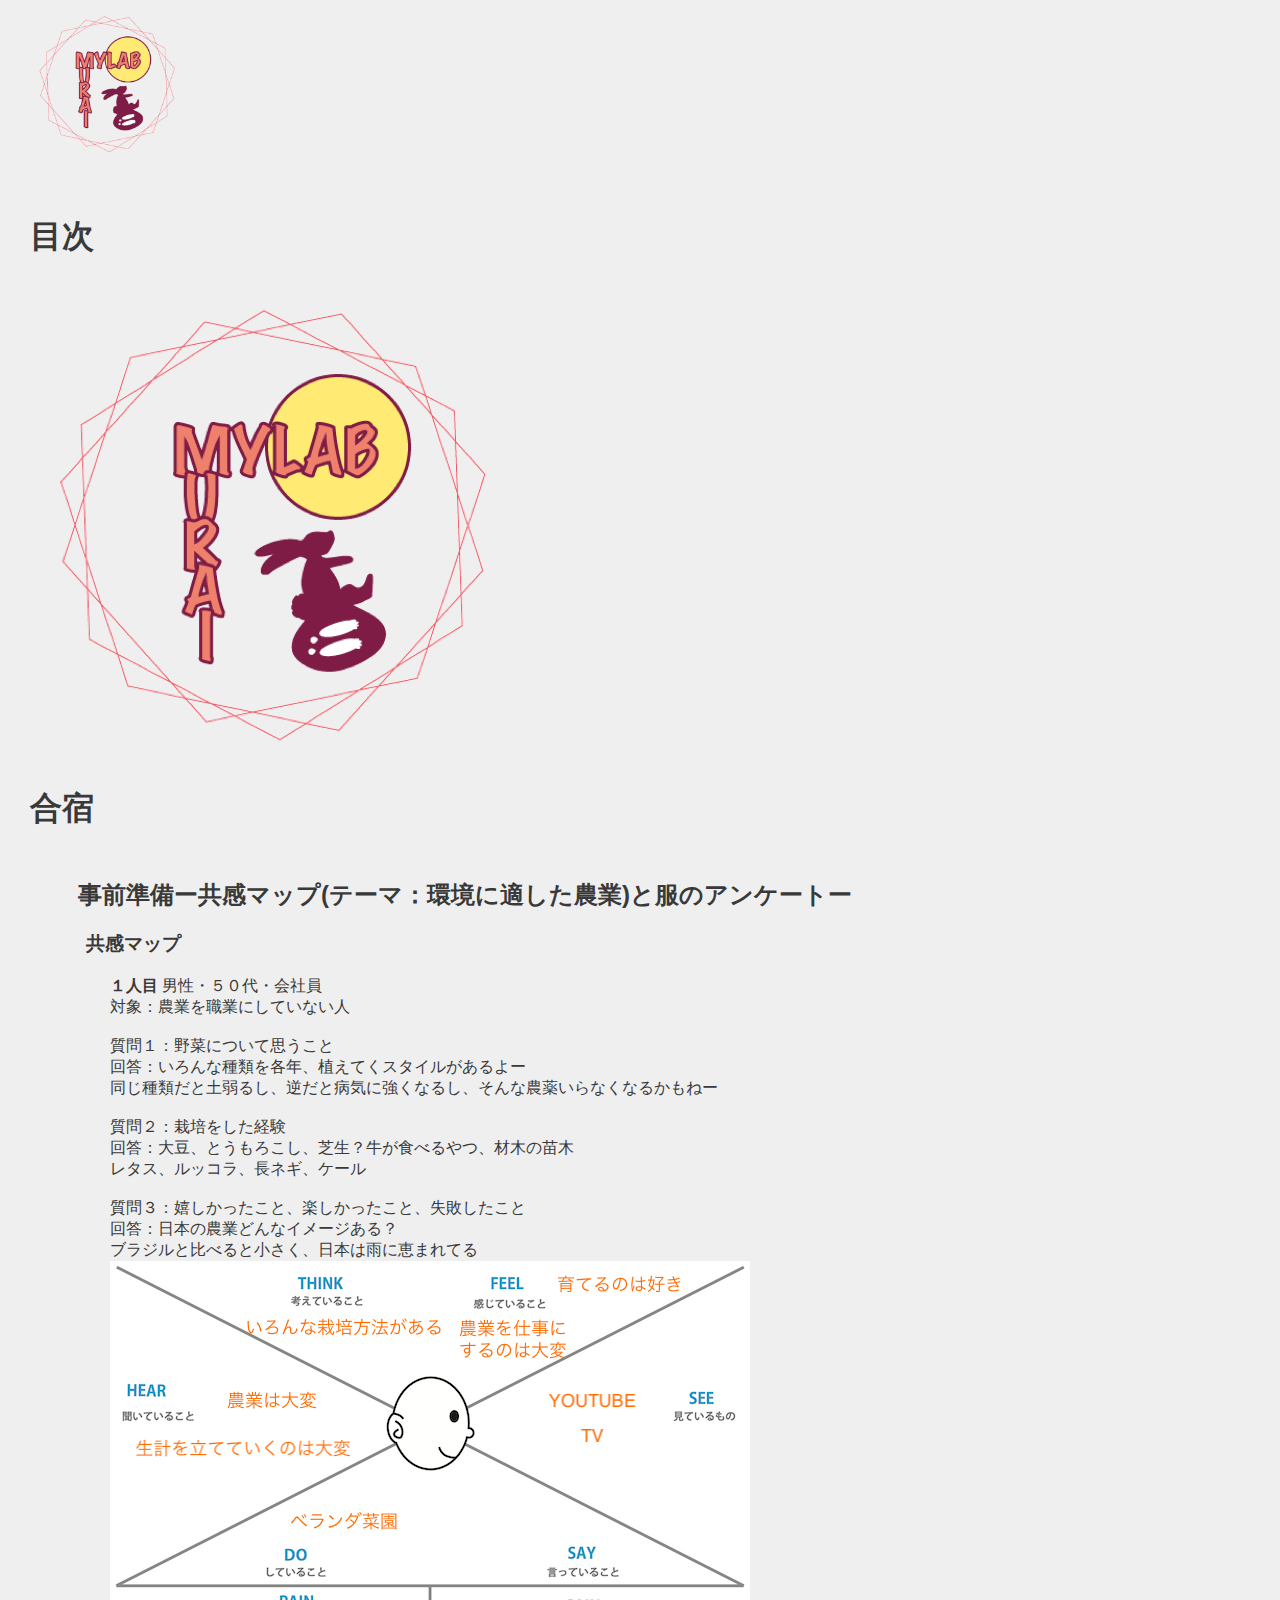
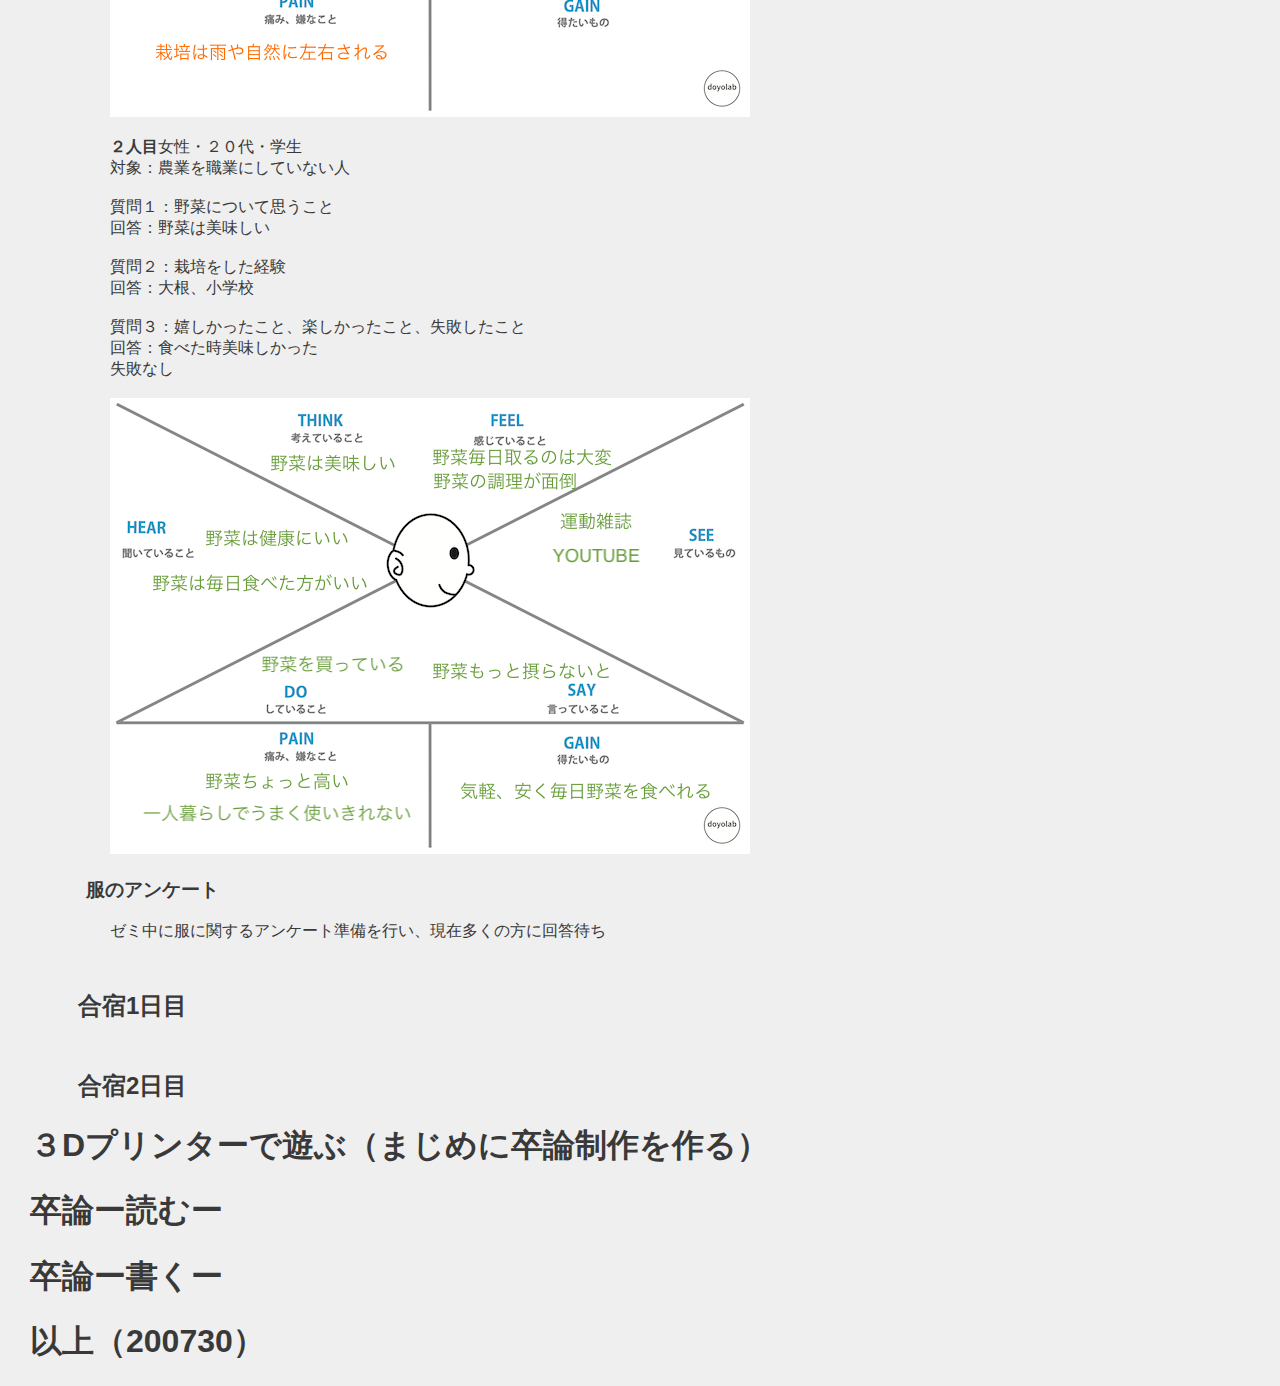
<file: 202008NATSU.html>
<!doctype html>

<head>
  <meta charset="UTF-8"/>

  <title>研究ノートー進捗ー </title>
    <!--main.cssというファイルにhtmlのスタイルの詳細を記入し、参照している-->
  <link rel="stylesheet" href="main.css">
</head>


<body>
    <logo>
        <!--logoはimageフォルダのlogo.pngを使用している。自分のロゴや写真を載せるとわかりやすい-->
          <a href ="index.html">
        <img src="images/mylogo.png" alt="" >
        </a>
    </logo>
    <br><br><!--brは改行-->
    <!--毎週この部分をコピペして追加してく-->

<h1>目次</h1>
<img src="images/mylogo.png" alt="">
    
<h1>合宿</h1>
<h2>事前準備ー共感マップ(テーマ：環境に適した農業)と服のアンケートー</h2>
<h3>共感マップ</h3>
<p><b>１人目</b>
男性・５０代・会社員<br>
対象：農業を職業にしていない人<br><br>
質問１：野菜について思うこと<br>
回答：いろんな種類を各年、植えてくスタイルがあるよー<br>
同じ種類だと土弱るし、逆だと病気に強くなるし、そんな農薬いらなくなるかもねー<br><br>

質問２：栽培をした経験<br>
回答：大豆、とうもろこし、芝生？牛が食べるやつ、材木の苗木<br>
レタス、ルッコラ、長ネギ、ケール<br><br>

質問３：嬉しかったこと、楽しかったこと、失敗したこと<br>
回答：日本の農業どんなイメージある？<br>
ブラジルと比べると小さく、日本は雨に恵まれてる<br>


    <img src="images/202008NATSU/MAP2.png"><br>
</p>

<p><b>２人目</b>女性・２０代・学生<br>
対象：農業を職業にしていない人<br><br>
質問１：野菜について思うこと<br>
回答：野菜は美味しい<br><br>

質問２：栽培をした経験<br>
回答：大根、小学校<br><br>

質問３：嬉しかったこと、楽しかったこと、失敗したこと<br>
回答：食べた時美味しかった<br>
失敗なし<br><br>


    <img src="images/202008NATSU/MAP.png"><br>
</p>

<h3>服のアンケート</h3>
<p>
    ゼミ中に服に関するアンケート準備を行い、現在多くの方に回答待ち
    </p>

<h2>合宿1日目</h2>
<p></p>

<h2>合宿2日目</h2>
<p></p>

<h1>３Dプリンターで遊ぶ（まじめに卒論制作を作る）</h1>


<h1>卒論ー読むー</h1>

<h1>卒論ー書くー</h1>



        <!---
    <h2>日付・内容</h2>
        <p>何した？
    
    </p>
<h3>以上（2020/07/02 30）</h3>
---------------------

案1:布直プリント
案2:編む帽子？
案3:
針金でマネキン？
儚い服、消える和紙のような？
あえての硬い服？柔らかい服
柔らかい服×硬いプラスチック？
やわらかさとは？というというへの挑戦


服作りのアイディアまとめないと


・世界最強の服は？
・ボレバックという服ブランド？
------->
    <h1>以上（200730）</h1>
</body>
</file>
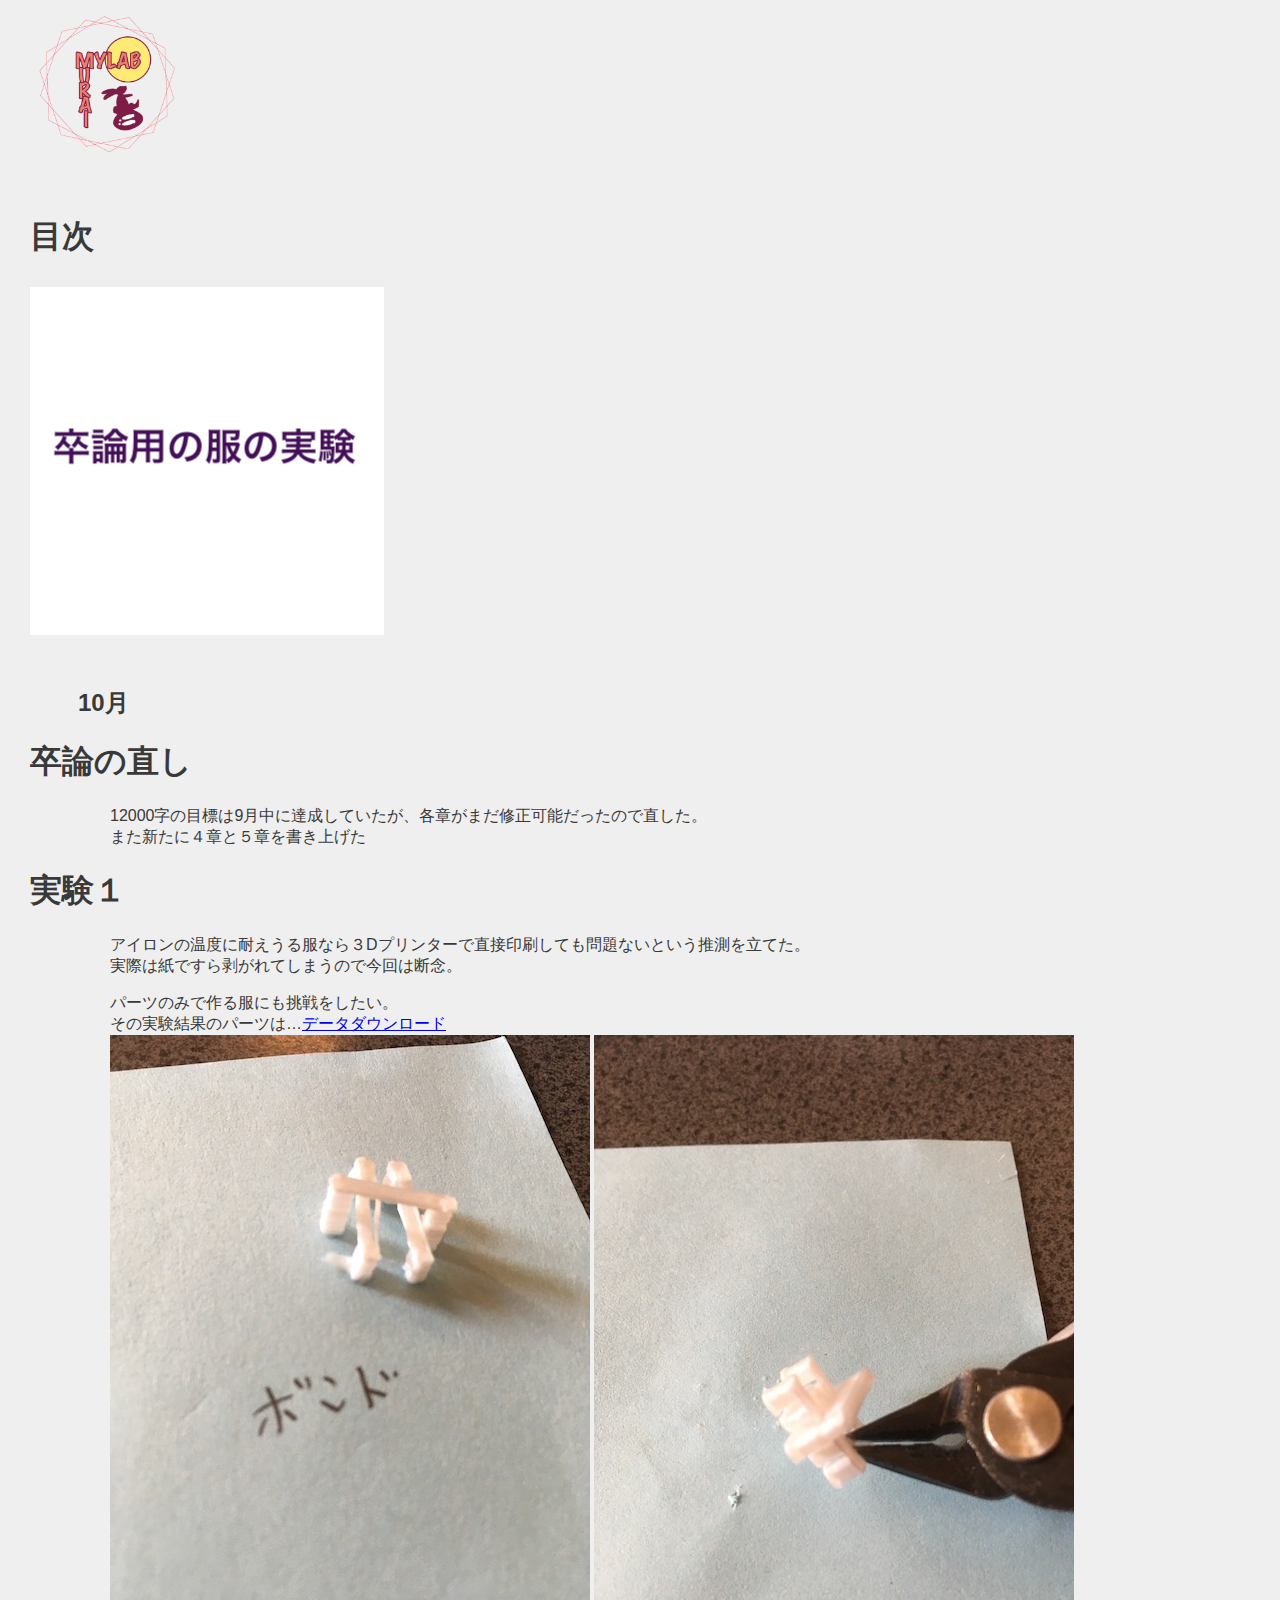
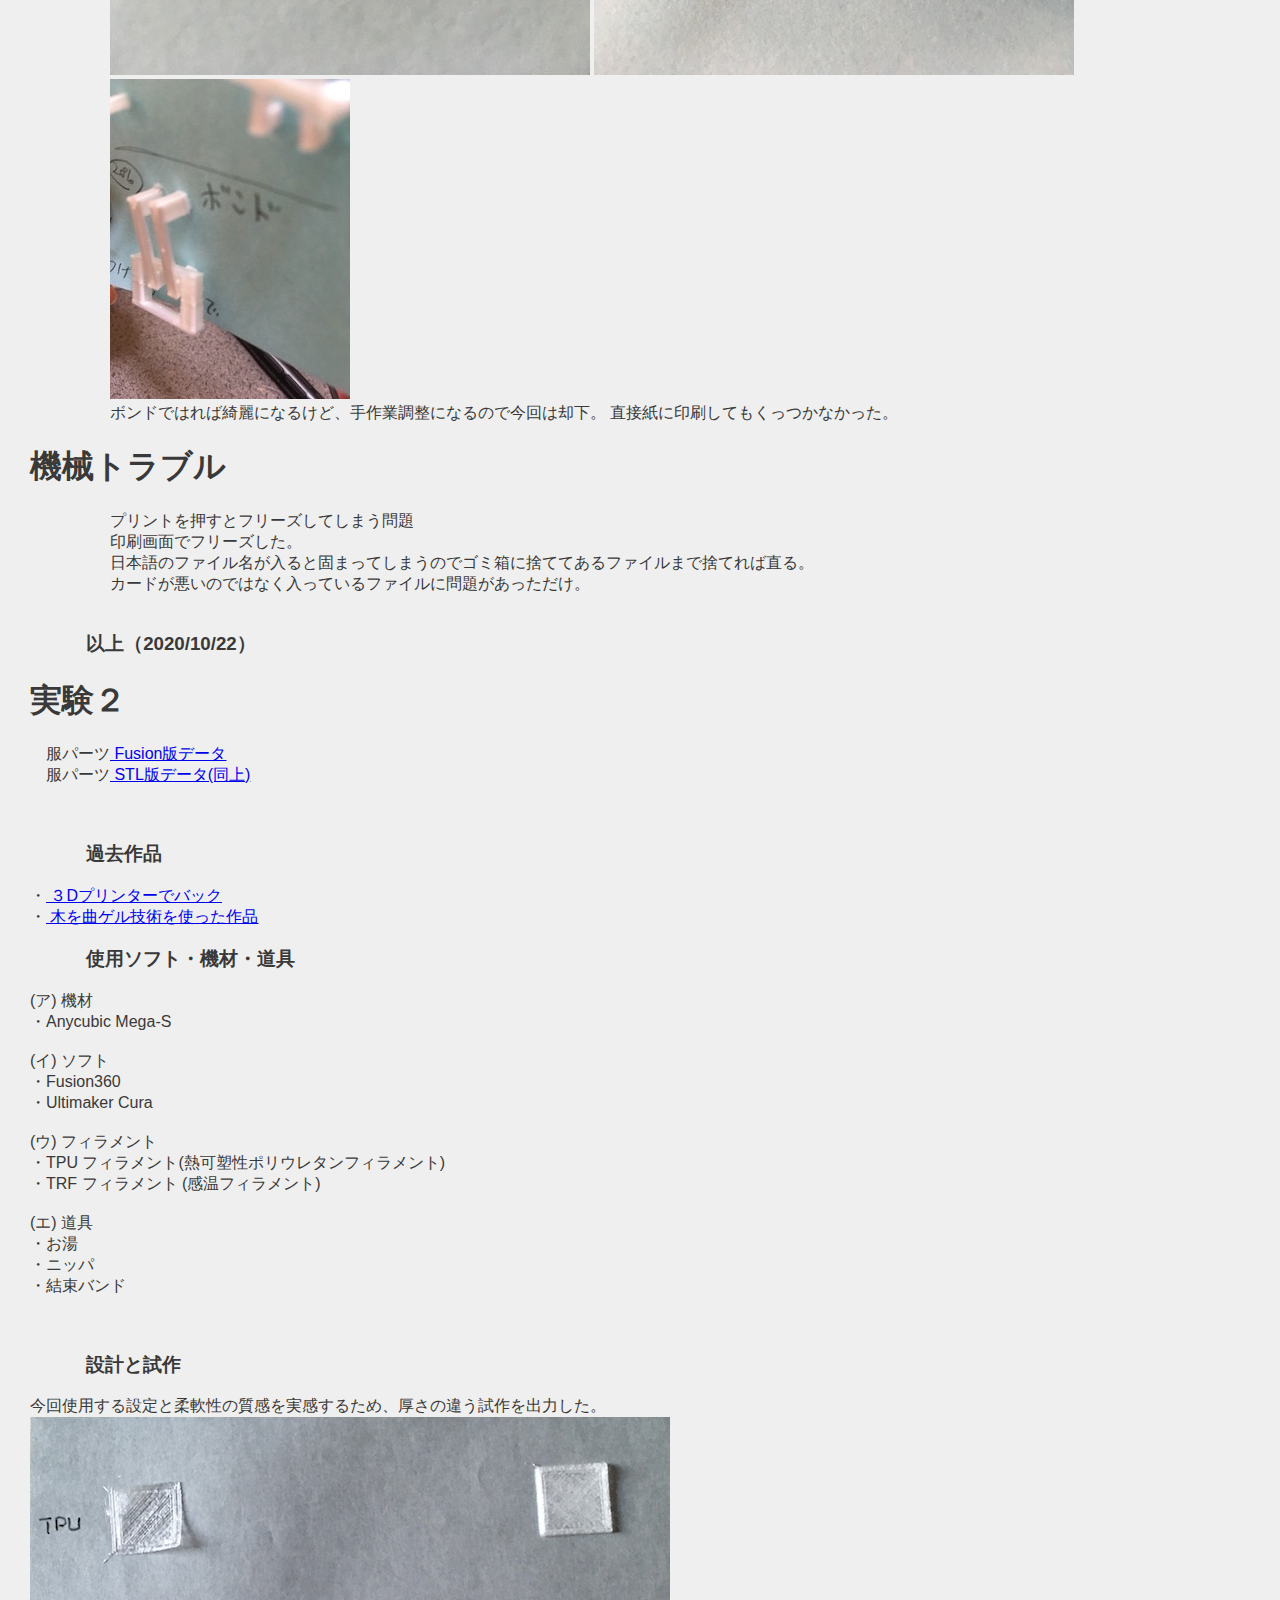
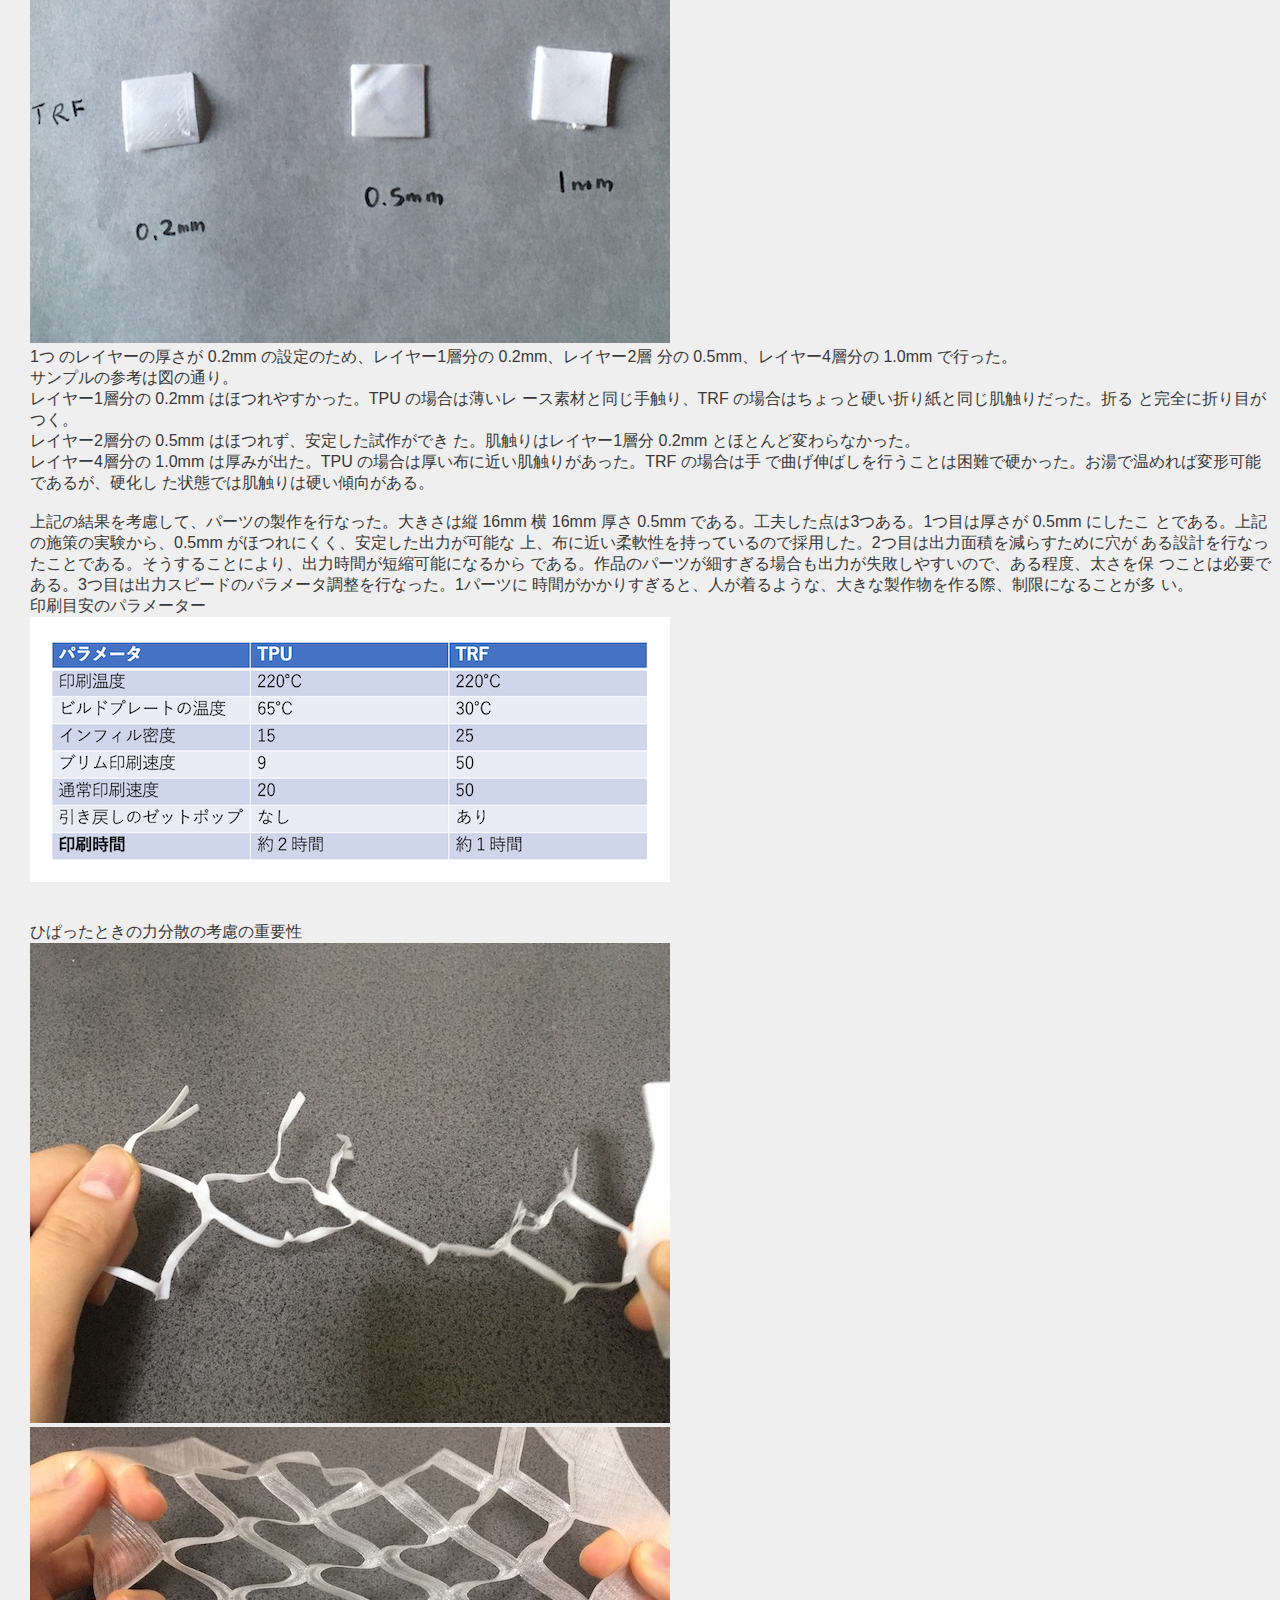
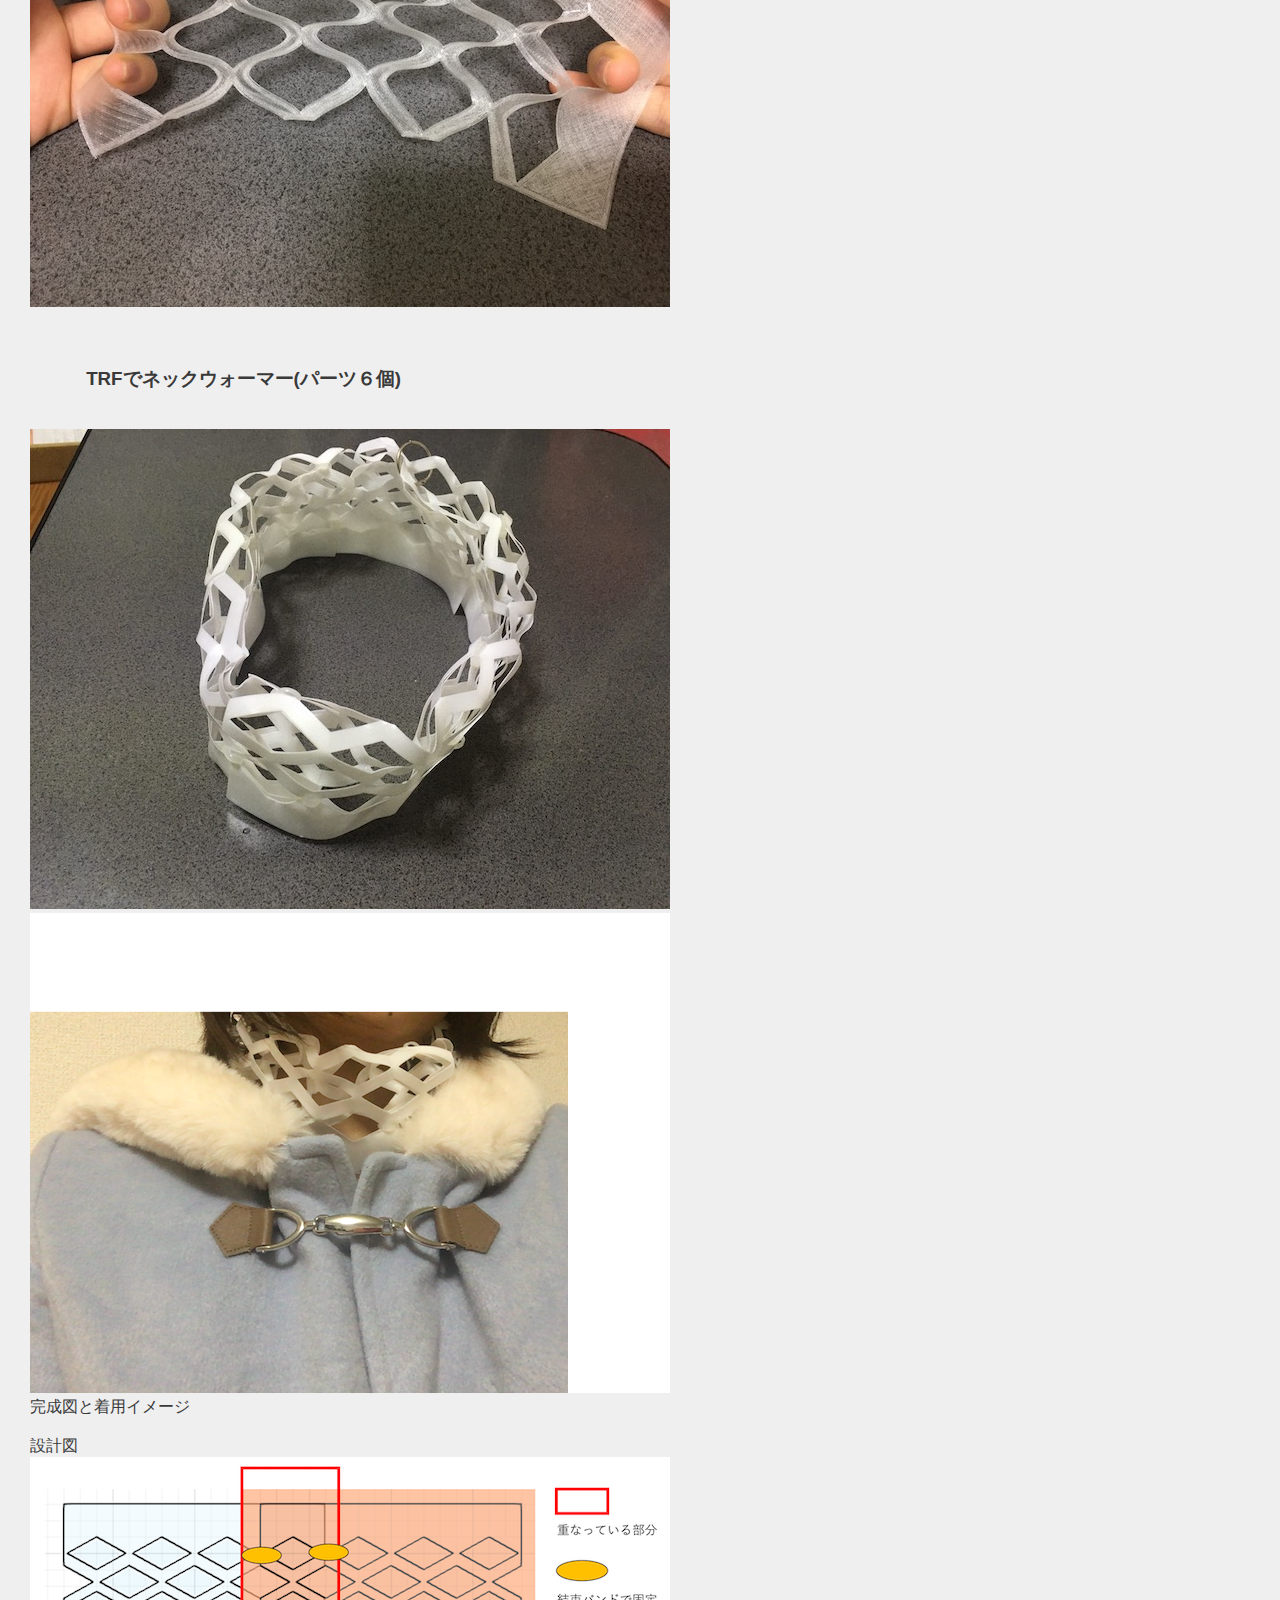
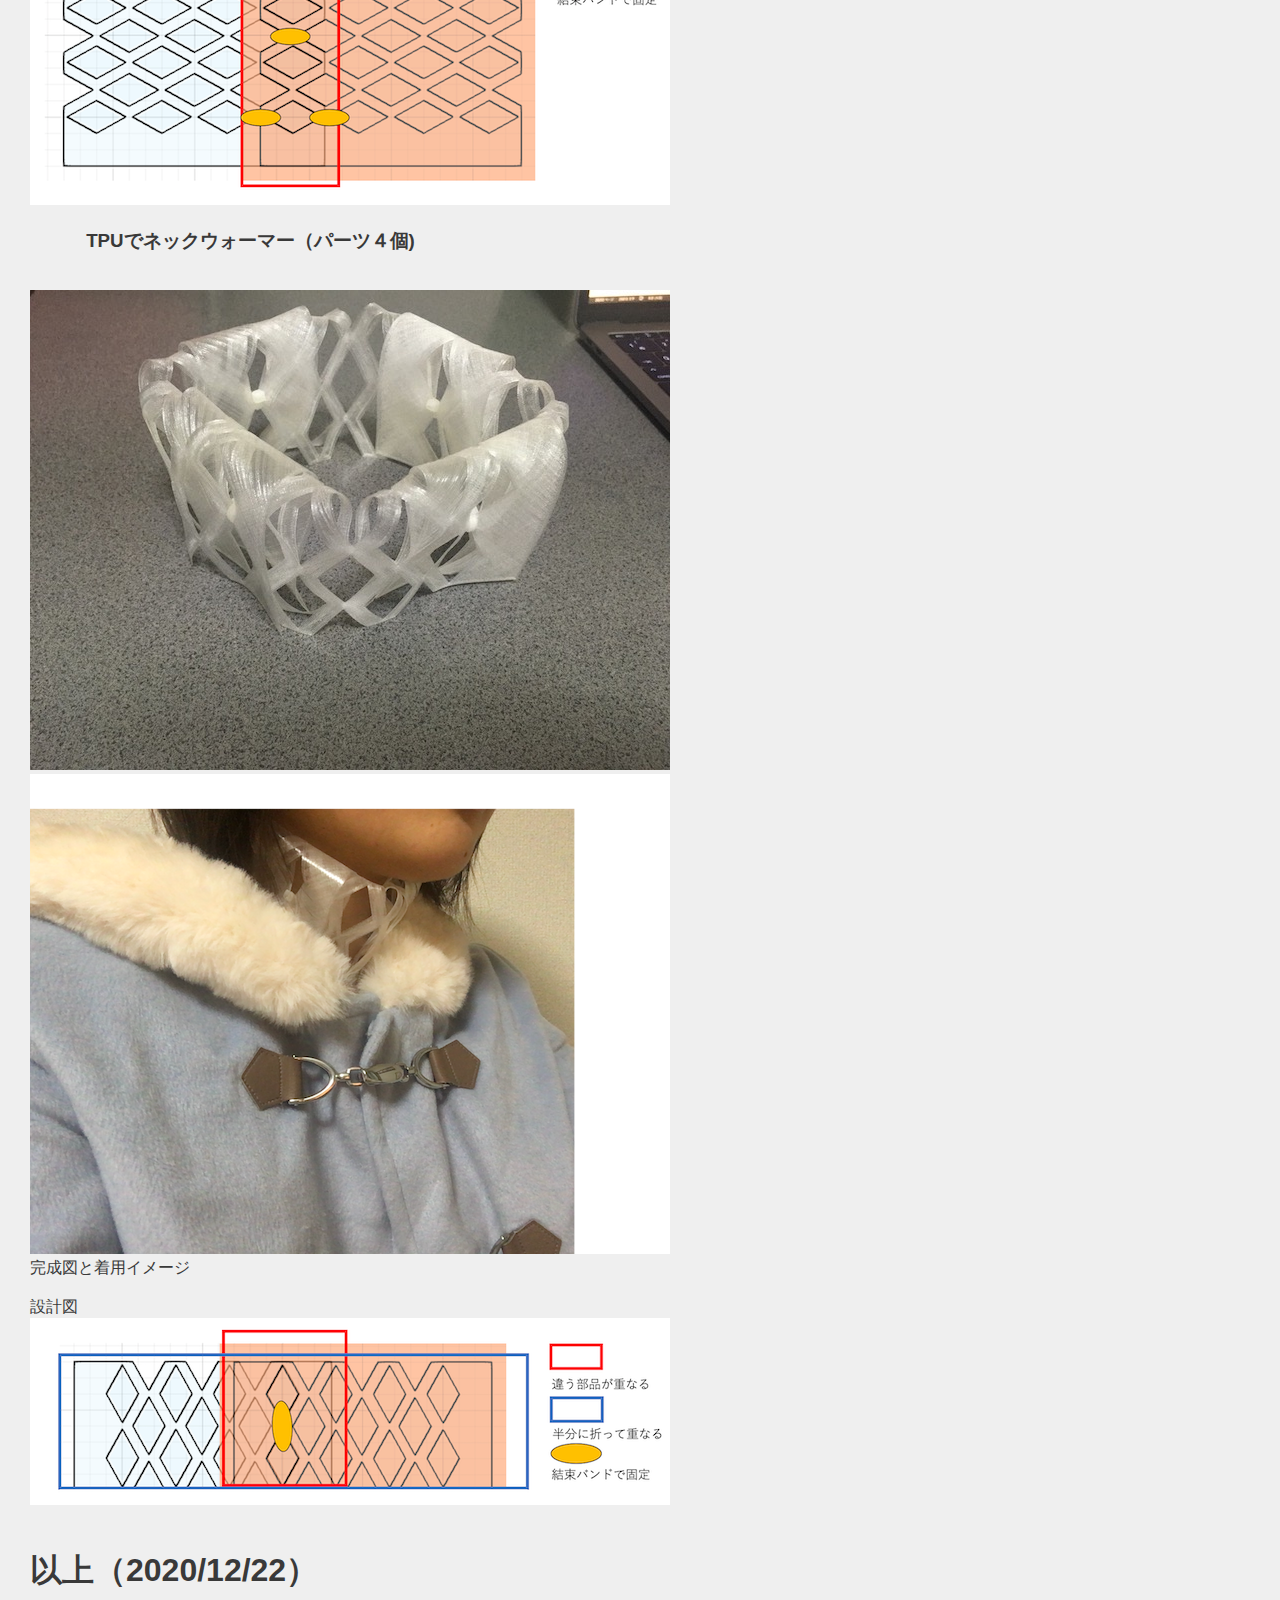
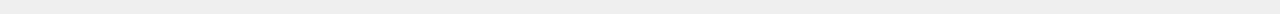
<file: 202010Kouki.html>
<!doctype html>

<head>
  <meta charset="UTF-8"/>

  <title>研究ノートー進捗ー </title>
    <!--main.cssというファイルにhtmlのスタイルの詳細を記入し、参照している-->
  <link rel="stylesheet" href="main.css">
</head>


<body>
    <logo>
        <!--logoはimageフォルダのlogo.pngを使用している。自分のロゴや写真を載せるとわかりやすい-->
          <a href ="index.html">
        <img src="images/mylogo.png" alt="" >
        </a>
    </logo>
    <br><br><!--brは改行-->
    <!--毎週この部分をコピペして追加してく-->
<h1>目次</h1>
    <img src="images/202010KOUKI/2021KOKI.png" alt="">



<h2>10月</h2>
    <h1>卒論の直し</h1>
<p>12000字の目標は9月中に達成していたが、各章がまだ修正可能だったので直した。<br>
また新たに４章と５章を書き上げた
</p>
    
     <h1>実験１</h1>
<p>アイロンの温度に耐えうる服なら３Dプリンターで直接印刷しても問題ないという推測を立てた。<br>
    実際は紙ですら剥がれてしまうので今回は断念。
<br>
    
</p>
 
<p>パーツのみで作る服にも挑戦をしたい。<br>
    その実験結果のパーツは…<a href="images/202010KOUKI/201003.stl">データダウンロード</a>
<br>
   
    <img src="images/202010KOUKI/IMG_5552.JPG">
 
    <img src="images/202010KOUKI/IMG_5558.JPG">
 
    <img src="images/202010KOUKI/IMG_5562.JPG"><br>
    ボンドではれば綺麗になるけど、手作業調整になるので今回は却下。
    直接紙に印刷してもくっつかなかった。
</p>

     <h1>機械トラブル</h1>
<p>プリントを押すとフリーズしてしまう問題<br>
    印刷画面でフリーズした。<br>
    日本語のファイル名が入ると固まってしまうのでゴミ箱に捨ててあるファイルまで捨てれば直る。<br>
    カードが悪いのではなく入っているファイルに問題があっただけ。<br>
   <br>
    

    <h3>以上（2020/10/22）</h3>

    
    <h1>実験２</h1>
    

　服パーツ<a href="https://a360.co/3mGI0ci"> Fusion版データ</a><br>
    　服パーツ<a href="https://a360.co/3mGI0ci"> STL版データ(同上)
</a><br>
    
<br><br>
    <h3>過去作品</h3>
    ・<a href="https://fabble.cc/kaorimurai/nuno"> ３Dプリンターでバック</a><br>
・<a href="https://fabble.cc/kaorimurai/2018last"> 木を曲ゲル技術を使った作品</a><br>



<h3>使用ソフト・機材・道具</h3> 
(ア) 機材<br>
・Anycubic Mega-S<br><br>
(イ) ソフト <br>・Fusion360<br>
・Ultimaker Cura<br><br>
(ウ) フィラメント<br>
・TPU フィラメント(熱可塑性ポリウレタンフィラメント) <br>・TRF フィラメント (感温フィラメント)<br><br>
(エ) 道具<br>
・お湯 <br>・ニッパ <br>・結束バンド<br><br><br>
    
    <h3>設計と試作</h3> 

今回使用する設定と柔軟性の質感を実感するため、厚さの違う試作を出力した。<br>
    <img src="images/202010KOUKI/%E3%82%B9%E3%82%AF%E3%83%AA%E3%83%BC%E3%83%B3%E3%82%B7%E3%83%A7%E3%83%83%E3%83%88%202020-12-21%2015.51.55.png">
    <br>
    
    
    
    
    1つ
のレイヤーの厚さが 0.2mm の設定のため、レイヤー1層分の 0.2mm、レイヤー2層
分の 0.5mm、レイヤー4層分の 1.0mm で行った。<br>サンプルの参考は図の通り。<br>レイヤー1層分の 0.2mm はほつれやすかった。TPU の場合は薄いレ ース素材と同じ手触り、TRF の場合はちょっと硬い折り紙と同じ肌触りだった。折る と完全に折り目がつく。<br>レイヤー2層分の 0.5mm はほつれず、安定した試作ができ た。肌触りはレイヤー1層分 0.2mm とほとんど変わらなかった。<br>レイヤー4層分の 1.0mm は厚みが出た。TPU の場合は厚い布に近い肌触りがあった。TRF の場合は手 で曲げ伸ばしを行うことは困難で硬かった。お湯で温めれば変形可能であるが、硬化し た状態では肌触りは硬い傾向がある。<br><br>
上記の結果を考慮して、パーツの製作を行なった。大きさは縦 16mm 横 16mm 厚さ 0.5mm である。工夫した点は3つある。1つ目は厚さが 0.5mm にしたこ とである。上記の施策の実験から、0.5mm がほつれにくく、安定した出力が可能な 上、布に近い柔軟性を持っているので採用した。2つ目は出力面積を減らすために穴が ある設計を行なったことである。そうすることにより、出力時間が短縮可能になるから である。作品のパーツが細すぎる場合も出力が失敗しやすいので、ある程度、太さを保 つことは必要である。3つ目は出力スピードのパラメータ調整を行なった。1パーツに 時間がかかりすぎると、人が着るような、大きな製作物を作る際、制限になることが多 い。
    
     <br> 印刷目安のパラメーター <br>
    <img src="images/202010KOUKI/%E3%82%B9%E3%82%AF%E3%83%AA%E3%83%BC%E3%83%B3%E3%82%B7%E3%83%A7%E3%83%83%E3%83%88%202020-12-21%2016.51.18.png">
    
    <br>  <br>  <br>
    
     ひぱったときの力分散の考慮の重要性
    <br>
    <img src="images/202010KOUKI/IMG_5916.JPG">
    
    
    <img src="images/202010KOUKI/IMG_5926.JPG">
    <br>
   <br><br>
    
<h3>TRFでネックウォーマー(パーツ６個)</h3>
       <br>
    <img src="images/202010KOUKI/IMG_5910.JPG">
   
    <img src="images/202010KOUKI/IMG_1669.PNG">
     <br> 完成図と着用イメージ  <br><br>
    設計図
       <br>
    <img src="images/202010KOUKI/%E3%82%B9%E3%82%AF%E3%83%AA%E3%83%BC%E3%83%B3%E3%82%B7%E3%83%A7%E3%83%83%E3%83%88%202020-12-21%2018.35.43.png">
    <br>
<h3>TPUでネックウォーマー（パーツ４個)</h3>
           <br>
    <img src="images/202010KOUKI/IMG_5953.JPG">
    
    <img src="images/202010KOUKI/IMG_1671.PNG">
    <br> 完成図と着用イメージ  <br><br>
    設計図
       <br>
    <img src="images/202010KOUKI/%E3%82%B9%E3%82%AF%E3%83%AA%E3%83%BC%E3%83%B3%E3%82%B7%E3%83%A7%E3%83%83%E3%83%88%202020-12-21%2023.39.08.png">
    <br>


 



<!---------
<h2>日付</h2>
    <h1>内容１</h1>
<p>何した？<br>
<br>
</p>

<h3>読書『考える衣服Conceptual　Clothing』眞田岳彦（２００９）株式会社スタイルノート〈１２＊〉（横浜校図書館）
</h3>
<h3>以上（2020/07/02 30）</h3>

     ----------------------->

    <h1>以上（2020/12/22）</h1>
</body>
</file>
<file: main.css>
logo img{
    display: block;
    width: 150px;
    height: 150px;
    object-fit: cover; /* 画像のトリミング */
}
logotohome img{
    display: block;
    width: 50px;
    height: 50px;
    object-fit: cover; /* 画像のトリミング */
}

/* トップページの一覧に関するスタイル----------------------------------------------*/
figure {
    display: inline-block;   /* インラインブロック化 */
    margin: 0px 3px 7px 0px; /* 外側に余白を追加(※右に3px・下に7px) */
    background-color: #efefef; 
}
figure img {
    display: block;          /* 余計な余白が出ないようにする */
    margin: 0px 0px 3px 0px; /* 下側にだけ3pxの余白を追加 */
    width: 200px;
    height: 200px;
    object-fit: cover; /* 画像のトリミング */
}
figcaption {
    width: 150px;
    height: 80px;
    font-size: 0.9em;        /* 文字サイズを90%に */
    text-align: center;      /* 中身をセンタリング */
    word-wrap: break-word;
}
/* ---------------------------------------------------------------------------*/


/* ========== common ========== */
html, body {
	font-size: 16px;
	font-family: sans-serif;
	color: #393939;
    margin-left: 15px;
	background: #efefef;
}
h1{
    text-indent: 0em;
}
h2{
    margin-left: 2em;
    margin-top: 2em;
}
h3{
    margin-left: 3em;
}
p,div,li{
    margin-left: 5em;
}
span.blackback{
    text-indent: 4em;
    background: #393939;
    color: #efefef;
}
nav li{display: inline;
    list-style-type: none;
    padding-right: 30px;
    
}
</file>
